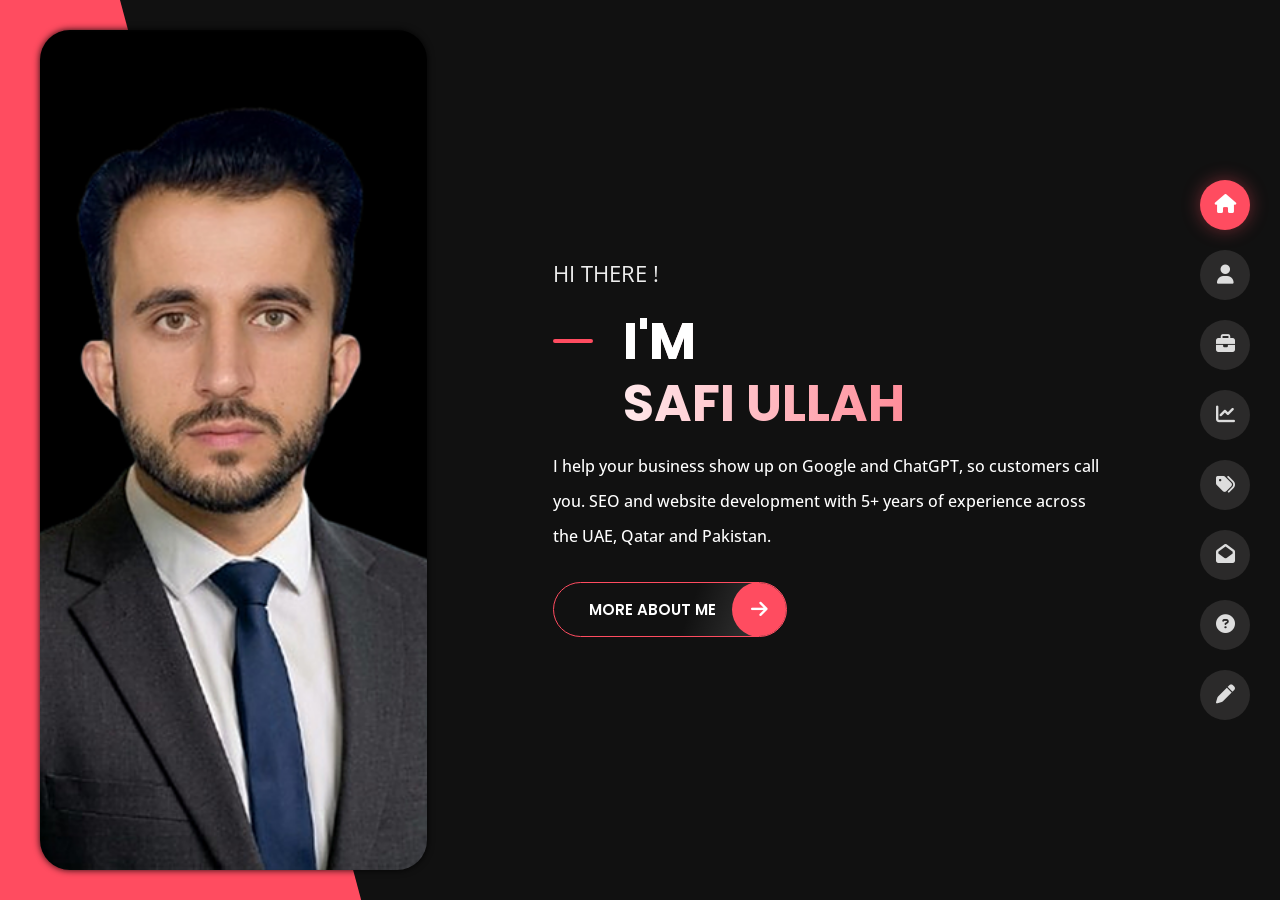
<file: index.html>
<!DOCTYPE html>
<html lang="en">
<head>
<!-- Google tag (gtag.js) -->
<script async src="https://www.googletagmanager.com/gtag/js?id=G-BWTWHZHKK1"></script>
<script>
  window.dataLayer = window.dataLayer || [];
  function gtag(){dataLayer.push(arguments);}
  gtag('js', new Date());

  gtag('config', 'G-BWTWHZHKK1');
</script>
<meta charset="utf-8">
<title>Safi Ullah - SEO, GEO & AEO Specialist | Digital Marketing & Web Developer</title>
<meta name="viewport" content="width=device-width, initial-scale=1">
<meta name="description" content="Safi Ullah - SEO, GEO & AEO specialist in Abu Dhabi, UAE. 5+ years digital marketing, PPC & web development. Rank on Google, AI Overviews, ChatGPT & Perplexity. Freelance SEO consultant Abu Dhabi.">
<meta name="keywords" content="SEO specialist Abu Dhabi, digital marketing consultant UAE, freelance SEO Abu Dhabi, Google Ads expert Abu Dhabi, web developer Abu Dhabi, technical SEO UAE, local SEO Abu Dhabi, GEO AEO specialist UAE, Shopify SEO Abu Dhabi, WordPress SEO UAE, PPC expert Abu Dhabi, answer engine optimization UAE">
<meta name="author" content="Safi Ullah">
<meta name="robots" content="index, follow, max-image-preview:large">
<meta name="geo.region" content="AE-AZ">
<meta name="geo.placename" content="Abu Dhabi">
<meta name="geo.position" content="24.4539;54.3773">
<meta name="ICBM" content="24.4539, 54.3773">
<!-- Open Graph -->
<meta property="og:type" content="website">
<meta property="og:title" content="Safi Ullah - SEO, GEO & AEO Specialist in Abu Dhabi, UAE">
<meta property="og:description" content="Freelance SEO & digital marketing consultant in Abu Dhabi. Rank on Google, AI Overviews, ChatGPT & Perplexity.">
<meta property="og:url" content="https://iamsafiullah.github.io/portfolio/">
<meta property="og:image" content="https://iamsafiullah.github.io/portfolio/assets/images/safi-profile.png">
<meta property="og:locale" content="en_AE">
<!-- Twitter Card -->
<meta name="twitter:card" content="summary_large_image">
<meta name="twitter:title" content="Safi Ullah - SEO, GEO & AEO Specialist Abu Dhabi">
<meta name="twitter:image" content="https://iamsafiullah.github.io/portfolio/assets/images/safi-profile.png">
<meta name="twitter:description" content="Freelance SEO & digital marketing consultant in Abu Dhabi, UAE.">
<!-- Canonical -->
<link rel="canonical" href="https://iamsafiullah.github.io/portfolio/">
<meta name="theme-color" content="#111111">
<link rel="icon" type="image/svg+xml" href="assets/images/favicon.svg">
<link rel="apple-touch-icon" href="assets/images/favicon.svg">
<link rel="preconnect" href="https://fonts.googleapis.com">
<link rel="preconnect" href="https://fonts.gstatic.com" crossorigin>
<link rel="preconnect" href="https://cdnjs.cloudflare.com">
<link rel="dns-prefetch" href="https://fonts.googleapis.com">
<link rel="dns-prefetch" href="https://cdnjs.cloudflare.com">
<link rel="preload" as="image" href="assets/images/safi-profile.png">
<link href="https://fonts.googleapis.com/css?family=Poppins:400,500,600,700,800,900|Open+Sans:300,400,600,700&display=swap" rel="stylesheet">
<link href="https://cdnjs.cloudflare.com/ajax/libs/font-awesome/6.5.0/css/all.min.css" rel="stylesheet">
<style>
:root{--accent:#ff4c60;--bg:#111;--card:#252525;--line:#333}
*{box-sizing:border-box}
html,body{margin:0;padding:0;height:100%;overflow:hidden}
body{font-family:'Poppins',sans-serif;font-size:15px;font-weight:500;line-height:1.6;color:#fff;background:var(--bg)}
a{color:inherit;text-decoration:none}
ul{list-style:none;margin:0;padding:0}
h1,h2,h3,h4,h5,h6,p{margin:0}
img{max-width:100%;display:block}
.os{font-family:'Open Sans',sans-serif}
.up{text-transform:uppercase}
.container{width:100%;max-width:1140px;margin:0 auto;padding:0 15px}
.row{display:flex;flex-wrap:wrap;margin:0 -15px}
.row>*{padding:0 15px}
.col-12{width:100%}.col-6{width:50%}
@media(min-width:992px){.col-lg-5{width:41.666%}.col-lg-7{width:58.333%}.col-lg-6{width:50%}.col-lg-4{width:33.333%}.col-lg-8{width:66.666%}}
@media(min-width:768px){.col-md-3{width:25%}.col-md-4{width:33.333%}.col-md-6{width:50%}}

/* Preloader */
#preloader{position:fixed;inset:0;z-index:99999;display:flex;pointer-events:none}
#preloader:before,#preloader:after{content:'';position:absolute;top:0;width:50%;height:100%;background:#222;z-index:-1}
#preloader:before{left:0}#preloader:after{right:0}
#preloader .line{margin:auto;width:3px;height:250px;border-radius:4px;background:var(--accent);animation:grow 1s ease-in-out forwards;transition:opacity .4s}
@keyframes grow{from{transform:scaleY(0)}to{transform:scaleY(1)}}
#preloader.done .line{opacity:0}
#preloader.done:before,#preloader.done:after{animation:split .5s ease-in-out .4s forwards}
@keyframes split{to{width:0}}

/* Buttons */
.btn{position:relative;display:inline-block;overflow:hidden;z-index:1;cursor:pointer;border:1px solid var(--accent);border-radius:35px;background:transparent;color:#fff;text-transform:uppercase;font:600 15px/1.4 'Poppins',sans-serif;padding:16px 70px 16px 35px;white-space:nowrap;transition:.25s}
.btn:before{content:'';position:absolute;inset:0;z-index:-1;background:var(--accent);transform:translateX(100%);transition:.3s ease-out}
.btn:hover:before{transform:none}
.btn i{position:absolute;right:-1px;top:-1px;width:55px;height:55px;display:flex;align-items:center;justify-content:center;font-size:19px;border-radius:50%;background:var(--accent)}
.btn.sm{padding:12px 55px 12px 26px;font-size:13px}
.btn.sm i{width:44px;height:44px;font-size:15px}

/* Icon menu */
.icon-menu{position:fixed;right:30px;top:50%;transform:translateY(-50%);z-index:50}
.icon-box{position:relative;width:50px;height:50px;margin:20px 0;border-radius:50%;background:#2b2a2a;cursor:pointer;transition:.3s}
.icon-box i{position:absolute;left:0;right:0;top:15px;text-align:center;color:#ddd;font-size:19px;transition:.3s}
.icon-box a{display:block;width:50px;height:50px}
.icon-box .nav-label{position:absolute;z-index:-1;top:0;right:0;opacity:0;height:50px;line-height:50px;padding:0 25px 0 30px;border-radius:30px;background:var(--accent);color:#fff;font-size:15px;font-weight:500;text-transform:uppercase;transition:.3s;white-space:nowrap;pointer-events:none}
.icon-box:hover .nav-label{opacity:1;right:27px;border-radius:30px 0 0 30px}
.icon-box.active,.icon-box:hover{background:var(--accent)}
.icon-box.active i,.icon-box:hover i{color:#fff}

/* Mobile menu */
#burger{display:none;position:fixed;top:22px;right:22px;z-index:200;width:46px;height:46px;border:0;border-radius:50%;background:#2b2a2a;color:#fff;font-size:20px;cursor:pointer}
#mmenu{display:none;position:fixed;inset:0;z-index:150;background:#252525;padding:80px 30px 0;transform:translateX(-100%);transition:transform .5s cubic-bezier(.77,.2,.05,1)}
#mmenu.open{transform:none}
#mmenu li{border-bottom:1px solid #333}
#mmenu li:last-child{border:0}
#mmenu a{display:block;position:relative;padding:14px 0 14px 50px;font-size:24px;text-transform:uppercase;font-weight:400}
#mmenu a i{position:absolute;left:0;top:20px;font-size:19px;color:var(--accent)}
#mmenu li.active a{color:var(--accent)}

/* Pages */
.page{display:none;position:fixed;inset:0;overflow-y:auto;overflow-x:hidden;background:var(--bg);z-index:2}
.page.active{display:block;animation:pageIn .55s ease}
@keyframes pageIn{from{opacity:0;transform:translateY(30px)}to{opacity:1;transform:none}}
.page .main{padding:40px 0 70px}
@media(min-width:992px){.page .main{padding-right:90px}}

/* Titles */
.title-wrap{position:relative;padding:70px 0 40px}
.title-wrap h2{position:relative;font-size:46px;font-weight:900;text-transform:uppercase;margin:0}
.title-bg{position:absolute;left:0;right:0;top:50%;transform:translateY(-50%);z-index:0;font-size:110px;letter-spacing:10px;line-height:.7;font-weight:800;text-transform:uppercase;color:rgba(255,255,255,.07);pointer-events:none;white-space:nowrap;overflow:hidden}
.title-wrap h2{z-index:1}
.ctitle{font-size:26px;font-weight:600;text-transform:uppercase;padding-bottom:22px}
hr.sep{border:0;border-top:1px solid #252525;margin:70px auto 55px;max-width:40%}

/* Home */
.home{background:var(--bg);overflow:hidden}
.home .block{position:fixed;height:200%;width:100%;transform:rotate(-15deg);left:-83%;top:-50%;background:var(--accent)}
.home .photo{position:fixed;left:40px;top:30px;width:calc(33.333vw - 40px);height:calc(100vh - 60px);z-index:5;border-radius:30px;box-shadow:0 0 7px rgba(0,0,0,.9);background:#222 url('assets/images/safi-profile.png') center top/cover no-repeat}
.home .details{position:relative;z-index:6;min-height:100vh;margin-left:33.333vw;display:flex;align-items:center;padding:0 90px 0 40px}
.home .details>div{max-width:550px;margin:0 auto}
.home h6{font-size:22px;font-weight:400;color:#eee}
.home h1{position:relative;font-size:51px;line-height:62px;font-weight:700;margin:18px 0 10px;padding-left:70px;text-transform:uppercase}
.home h1:before{content:'';position:absolute;left:0;top:29px;height:4px;width:40px;border-radius:10px;background:var(--accent)}
.home h1 span{display:block}
.home p.lead{margin:15px 0 28px;font-size:16px;line-height:35px}
.mob-photo{display:none}

/* About */
.about-list li{padding-bottom:20px}
.about-list .t{opacity:.8;text-transform:capitalize}
.about-list .v{font-weight:600}
.stat{padding:20px 30px 25px 40px;border-radius:5px;border:1px solid #252525;margin-bottom:30px}
.stat h3{position:relative;display:inline-block;font-size:50px;font-weight:700;color:var(--accent);line-height:1.2}
.stat h3:after{content:'+';position:absolute;right:-24px;top:2px;font-size:33px;font-weight:300}
.stat p{position:relative;padding-left:45px;text-transform:uppercase}
.stat p:before{content:'';position:absolute;left:0;top:13px;width:30px;height:1px;background:#777}
.skills{display:flex;flex-wrap:wrap;margin:0 -15px}
.skills>div{width:50%;padding:0 15px;margin-bottom:40px;text-align:center}
@media(min-width:768px){.skills>div{width:25%}}
.c100{position:relative;width:120px;height:120px;margin:0 auto;border-radius:50%;background:conic-gradient(var(--accent) calc(var(--p,0)*1%),#252525 0)}
.c100:after{content:'';position:absolute;inset:8px;border-radius:50%;background:var(--bg)}
.c100 span{position:absolute;inset:0;z-index:2;display:flex;align-items:center;justify-content:center;font-size:20px;font-weight:600}
.skills h6{margin-top:18px;font-size:15px;font-weight:400;text-transform:uppercase}
.tags{display:flex;flex-wrap:wrap;gap:10px}
.tags span{padding:6px 16px;border:1px solid #333;border-radius:30px;font-size:13px;background:#1a1a1a}
.tagbox{margin-bottom:30px}
.tagbox h5{font-size:16px;text-transform:uppercase;margin-bottom:12px;color:var(--accent)}

/* Resume */
.resume li{position:relative;padding:0 20px 0 60px;margin:0 0 50px}
.resume li:after{content:'';position:absolute;top:0;left:20px;bottom:0;border-left:1px solid #333}
.resume .icon{position:absolute;left:0;width:40px;height:40px;line-height:40px;text-align:center;z-index:1;border-radius:50%;background:#252525}
.resume .time{display:inline-block;margin-bottom:12px;padding:1px 10px;border-radius:20px;background:#252525;font-size:12px;font-weight:600;opacity:.8;text-transform:uppercase}
.resume h5{font-size:18px;margin:7px 0 10px;text-transform:uppercase}
.resume .place{position:relative;display:block;padding-left:26px;opacity:.8;font-size:15px;font-weight:600;text-transform:none}
.resume .place:before{content:'';position:absolute;left:7px;top:11px;width:10px;height:2px;background:#fff;opacity:.8}
.resume p,.resume li li{color:#eee;font-size:14px}
.resume ul.pts{margin-top:8px}
.resume ul.pts li{padding:0 0 6px 18px;margin:0;position:relative;font-family:'Open Sans',sans-serif;font-weight:400}
.resume ul.pts li:before{content:'';position:absolute;left:0;top:9px;width:6px;height:6px;border-radius:50%;background:var(--accent)}
.resume ul.pts li:after{display:none}

/* Portfolio */
.grid{display:flex;flex-wrap:wrap;margin:0 -15px}
.grid li{width:100%;padding:15px;cursor:pointer}
@media(min-width:576px){.grid li{width:50%}}
@media(min-width:992px){.grid li{width:33.333%}}
.grid figure{position:relative;margin:0;overflow:hidden;border-radius:5px;background:#1a1a1a;aspect-ratio:4/3}
.grid img{width:100%;height:100%;object-fit:cover;object-position:top;transition:.4s}
.grid figure:hover img{transform:scale(1.08)}
.grid figure div{position:absolute;inset:0;display:flex;align-items:center;justify-content:center;text-align:center;padding:15px;background:rgba(255,76,96,.9);opacity:0;transition:.3s}
.grid li:hover figure div{opacity:1}
.grid figure span{text-transform:uppercase;font-size:17px}

/* Lightbox */
#lb{position:fixed;inset:0;z-index:1111;background:rgba(0,0,0,.88);display:none;align-items:center;justify-content:center;padding:20px}
#lb.open{display:flex;animation:pageIn .3s}
#lb .box{width:100%;max-width:900px;max-height:100%;overflow:auto;background:#252525;border-radius:10px;padding:30px}
#lb h3{text-align:center;text-transform:uppercase;font-size:28px;padding:5px 0 18px}
#lb .meta{text-align:center;margin-bottom:18px;font-size:14px;opacity:.85}
#lb img{width:100%;border-radius:5px}
#lb a.v{color:var(--accent);text-decoration:underline}
#lb .nav{position:fixed;top:50%;transform:translateY(-50%);width:46px;height:46px;border-radius:50%;background:#2b2a2a;border:0;color:#fff;cursor:pointer;font-size:18px}
#lb .nav:hover{background:var(--accent)}
#lb .prev{left:20px}#lb .next{right:20px}
#lb .close{position:fixed;top:20px;right:20px;width:46px;height:46px;border-radius:50%;background:#2b2a2a;border:0;color:#fff;cursor:pointer;font-size:20px}
#lb .close:hover{background:var(--accent)}

/* Case studies */
.case{background:#252525;border-radius:5px;padding:28px 30px;margin-bottom:30px;height:calc(100% - 30px)}
.case .role{color:var(--accent);font-size:13px;text-transform:uppercase}
.case h3{font-size:24px;margin:4px 0 8px}
.case .metrics{display:flex;flex-wrap:wrap;gap:12px;margin:18px 0}
.case .m{flex:1 1 90px;border:1px solid #333;border-radius:5px;padding:12px;text-align:center}
.case .m b{display:block;color:var(--accent);font-size:26px;line-height:1.2}
.case .m small{font-size:12px;opacity:.85;display:block;line-height:1.3}
.case h6{font-size:14px;text-transform:uppercase;margin:14px 0 4px}
.case p{font-family:'Open Sans',sans-serif;font-weight:400;font-size:14px;color:#eee}
.quote{background:#252525;border-radius:5px;padding:28px 30px;margin-bottom:30px;position:relative;height:calc(100% - 30px)}
.quote i{color:var(--accent);font-size:28px;margin-bottom:10px}
.quote p{font-family:'Open Sans',sans-serif;font-weight:400;color:#eee;font-style:italic}
.quote h6{margin-top:16px;font-size:15px}
.quote small{opacity:.7}

/* Contact */
.cspan{position:relative;padding:5px 0 5px 50px;line-height:21px;font-weight:600;margin-bottom:14px}
.cspan i{position:absolute;left:0;top:8px;font-size:30px;color:var(--accent)}
.cspan span{display:block;text-transform:uppercase;opacity:.8;font-weight:400}
.social{display:flex;gap:12px;margin-top:20px;flex-wrap:wrap}
.social a{width:40px;height:40px;line-height:42px;text-align:center;border-radius:50%;background:#2b2a2a;transition:.3s}
.social a:hover{background:var(--accent)}
.cform input,.cform textarea{width:100%;border:1px solid #111;background:#252525;color:#fff;padding:11px 26px;margin-bottom:30px;border-radius:30px;outline:none;font:400 14px 'Open Sans',sans-serif;transition:.3s}
.cform textarea{height:160px;border-radius:30px;resize:none;margin-bottom:20px}
.cform input:focus,.cform textarea:focus{border-color:var(--accent)}
.cform ::placeholder{color:#aaa;text-transform:uppercase}

/* Responsive */
@media(max-width:1200px){.home h1{padding-left:0}.home h1:before{display:none}}
@media(max-width:991px){
 .icon-menu{display:none}
 #burger,#mmenu{display:block}
 .home .block,.home .photo{display:none}
 .home{height:auto;min-height:100vh;overflow:visible}
 .page.home{overflow-y:auto}
 .home .details{margin:0;padding:80px 25px 40px;text-align:center;height:auto;min-height:auto}
 .mob-photo{display:block;width:270px;height:270px;border-radius:50%;border:4px solid #252525;margin:0 auto 25px;object-fit:cover;object-position:top}
 .home h1{font-size:38px;line-height:48px;margin:20px 0 13px}
 .home p.lead{font-size:15px;line-height:30px;margin:10px 0 23px}
 .title-wrap{padding:60px 0 30px}
 /* Mobile polish */
 .btn{padding:14px 56px 14px 28px;font-size:14px;min-height:44px}
 .btn i{width:46px;height:46px;font-size:17px}
 .btn.sm{padding:10px 44px 10px 20px;font-size:12px}
 .btn.sm i{width:36px;height:36px;font-size:13px}
 .icon-menu{display:none}
 #burger{width:48px;height:48px;font-size:20px}
 #mmenu a{font-size:22px;padding:16px 0 16px 50px;min-height:44px}
 .cform input,.cform textarea{font-size:16px;padding:12px 20px}
 .social a{width:44px;height:44px;line-height:46px}
 .stat{padding:16px 20px}
 .stat h3{font-size:40px}
 .case,.quote{padding:22px 20px}
 .case h3{font-size:20px}
 .metrics .m b{font-size:22px}
 .title-wrap h2{font-size:32px}
 .title-bg{font-size:60px}
 .c100{transform:scale(.9)}
 .tags span{padding:6px 14px;font-size:12px}
 .resume li{padding:0 10px 0 50px;margin:0 0 30px}
 .resume .icon{width:36px;height:36px;line-height:36px;font-size:16px}
 .resume h5{font-size:16px}
}
@media(max-width:576px){
 body{font-size:14px}
 .mob-photo{width:230px;height:230px}
 .home h1{font-size:29px;line-height:39px}
 .title-bg{display:none}
 .title-wrap h2{font-size:30px}
 .c100{transform:scale(.8)}
 .stat{padding:15px 20px 20px 25px}.stat h3{font-size:40px}.stat p{padding-left:0}.stat p:before{display:none}
 #lb .box{padding:20px 16px}#lb h3{font-size:22px}
}
}
/* Article body typography */
.article-body{font-size:15px;line-height:1.8;color:#ddd}
.article-body h2{font-size:22px;font-weight:700;color:var(--accent);margin:28px 0 12px;padding-bottom:8px;border-bottom:2px solid var(--accent)}
.article-body h3{font-size:18px;font-weight:600;color:#fff;margin:22px 0 10px}
.article-body h4{font-size:16px;font-weight:600;color:var(--accent);margin:18px 0 8px}
.article-body p{margin:0 0 14px;line-height:1.8}
.article-body ul,.article-body ol{margin:0 0 14px;padding-left:24px}
.article-body li{margin-bottom:6px;line-height:1.7}
.article-body strong{color:#fff;font-weight:600}
.article-body a{color:var(--accent);text-decoration:underline}
.article-body blockquote{border-left:3px solid var(--accent);padding:10px 16px;margin:14px 0;background:#1a1a1a;border-radius:0 6px 6px 0;font-style:italic}
.article-body code{background:#1a1a1a;padding:2px 6px;border-radius:4px;font-size:13px;color:var(--accent)}
.article-body hr{border:0;border-top:1px solid #333;margin:20px 0}
.article-body .quick-answer{background:#1a1a1a;border-left:4px solid var(--accent);padding:16px 20px;margin:0 0 24px;border-radius:0 8px 8px 0}
.article-body .quick-answer h4{color:var(--accent);margin:0 0 8px;font-size:14px;text-transform:uppercase}
/* ANIM */
@keyframes floatY{0%,100%{transform:translateY(0)}50%{transform:translateY(-12px)}}
@keyframes gradientShift{0%{background-position:0% 50%}50%{background-position:100% 50%}100%{background-position:0% 50%}}
@keyframes shimmer{0%{background-position:-200% 0}100%{background-position:200% 0}}
@keyframes pulseDot{0%,100%{transform:scale(1);opacity:1}50%{transform:scale(1.6);opacity:.5}}
@keyframes fadeInUp{from{opacity:0;transform:translateY(40px)}to{opacity:1;transform:translateY(0)}}
.home h1{background:linear-gradient(90deg,#fff 0%,#ff4c60 50%,#fff 100%);background-size:200% auto;-webkit-background-clip:text;background-clip:text;-webkit-text-fill-color:transparent;animation:gradientShift 6s linear infinite}
.home h1 span{-webkit-text-fill-color:#fff;background:none}
.home .photo{animation:floatY 5s ease-in-out infinite}
.btn{background:linear-gradient(110deg,transparent 30%,rgba(255,255,255,.18) 50%,transparent 70%);background-size:200% 100%;animation:shimmer 3.5s linear infinite}
.icon-box{animation:fadeInUp .6s ease backwards}
.case,.quote,.stat{transition:transform .3s ease,box-shadow .3s ease}
.case:hover,.quote:hover{transform:translateY(-6px);box-shadow:0 12px 30px rgba(255,76,96,.18)}
.stat:hover{transform:translateY(-4px);box-shadow:0 8px 20px rgba(255,76,96,.15)}
.grid figure{transition:transform .3s ease}
.grid figure:hover{transform:translateY(-4px)}
.skills>div{opacity:0;animation:fadeInUp .6s ease forwards}
.tags span{transition:transform .2s ease,background .2s ease,color .2s ease}
.tags span:hover{transform:translateY(-2px);background:var(--accent);color:#fff}
.cspan i{animation:pulseDot 2.4s ease-in-out infinite}
.title-wrap h2{background:linear-gradient(90deg,#fff 0%,var(--accent) 50%,#fff 100%);background-size:200% auto;-webkit-background-clip:text;background-clip:text;-webkit-text-fill-color:transparent;animation:gradientShift 5s linear infinite}
.icon-box.active{box-shadow:0 0 18px rgba(255,76,96,.4)}
.mob-photo{box-shadow:0 0 0 4px var(--accent),0 0 30px rgba(255,76,96,.35)}
body::before,body::after{content:'';position:fixed;border-radius:50%;filter:blur(80px);opacity:.18;pointer-events:none;z-index:0}
body::before{width:420px;height:420px;background:var(--accent);top:-120px;left:-120px;animation:floatY 12s ease-in-out infinite}
body::after{width:360px;height:360px;background:#7c3aed;bottom:-100px;right:-100px;animation:floatY 15s ease-in-out infinite reverse}
#preloader{position:fixed;z-index:99999}
#burger,#mmenu,#lb{z-index:200}
.icon-menu{z-index:50}
.page{z-index:2}
@media(max-width:991px){body::before,body::after{display:none}}
</style>
<!-- Structured Data: FAQPage (AEO) -->
<script type="application/ld+json">
{
  "@context": "https://schema.org",
  "@type": "FAQPage",
  "mainEntity": [
    {
      "@type": "Question",
      "name": "What is GEO (Generative Engine Optimization)?",
      "acceptedAnswer": {
        "@type": "Answer",
        "text": "GEO (Generative Engine Optimization) is the practice of optimizing content so it appears in AI-generated search results like Google AI Overviews, ChatGPT, Perplexity, and Claude. It focuses on entity optimization, structured data, authoritative content, and clear answer formatting."
      }
    },
    {
      "@type": "Question",
      "name": "What is AEO (Answer Engine Optimization)?",
      "acceptedAnswer": {
        "@type": "Answer",
        "text": "AEO (Answer Engine Optimization) optimizes content to be selected as direct answers by search engines and voice assistants. It targets featured snippets, People Also Ask boxes, and voice search results through concise, structured, and authoritative answers."
      }
    },
    {
      "@type": "Question",
      "name": "How much does SEO cost in Abu Dhabi, UAE?",
      "acceptedAnswer": {
        "@type": "Answer",
        "text": "SEO services in Abu Dhabi typically range from AED 1,500 to AED 10,000+ per month depending on scope, competition, and goals. Safi Ullah offers flexible freelance SEO consulting tailored to UAE businesses of all sizes."
      }
    },
    {
      "@type": "Question",
      "name": "How long does SEO take to show results?",
      "acceptedAnswer": {
        "@type": "Answer",
        "text": "SEO typically takes 3-6 months to show meaningful results. Low-competition long-tail keywords can rank within weeks, while competitive keywords may take 6-12 months. Technical SEO fixes can improve rankings faster."
      }
    },
    {
      "@type": "Question",
      "name": "Do you offer Google Ads management in Abu Dhabi?",
      "acceptedAnswer": {
        "@type": "Answer",
        "text": "Yes, Safi Ullah provides Google Ads and Meta Ads management for businesses in Abu Dhabi and across the UAE. Services include campaign setup, audience targeting, ad copy testing, budget optimization, and conversion tracking."
      }
    },
    {
      "@type": "Question",
      "name": "What industries do you serve in the UAE?",
      "acceptedAnswer": {
        "@type": "Answer",
        "text": "Safi Ullah serves businesses across uniforms and workwear, wellness and supplements, business setup and PRO services, real estate, hospitality, e-commerce, healthcare, and education sectors in the UAE and Qatar."
      }
    }
  ]
}
</script>
<!-- Structured Data: Service -->
<script type="application/ld+json">
{
  "@context": "https://schema.org",
  "@type": "Service",
  "serviceType": "SEO, GEO & AEO Services",
  "provider": {
    "@type": "Person",
    "name": "Safi Ullah"
  },
  "areaServed": {
    "@type": "City",
    "name": "Abu Dhabi"
  },
  "description": "Comprehensive SEO, Generative Engine Optimization, Answer Engine Optimization, Google Ads, Meta Ads, and web development services for businesses in Abu Dhabi and the UAE.",
  "offers": {
    "@type": "Offer",
    "priceRange": "$$"
  }
}
</script>
<!-- Structured Data: Person + LocalBusiness + ProfessionalService -->
<script type="application/ld+json">
{
  "@context": "https://schema.org",
  "@type": ["Person","LocalBusiness","ProfessionalService"],
  "name": "Safi Ullah",
  "jobTitle": "SEO, GEO & AEO Specialist",
  "description": "Freelance SEO, GEO and AEO specialist in Abu Dhabi, UAE. Digital marketing, PPC and web development services.",
  "url": "https://iamsafiullah.github.io/portfolio/",
  "image": "https://iamsafiullah.github.io/portfolio/assets/images/safi-profile.png",
  "email": "mailto:safiorakzai007@gmail.com",
  "telephone": "+971562221544",
  "address": {
    "@type": "PostalAddress",
    "addressLocality": "Abu Dhabi",
    "addressRegion": "Abu Dhabi",
    "addressCountry": "AE"
  },
  "areaServed": ["Abu Dhabi","Dubai","Sharjah","UAE","Qatar"],
  "priceRange": "$$",
  "knowsAbout": ["SEO","Generative Engine Optimization","Answer Engine Optimization","Google Ads","Meta Ads","Technical SEO","WordPress","Shopify","Web Development","Digital Marketing","Local SEO","Voice Search Optimization"],
  "sameAs": [
    "https://linkedin.com/in/safi-ullah-wpdeveloper",
    "https://wa.me/971562221544",
    "https://linktr.ee/safiullah555"
  ],
  "hasOfferCatalog": {
    "@type": "OfferCatalog",
    "name": "Digital Marketing Services",
    "itemListElement": [
      {"@type":"Offer","itemOffered":{"@type":"Service","name":"SEO Services Abu Dhabi"}},
      {"@type":"Offer","itemOffered":{"@type":"Service","name":"GEO - Generative Engine Optimization"}},
      {"@type":"Offer","itemOffered":{"@type":"Service","name":"AEO - Answer Engine Optimization"}},
      {"@type":"Offer","itemOffered":{"@type":"Service","name":"Google Ads Management"}},
      {"@type":"Offer","itemOffered":{"@type":"Service","name":"Meta Ads Management"}},
      {"@type":"Offer","itemOffered":{"@type":"Service","name":"Web Development Abu Dhabi"}},
      {"@type":"Offer","itemOffered":{"@type":"Service","name":"Technical SEO Audit UAE"}}
    ]
  }
}
</script>
</head>
<body>

<div id="preloader"><div class="line"></div></div>

<!-- Desktop icon menu -->
<ul class="icon-menu" id="iconMenu">
  <li class="icon-box active"><i class="fa fa-home"></i><a href="#home"><span class="nav-label">Home</span></a></li>
  <li class="icon-box"><i class="fa fa-user"></i><a href="#about"><span class="nav-label">About</span></a></li>
  <li class="icon-box"><i class="fa fa-briefcase"></i><a href="#portfolio"><span class="nav-label">Portfolio</span></a></li>
  <li class="icon-box"><i class="fa fa-chart-line"></i><a href="#results"><span class="nav-label">Results</span></a></li>
  <li class="icon-box"><i class="fa fa-tags"></i><a href="#packages"><span class="nav-label">Packages</span></a></li>
  <li class="icon-box"><i class="fa fa-envelope-open"></i><a href="#contact"><span class="nav-label">Contact</span></a></li>
  <li class="icon-box"><i class="fa fa-question-circle"></i><a href="#faq"><span class="nav-label">FAQ</span></a></li>
  <li class="icon-box"><i class="fa fa-pen"></i><a href="#blog"><span class="nav-label">Blog</span></a></li>
</ul>

<!-- Mobile menu -->
<button id="burger" aria-label="Menu"><i class="fa fa-bars"></i></button>
<ul id="mmenu">
  <li class="active"><a href="#home"><i class="fa fa-home"></i>Home</a></li>
  <li><a href="#about"><i class="fa fa-user"></i>About</a></li>
  <li><a href="#portfolio"><i class="fa fa-folder-open"></i>Portfolio</a></li>
  <li><a href="#results"><i class="fa fa-chart-line"></i>Results</a></li>
  <li><a href="#packages"><i class="fa fa-tags"></i>Packages</a></li>
  <li><a href="#contact"><i class="fa fa-envelope-open"></i>Contact</a></li>
  <li><a href="#faq"><i class="fa fa-question-circle"></i>FAQ</a></li>
  <li><a href="#blog"><i class="fa fa-pen"></i>Blog</a></li>
</ul>

<!-- HOME -->
<section id="home" class="page home active">
  <div class="block"></div>
  <div class="photo"></div>
  <div class="details">
    <div>
      <img class="mob-photo" src="assets/images/safi-profile.png" alt="Safi Ullah - SEO, GEO and AEO specialist in Abu Dhabi UAE" loading="lazy" decoding="async">
      <h6 class="os up">hi there !</h6>
      <h1><span>I'm</span> Safi Ullah</h1>
      <p class="lead os">I help your business show up on Google and ChatGPT, so customers call you. SEO and website development with 5+ years of experience across the UAE, Qatar and Pakistan.</p>
      <a href="#about" class="btn">more about me <i class="fa fa-arrow-right"></i></a>
    </div>
  </div>
</section>

<!-- ABOUT -->
<section id="about" class="page">
  <div class="main"><div class="container">
    <div class="title-wrap"><div class="title-bg">Resume</div><h2>About Me</h2></div>
    <div class="row">
      <div class="col-12 col-lg-5">
        <h3 class="ctitle">personal infos</h3>
        <div class="row">
          <div class="col-6"><ul class="about-list os">
            <li><span class="t">first name : </span><span class="v">Safi</span></li>
            <li><span class="t">last name : </span><span class="v">Ullah</span></li>
            <li><span class="t">Age : </span><span class="v">29 Years</span></li>
            <li><span class="t">Nationality : </span><span class="v">Pakistani</span></li>
            <li><span class="t">Freelance : </span><span class="v">Available</span></li>
          </ul></div>
          <div class="col-6"><ul class="about-list os">
            <li><span class="t">Address : </span><span class="v">Abu Dhabi, UAE</span></li>
            <li><span class="t">phone : </span><span class="v">+971 56 222 1544</span></li>
            <li><span class="t">Email : </span><span class="v" style="word-break:break-all">safiorakzai007@gmail.com</span></li>
            <li><span class="t">Visa : </span><span class="v">Valid UAE Residence</span></li>
            <li><span class="t">langages : </span><span class="v">English, Urdu, Hindi</span></li>
          </ul></div>
        </div>
        <a href="assets/reports/cv.pdf" target="_blank" class="btn" style="margin-top:10px">Download CV <i class="fa fa-download"></i></a>
      </div>
      <div class="col-12 col-lg-7" style="margin-top:40px">
        <div class="row">
          <div class="col-6"><div class="stat"><h3>5</h3><p class="os">years of <br>experience</p></div></div>
          <div class="col-6"><div class="stat"><h3>13</h3><p class="os">websites built <br>&amp; managed</p></div></div>
          <div class="col-6"><div class="stat"><h3>40</h3><p class="os">organic <br>growth %</p></div></div>
          <div class="col-6"><div class="stat"><h3>50</h3><p class="os">CPA <br>reduced %</p></div></div>
        </div>
      </div>
    </div>

    <hr class="sep">
    <h3 class="ctitle" style="text-align:center;padding-bottom:40px">My Skills</h3>
    <div class="tags os" style="justify-content:center;gap:12px">
      <span>SEO</span><span>Google Ads</span><span>Meta Ads</span><span>Analytics</span><span>Technical SEO</span><span>WordPress</span><span>HTML / CSS / JS</span><span>PPC</span><span>AI Search</span>
    </div>

    <div class="row" style="margin-top:20px">
      <div class="col-12 col-md-6">
        <div class="tagbox"><h5>SEO &amp; AI Search</h5><div class="tags os"><span>On-Page &amp; Technical SEO</span><span>Generative Engine Optimization (GEO)</span><span>Answer Engine Optimization (AEO)</span><span>AI Overviews Optimization</span><span>Entity &amp; Semantic SEO</span><span>Schema / Structured Data</span><span>llms.txt &amp; AI Crawlers</span><span>E-E-A-T &amp; Helpful Content</span><span>Voice Search Optimization</span><span>Keyword Research</span><span>Content Strategy</span><span>Link Building</span></div></div>
        <div class="tagbox"><h5>Paid Advertising</h5><div class="tags os"><span>Google Ads</span><span>Meta Ads</span><span>Bing Ads</span><span>Ad Copy &amp; A/B Testing</span><span>Audience Targeting</span><span>Budget Optimization</span></div></div>
        <div class="tagbox"><h5>Web Development</h5><div class="tags os"><span>WordPress</span><span>Shopify</span><span>HTML / CSS / JS</span><span>Next.js / React</span><span>PHP / MySQL</span><span>Optimization</span></div></div>
      </div>
      <div class="col-12 col-md-6">
        <div class="tagbox"><h5>Analytics &amp; Tools</h5><div class="tags os"><span>GA4</span><span>Google Tag Manager</span><span>Looker Studio</span><span>Clarity / Hotjar</span><span>Screaming Frog</span><span>SEO Audits &amp; Reporting</span></div></div>
        <div class="tagbox"><h5>Digital Strategy</h5><div class="tags os"><span>E-Commerce SEO &amp; Ads</span><span>Local SEO (GMB)</span><span>CRO</span><span>Competitor Analysis</span><span>Marketing Funnels</span><span>Split Testing</span></div></div>
<div class="tagbox"><h5>Abu Dhabi &amp; UAE Focus</h5><div class="tags os"><span>SEO Specialist Abu Dhabi</span><span>Freelance SEO Consultant UAE</span><span>Google Ads Expert Abu Dhabi</span><span>Web Developer Abu Dhabi</span><span>Technical SEO UAE</span><span>Shopify SEO Abu Dhabi</span><span>WordPress SEO UAE</span><span>Local SEO Abu Dhabi</span><span>PPC Expert UAE</span><span>Digital Marketing Consultant Abu Dhabi</span></div></div>
        <div class="tagbox"><h5>AI &amp; Search Algorithms (2026)</h5><div class="tags os"><span>Google Core &amp; Spam Updates</span><span>AI Overviews (SGE)</span><span>ChatGPT / Perplexity Optimization</span><span>Claude &amp; Gemini Visibility</span><span>Zero-Click Search Strategy</span><span>Core Web Vitals (INP)</span><span>Mobile-First Indexing</span><span>Featured Snippets &amp; PAA</span></div></div>
<div class="tagbox"><h5>Industries Served (UAE &amp; Qatar)</h5><div class="tags os"><span>Uniforms &amp; Workwear</span><span>Wellness &amp; Supplements</span><span>Business Setup &amp; PRO Services</span><span>Real Estate UAE</span><span>Hospitality &amp; Tourism</span><span>E-Commerce UAE</span><span>Healthcare &amp; Clinics</span><span>Education &amp; Training</span></div></div>
      </div>
    </div>

    <hr class="sep" style="margin-top:30px">
    <h3 class="ctitle" style="text-align:center;padding-bottom:40px">Experience <span style="color:var(--accent)">&amp;</span> Education</h3>
    <div class="row">
      <div class="col-12 col-lg-6">
        <ul class="resume">
          <li><div class="icon"><i class="fa fa-briefcase"></i></div><span class="time os">Apr 2026 - Present</span>
            <h5>Digital Marketing Specialist <span class="place os">247 Uniforms · Abu Dhabi</span></h5>
            <ul class="pts"><li>Lead SEO strategy for 247uniforms.ae targeting high-intent B2B keywords across Dubai and Abu Dhabi.</li><li>Oversee Google Ads and Meta campaigns, cutting cost-per-lead by 25%.</li><li>Technical SEO on WordPress: structured data, Core Web Vitals, site speed.</li><li>Monthly GA4 and Search Console reports presented to stakeholders.</li></ul></li>
          <li><div class="icon"><i class="fa fa-briefcase"></i></div><span class="time os">Jan 2026 - Apr 2026</span>
            <h5>Digital Marketing &amp; Store Dev <span class="place os">Holly Holistic · Dubai (Remote)</span></h5>
            <ul class="pts"><li>Revamped Shopify storefront UX and page speed for better conversions.</li><li>On-page and technical SEO for wellness and crystal jewelry keywords.</li><li>Meta Ads and Google Shopping campaigns targeting UAE wellness consumers.</li><li>Directed product launches, collection pages and landing pages.</li></ul></li>
          <li><div class="icon"><i class="fa fa-briefcase"></i></div><span class="time os">Jan 2025 - Present</span>
            <h5>Freelance SEO Consultant <span class="place os">Various Clients · Remote</span></h5>
            <ul class="pts"><li>Scaled organic traffic from 5,000 to 7,000+ monthly visitors in 6 months.</li><li>Ranked 20+ competitive keywords on Google Page 1.</li><li>Technical audits lifted performance scores by 35%; Google Ads CPA cut by 30%.</li></ul></li>
          <li><div class="icon"><i class="fa fa-briefcase"></i></div><span class="time os">May 2024 - Dec 2024</span>
            <h5>SEO &amp; Social Media Specialist <span class="place os">Alfa Adventures · Doha (Remote)</span></h5>
            <ul class="pts"><li>Grew organic traffic by 20% in 8 months.</li><li>Lifted social engagement by 15% with platform-specific A/B testing.</li><li>Launched paid campaigns with positive ROI in month one.</li></ul></li>
          <li><div class="icon"><i class="fa fa-briefcase"></i></div><span class="time os">Feb 2023 - Dec 2023</span>
            <h5>SEO Specialist <span class="place os">Baramdat Solutions · Rawalpindi</span></h5>
            <ul class="pts"><li>Attracted 1,000+ new monthly organic visitors in 6 months.</li><li>Improved target keyword rankings by 15% and earned high-authority backlinks.</li></ul></li>
          <li><div class="icon"><i class="fa fa-briefcase"></i></div><span class="time os">Feb 2021 - Dec 2022</span>
            <h5>SEO Intern → SEO Analyst <span class="place os">Logics Buffer · Rawalpindi</span></h5>
            <ul class="pts"><li>Mapped 500+ keywords and optimized 50+ pages for on-page SEO.</li><li>Maintained 10+ WordPress sites and supported technical audits.</li><li>Tracked rankings weekly and supported link-building for three client sites.</li></ul></li>
        </ul>
      </div>
      <div class="col-12 col-lg-6">
        <ul class="resume">
          <li><div class="icon"><i class="fa fa-graduation-cap"></i></div><span class="time os">2016 - 2020</span>
            <h5>BSc Computer Science <span class="place os">University of Agriculture, Peshawar</span></h5>
            <p class="os">Focused on software development, algorithms and web technologies.</p></li>
          <li><div class="icon"><i class="fa fa-graduation-cap"></i></div><span class="time os">2023</span>
            <h5>SEO Specialist Certification <span class="place os">Baramdat Solutions</span></h5>
            <p class="os">Advanced On-Page, Technical SEO &amp; Link Building.</p></li>
          <li><div class="icon"><i class="fa fa-graduation-cap"></i></div><span class="time os">2022</span>
            <h5>SEO Specialist Certification <span class="place os">Logics Buffer</span></h5>
            <p class="os">Keyword Research, Content Strategy &amp; Analytics.</p></li>
          <li><div class="icon"><i class="fa fa-language"></i></div><span class="time os">Languages</span>
            <h5>English · Urdu · Hindi <span class="place os">Professional / Native / Proficient</span></h5></li>
        </ul>
      </div>
    </div>
  </div></div>
</section>

<!-- PORTFOLIO -->
<section id="portfolio" class="page">
  <div class="main"><div class="container">
    <div class="title-wrap"><div class="title-bg">works</div><h2>my portfolio</h2></div>
    <ul class="grid" id="grid"></ul>

    <h3 class="ctitle" style="margin-top:40px;padding-bottom:16px">Live websites I've built</h3>
    <p class="os" style="margin-bottom:20px;opacity:.8">Real sites I built and now manage SEO for. Before/after improvements shown. Click to open the live version.</p>
    <div class="row">
      <div class="col-12 col-lg-4">
        <div class="case" style="height:auto">
          <h3 style="font-size:18px">247 Uniforms</h3>
          <p>Corporate uniform supplier — WordPress rebuild, faster pages, SEO-ready.</p>
          <div style="display:flex;gap:8px;margin:12px 0">
            <img src="assets/images/desktop-speed.png" alt="Before" style="width:50%;border-radius:5px">
            <img src="assets/images/mobile-speed.png" alt="After" style="width:50%;border-radius:5px">
          </div>
          <a class="btn sm" target="_blank" href="https://247uniforms.ae">View live site <i class="fa fa-arrow-up-right-from-square"></i></a>
        </div>
      </div>
      <div class="col-12 col-lg-4">
        <div class="case" style="height:auto">
          <h3 style="font-size:18px">Tasreea Business Center</h3>
          <p>Business setup &amp; virtual office — technical SEO, schema, Core Web Vitals.</p>
          <div style="display:flex;gap:8px;margin:12px 0">
            <img src="assets/reports/tasreea/tasreea-desktop-speed.png" alt="Before" style="width:50%;border-radius:5px">
            <img src="assets/reports/tasreea/tasreea-mobile-speed.png" alt="After" style="width:50%;border-radius:5px">
          </div>
          <a class="btn sm" target="_blank" href="#">View live site <i class="fa fa-arrow-up-right-from-square"></i></a>
        </div>
      </div>
      <div class="col-12 col-lg-4">
        <div class="case" style="height:auto">
          <h3 style="font-size:18px">Holly Holistic</h3>
          <p>Wellness Shopify store — UX, page speed, GA4 tracking.</p>
          <div style="display:flex;gap:8px;margin:12px 0">
            <img src="assets/images/google-analytics-report.png" alt="Before" style="width:50%;border-radius:5px">
            <img src="assets/images/GSC-report.png" alt="After" style="width:50%;border-radius:5px">
          </div>
          <a class="btn sm" target="_blank" href="#">View live site <i class="fa fa-arrow-up-right-from-square"></i></a>
        </div>
      </div>
    </div>

    <h3 class="ctitle" style="margin-top:40px;padding-bottom:16px">Websites I've built &amp; manage (SEO)</h3>
    <p class="os" style="margin-bottom:20px;opacity:.8">I designed and developed these websites, and I handle their SEO and digital marketing. Click any site to open it.</p>
    <div class="row">
      <div class="col-12 col-md-6 col-lg-3"><a class="btn sm" style="width:100%;text-align:center;padding:10px 14px;margin-bottom:10px" target="_blank" href="https://hollyholistic.com">Holly Holistic <i class="fa fa-arrow-up-right-from-square"></i></a></div>
      <div class="col-12 col-md-6 col-lg-3"><a class="btn sm" style="width:100%;text-align:center;padding:10px 14px;margin-bottom:10px" target="_blank" href="https://247uniforms.ae">247 Uniforms <i class="fa fa-arrow-up-right-from-square"></i></a></div>
      <div class="col-12 col-md-6 col-lg-3"><a class="btn sm" style="width:100%;text-align:center;padding:10px 14px;margin-bottom:10px" target="_blank" href="https://scenictoursdubai.com/">Scenic Tours Dubai <i class="fa fa-arrow-up-right-from-square"></i></a></div>
      <div class="col-12 col-md-6 col-lg-3"><a class="btn sm" style="width:100%;text-align:center;padding:10px 14px;margin-bottom:10px" target="_blank" href="https://alfa-adventures.com/">Alfa Adventures <i class="fa fa-arrow-up-right-from-square"></i></a></div>
      <div class="col-12 col-md-6 col-lg-3"><a class="btn sm" style="width:100%;text-align:center;padding:10px 14px;margin-bottom:10px" target="_blank" href="https://yourdoctors.online/">Your Doctors Online <i class="fa fa-arrow-up-right-from-square"></i></a></div>
      <div class="col-12 col-md-6 col-lg-3"><a class="btn sm" style="width:100%;text-align:center;padding:10px 14px;margin-bottom:10px" target="_blank" href="https://sardarandco.com/">Sardar &amp; Co <i class="fa fa-arrow-up-right-from-square"></i></a></div>
      <div class="col-12 col-md-6 col-lg-3"><a class="btn sm" style="width:100%;text-align:center;padding:10px 14px;margin-bottom:10px" target="_blank" href="https://buggytours.ae/">Buggy Tours <i class="fa fa-arrow-up-right-from-square"></i></a></div>
      <div class="col-12 col-md-6 col-lg-3"><a class="btn sm" style="width:100%;text-align:center;padding:10px 14px;margin-bottom:10px" target="_blank" href="https://themetafuture.com/">The Meta Future <i class="fa fa-arrow-up-right-from-square"></i></a></div>
      <div class="col-12 col-md-6 col-lg-3"><a class="btn sm" style="width:100%;text-align:center;padding:10px 14px;margin-bottom:10px" target="_blank" href="https://www.baramdatsol.com/">Baramdat Solutions <i class="fa fa-arrow-up-right-from-square"></i></a></div>
      <div class="col-12 col-md-6 col-lg-3"><a class="btn sm" style="width:100%;text-align:center;padding:10px 14px;margin-bottom:10px" target="_blank" href="https://sionconsulting.de/">Sion Consulting <i class="fa fa-arrow-up-right-from-square"></i></a></div>
      <div class="col-12 col-md-6 col-lg-3"><a class="btn sm" style="width:100%;text-align:center;padding:10px 14px;margin-bottom:10px" target="_blank" href="https://beautiesboutique.org/">Beauties Boutique <i class="fa fa-arrow-up-right-from-square"></i></a></div>
      <div class="col-12 col-md-6 col-lg-3"><a class="btn sm" style="width:100%;text-align:center;padding:10px 14px;margin-bottom:10px" target="_blank" href="https://studiosmyftari.com/">Studio Smyftari <i class="fa fa-arrow-up-right-from-square"></i></a></div>
      <div class="col-12 col-md-6 col-lg-3"><a class="btn sm" style="width:100%;text-align:center;padding:10px 14px;margin-bottom:10px" target="_blank" href="https://bondior.com/">Bondior <i class="fa fa-arrow-up-right-from-square"></i></a></div>
      <div class="col-12 col-md-6 col-lg-3"><a class="btn sm" style="width:100%;text-align:center;padding:10px 14px;margin-bottom:10px" target="_blank" href="https://manchutransport.com/">Manchu Transport <i class="fa fa-arrow-up-right-from-square"></i></a></div>
      <div class="col-12 col-md-6 col-lg-3"><a class="btn sm" style="width:100%;text-align:center;padding:10px 14px;margin-bottom:10px" target="_blank" href="https://zamokusha.com/">Zamokusha <i class="fa fa-arrow-up-right-from-square"></i></a></div>
      <div class="col-12 col-md-6 col-lg-3"><a class="btn sm" style="width:100%;text-align:center;padding:10px 14px;margin-bottom:10px" target="_blank" href="http://safiullah.wuaze.com/">Safiullah (Wuaze) <i class="fa fa-arrow-up-right-from-square"></i></a></div>
    </div>
    <p class="os" style="margin-top:15px;opacity:.7;font-size:13px">Full list also on <a href="https://linktr.ee/safiullah555" target="_blank" style="color:var(--accent)">Linktree</a>.</p>

    <div style="margin-top:30px;display:flex;gap:15px;flex-wrap:wrap">
      <a class="btn sm" target="_blank" href="assets/reports/tasreea/tasreea-seo-report.pdf">Tasreea Business Center PDF <i class="fa fa-file-pdf"></i></a>
      <a class="btn sm" target="_blank" href="assets/reports/247uniforms-seo-report.pdf">247 Uniforms PDF <i class="fa fa-file-pdf"></i></a>
      <a class="btn sm" target="_blank" href="https://safi-digital.netlify.app/proof-of-work/Holly_Holistic_Report%20%281%29.pdf">Holly Holistic PDF <i class="fa fa-file-pdf"></i></a>
    </div>
  </div></div>
</section>

<!-- RESULTS -->
<section id="results" class="page">
  <div class="main"><div class="container">
    <div class="title-wrap"><div class="title-bg">case studies</div><h2>results</h2></div>
    <div class="row">
      <div class="col-12 col-lg-6">
        <div class="case">
          <div class="role os">SEO Progress Report · Oct 2026</div>
          <h3>Tasreea Business Center</h3>
          <p>Driving organic visibility and AI-search presence for a UAE business center offering virtual office &amp; business setup services.</p>
          <div class="metrics os"><div class="m"><b>437</b><small>clicks</small></div><div class="m"><b>37.7K</b><small>impressions</small></div><div class="m"><b>13.7</b><small>avg position</small></div><div class="m"><b>18</b><small>keywords (page 1)</small></div><div class="m"><b>38→112</b><small>monthly visitors (3 mo)</small></div><div class="m"><b>666</b><small>backlinks (+73)</small></div></div>
          <h6>Problem</h6>
          <p>The business center had low organic visibility and almost no traffic from Google or AI search for high-intent business setup keywords in the UAE.</p>
          <h6>Approach</h6>
          <p>Full technical SEO audit, on-page optimization, structured data (schema), Core Web Vitals (desktop 99, mobile 80), Ahrefs health 100/100, content strategy targeting high-intent B2B keywords, AI-search optimization, and link building. Monthly GA4 &amp; Search Console reporting.</p>
          <h6>Results</h6>
          <p>Monthly visitors grew from 38 to 112 in 3 months. 437 clicks, 37.7K impressions, 13.7 avg position, 18 keywords on Page 1, 6.37K AI search impressions, 666 backlinks (+73 this month).</p>
          <a class="btn sm" style="margin-top:20px" target="_blank" href="assets/reports/tasreea/tasreea-seo-report.pdf">View report <i class="fa fa-arrow-right"></i></a>
        </div>
      </div>
      <div class="col-12 col-lg-6">
        <div class="case">
          <div class="role os">Digital Marketing Manager</div>
          <h3>247 Uniforms</h3>
          <p>Scaling a UAE-based corporate uniform supplier's digital presence.</p>
          <div class="metrics os"><div class="m"><b>40%</b><small>organic traffic (1st month)</small></div><div class="m"><b>25%</b><small>ROAS improvement</small></div><div class="m"><b>15%</b><small>Core Web Vitals gain</small></div></div>
          <h6>Problem</h6>
          <p>The site had weak product pages and low organic visibility for corporate uniform keywords in Dubai and Abu Dhabi, with no clear tracking of paid campaigns.</p>
          <h6>Approach</h6>
          <p>Full site audit, restructured product pages, optimized meta data and schema. Improved content for AI search and voice queries, entity optimization, and structured data. Launched Google Shopping and Meta campaigns with refined audiences and built weekly performance dashboards.</p>
          <h6>Results</h6>
          <p>Organic traffic rose 40% in the first month, with measurable gains in ROAS and site health.</p>
          <a class="btn sm" style="margin-top:20px" target="_blank" href="assets/reports/247uniforms-seo-report.pdf">View report <i class="fa fa-arrow-right"></i></a>
        </div>
      </div>
      <div class="col-12 col-lg-6">
        <div class="case">
          <div class="role os">Digital Marketing Specialist</div>
          <h3>Holly Holistic</h3>
          <p>Driving down CPA and growing organic traffic for a supplement brand.</p>
          <div class="metrics os"><div class="m"><b>50%</b><small>lower CPA on Meta Ads</small></div><div class="m"><b>30%</b><small>organic traffic growth</small></div><div class="m"><b>95%</b><small>data accuracy (GA4)</small></div></div>
          <h6>Problem</h6>
          <p>Meta ad costs were high with poor tracking, and the Shopify store had weak organic traffic for wellness and crystal jewelry keywords.</p>
          <h6>Approach</h6>
          <p>Redesigned the ad funnel with better audience segmentation and creative testing, built a content strategy, optimized product pages and set up GA4 with full conversion tracking.</p>
          <h6>Results</h6>
          <p>CPA dropped 50% on paid campaigns while organic traffic grew 30%, backed by accurate analytics.</p>
          <a class="btn sm" style="margin-top:20px" target="_blank" href="https://safi-digital.netlify.app/proof-of-work/holly-1.jpeg">View report <i class="fa fa-arrow-right"></i></a>
        </div>
      </div>
    </div>
    <!-- Client testimonials removed until each one is confirmed real and approved by the client. Restore from git history (branch main) when verified. -->
  </div></div>
</section>

<!-- PACKAGES -->
<section id="packages" class="page">
  <div class="main"><div class="container">
    <div class="title-wrap"><div class="title-bg">packages</div><h2>packages</h2></div>
    <p class="os" style="margin-bottom:30px;opacity:.85;text-align:center">Simple, transparent pricing in AED. Pick a package or ask for a custom quote.</p>
    <div class="row">
      <div class="col-12 col-lg-4">
        <div class="case" style="height:auto;text-align:center">
          <div class="role os">Starter</div>
          <h3 style="font-size:22px">Basic SEO</h3>
          <p style="font-size:28px;color:var(--accent);font-weight:700;margin:10px 0">AED 1,500<span style="font-size:14px;opacity:.7">/mo</span></p>
          <ul class="pts os" style="text-align:left;margin-top:16px">
            <li>Technical SEO audit</li>
            <li>On-page optimization (up to 10 pages)</li>
            <li>Google Business Profile setup</li>
            <li>Monthly ranking report</li>
          </ul>
          <a class="btn sm" style="margin-top:20px" href="#contact">Get started <i class="fa fa-arrow-right"></i></a>
        </div>
      </div>
      <div class="col-12 col-lg-4">
        <div class="case" style="height:auto;text-align:center;border-color:var(--accent)">
          <div class="role os" style="color:#fff">Most popular</div>
          <h3 style="font-size:22px">Growth</h3>
          <p style="font-size:28px;color:var(--accent);font-weight:700;margin:10px 0">AED 3,500<span style="font-size:14px;opacity:.7">/mo</span></p>
          <ul class="pts os" style="text-align:left;margin-top:16px">
            <li>Everything in Basic</li>
            <li>Content strategy &amp; 4 articles/mo</li>
            <li>Local + AI search optimization</li>
            <li>Google Ads management</li>
            <li>Bi-weekly reports</li>
          </ul>
          <a class="btn sm" style="margin-top:20px" href="#contact">Get started <i class="fa fa-arrow-right"></i></a>
        </div>
      </div>
      <div class="col-12 col-lg-4">
        <div class="case" style="height:auto;text-align:center">
          <div class="role os">Premium</div>
          <h3 style="font-size:22px">Full Service</h3>
          <p style="font-size:28px;color:var(--accent);font-weight:700;margin:10px 0">AED 7,500<span style="font-size:14px;opacity:.7">/mo</span></p>
          <ul class="pts os" style="text-align:left;margin-top:16px">
            <li>Everything in Growth</li>
            <li>Meta Ads management</li>
            <li>Website development / redesign</li>
            <li>Conversion rate optimization</li>
            <li>Weekly reports &amp; strategy calls</li>
          </ul>
          <a class="btn sm" style="margin-top:20px" href="#contact">Get started <i class="fa fa-arrow-right"></i></a>
        </div>
      </div>
    </div>
    <h3 class="ctitle" style="margin-top:40px">Service details</h3>
    <ul class="os" style="line-height:2.2;font-weight:400">
      <li><a style="color:var(--accent)" href="services/seo-abu-dhabi.html">SEO Services in Abu Dhabi</a></li>
      <li><a style="color:var(--accent)" href="services/google-ads-uae.html">Google Ads Management UAE</a></li>
      <li><a style="color:var(--accent)" href="services/web-developer-abu-dhabi.html">Web Developer in Abu Dhabi</a></li>
      <li><a style="color:var(--accent)" href="services/technical-seo-audit-uae.html">Technical SEO Audit UAE</a></li>
      <li><a style="color:var(--accent)" href="services/geo-aeo-ai-search-uae.html">GEO and AEO (AI Search) UAE</a></li>
    </ul>
  </div></div>
</section>

<!-- FAQ -->
<section id="faq" class="page">
  <div class="main"><div class="container">
    <div class="title-wrap"><div class="title-bg">faq</div><h2>frequently asked</h2></div>
    <div style="max-width:800px;margin:0 auto">
      <details style="background:#252525;border-radius:8px;padding:20px;margin-bottom:12px;cursor:pointer">
        <summary style="font-weight:600;font-size:16px;color:var(--accent)">How do I get my business found on Google and ChatGPT?</summary>
        <p class="os" style="margin-top:12px;line-height:1.7;color:#eee">I optimize your website so it shows up in Google search and in AI answers from ChatGPT, Perplexity and Google's AI Overviews. That means clear content, fast pages, correct business details, and trusted information — so customers can find and call you.</p>
      </details>
      <details style="background:#252525;border-radius:8px;padding:20px;margin-bottom:12px;cursor:pointer">
        <summary style="font-weight:600;font-size:16px;color:var(--accent)">How do I get found by voice search and quick answers?</summary>
        <p class="os" style="margin-top:12px;line-height:1.7;color:#eee">I structure your content so search engines can pick it as a direct answer — for featured snippets, "People Also Ask" boxes, and voice assistants like Siri and Alexa. Short, clear answers to real customer questions.</p>
      </details>
      <details style="background:#252525;border-radius:8px;padding:20px;margin-bottom:12px;cursor:pointer">
        <summary style="font-weight:600;font-size:16px;color:var(--accent)">How much does SEO cost in Abu Dhabi, UAE?</summary>
        <p class="os" style="margin-top:12px;line-height:1.7;color:#eee">SEO services in Abu Dhabi typically range from AED 1,500 to AED 10,000+ per month depending on scope, competition, and goals. Safi Ullah offers flexible freelance SEO consulting tailored to UAE businesses of all sizes.</p>
      </details>
      <details style="background:#252525;border-radius:8px;padding:20px;margin-bottom:12px;cursor:pointer">
        <summary style="font-weight:600;font-size:16px;color:var(--accent)">How long does SEO take to show results?</summary>
        <p class="os" style="margin-top:12px;line-height:1.7;color:#eee">SEO typically takes 3-6 months to show meaningful results. Low-competition long-tail keywords can rank within weeks, while competitive keywords may take 6-12 months. Technical SEO fixes can improve rankings faster.</p>
      </details>
      <details style="background:#252525;border-radius:8px;padding:20px;margin-bottom:12px;cursor:pointer">
        <summary style="font-weight:600;font-size:16px;color:var(--accent)">Do you offer Google Ads management in Abu Dhabi?</summary>
        <p class="os" style="margin-top:12px;line-height:1.7;color:#eee">Yes, Safi Ullah provides Google Ads and Meta Ads management for businesses in Abu Dhabi and across the UAE. Services include campaign setup, audience targeting, ad copy testing, budget optimization, and conversion tracking.</p>
      </details>
      <details style="background:#252525;border-radius:8px;padding:20px;margin-bottom:12px;cursor:pointer">
        <summary style="font-weight:600;font-size:16px;color:var(--accent)">What industries do you serve in the UAE?</summary>
        <p class="os" style="margin-top:12px;line-height:1.7;color:#eee">Safi Ullah serves businesses across uniforms and workwear, wellness and supplements, business setup and PRO services, real estate, hospitality, e-commerce, healthcare, and education sectors in the UAE and Qatar.</p>
      </details>
    </div>
  </div></div>
</section>

<!-- CONTACT -->
<section id="contact" class="page">
  <div class="main"><div class="container">
    <div class="title-wrap"><div class="title-bg">contact</div><h2>get in touch</h2></div>
    <div class="row">
      <div class="col-12 col-lg-4">
        <h3 class="ctitle">don't be shy !</h3>
        <p class="os" style="margin-bottom:20px;font-weight:400">Have a project in mind? Let's talk about how I can help grow your business through SEO &amp; paid ads.</p>
        <div class="cspan os"><i class="fa fa-envelope-open"></i><span>mail me</span>safiorakzai007@gmail.com</div>
        <div class="cspan os"><i class="fa fa-phone-square"></i><span>call me</span>+971 56 222 1544</div>
        <div class="cspan os"><i class="fa fa-location-dot"></i><span>location</span>Abu Dhabi, UAE</div>
        <a class="btn sm" style="margin:10px 0 20px" target="_blank" rel="noopener" href="https://wa.me/971562221544?text=Hi%20Safi%2C%20I%20found%20your%20portfolio%20and%20need%20help%20with%20SEO.">Chat on WhatsApp <i class="fa-brands fa-whatsapp"></i></a>
        <div class="social">
          <a title="LinkedIn" target="_blank" href="https://linkedin.com/in/safi-ullah-wpdeveloper"><i class="fa-brands fa-linkedin-in"></i></a>
          <a title="WhatsApp" target="_blank" href="https://wa.me/971562221544"><i class="fa-brands fa-whatsapp"></i></a>
          <a title="Linktree" target="_blank" href="https://linktr.ee/safiullah555"><i class="fa fa-link"></i></a>
        </div>
      </div>
      <div class="col-12 col-lg-8" style="margin-top:10px">
        <form class="cform" id="cform">
          <div class="row">
            <div class="col-12 col-md-4"><input type="text" name="name" placeholder="YOUR NAME" required></div>
            <div class="col-12 col-md-4"><input type="email" name="email" placeholder="YOUR EMAIL" required></div>
            <div class="col-12 col-md-4"><input type="text" name="subject" placeholder="YOUR SUBJECT" required></div>
            <div class="col-12"><textarea name="message" placeholder="YOUR MESSAGE" required></textarea>
              <button type="submit" class="btn">Send Message <i class="fa fa-paper-plane"></i></button></div>
          </div>
        </form>
      </div>
    </div>
    <p class="os" style="margin-top:50px;text-align:center;opacity:.6;font-size:13px">© 2026 Safi Ullah. SEO, GEO & AEO Specialist · Abu Dhabi, UAE · safiorakzai007@gmail.com · +971 56 222 1544</p>
  </div></div>
</section>

<!-- BLOG -->
<section id="blog" class="page">
  <div class="main"><div class="container">
    <div class="title-wrap"><div class="title-bg">blog</div><h2>my blog</h2></div>
    <p class="os" style="margin-bottom:30px;opacity:.85">SEO, GEO &amp; AEO articles. Insights on ranking on Google, AI Overviews, ChatGPT, Perplexity and voice search.</p>

    <div class="row">
      <div class="col-12 col-lg-4"><a class="case" style="display:block;height:auto" href="blog/restaurant-seo-abu-dhabi-google-maps.html"><div class="role os">Article</div><h3 style="font-size:18px;margin-bottom:10px">Restaurant SEO in Abu Dhabi: How to Get More Customers from Google Maps and Search</h3><p class="os" style="font-weight:400;opacity:.85">Google Business Profile, menu pages, photos, reviews and AI search for Abu Dhabi restaurants and cafes.</p></a></div>
      <div class="col-12 col-lg-4"><a class="case" style="display:block;height:auto" href="blog/seo-aeo-geo-abu-dhabi.html"><div class="role os">Article</div><h3 style="font-size:18px;margin-bottom:10px">SEO, AEO and GEO in Abu Dhabi: A Practical Guide</h3><p class="os" style="font-weight:400;opacity:.85">What each one means, how they fit together, and what Abu Dhabi businesses should do first.</p></a></div>
      <div class="col-12 col-lg-4"><a class="case" style="display:block;height:auto" href="blog/google-business-profile-abu-dhabi.html"><div class="role os">Article</div><h3 style="font-size:18px;margin-bottom:10px">Google Business Profile for Abu Dhabi Businesses: Local SEO Checklist</h3><p class="os" style="font-weight:400;opacity:.85">Set up and improve your Google Business Profile to get found on Google Maps.</p></a></div>
      <div class="col-12 col-lg-4"><a class="case" style="display:block;height:auto" href="blog/google-ads-vs-seo-small-business-uae.html"><div class="role os">Article</div><h3 style="font-size:18px;margin-bottom:10px">Google Ads vs SEO: Which Should a UAE Small Business Choose?</h3><p class="os" style="font-weight:400;opacity:.85">Paid ads are fast. SEO compounds. How to pick, or combine both.</p></a></div>
    </div>
    <p class="os" style="margin-top:24px"><a class="btn sm" href="blog.html">All articles <i class="fa fa-arrow-right"></i></a></p>
  </div></div>
</section>

<!-- Lightbox -->
<div id="lb">
  <button class="close" aria-label="Close"><i class="fa fa-xmark"></i></button>
  <button class="nav prev" aria-label="Previous"><i class="fa fa-chevron-left"></i></button>
  <button class="nav next" aria-label="Next"><i class="fa fa-chevron-right"></i></button>
  <div class="box"><h3 id="lbT"></h3><div class="meta os" id="lbM"></div><img id="lbI" alt=""></div>
</div>

<script>
(function(){
  var works=[
    {t:'Tasreea - Search Console',c:'Tasreea Business Center',p:'SEO Report',s:'SEO, Google Search Console',i:'assets/reports/tasreea/Tasreea-GSC.png'},
    {t:'Tasreea - AI Search',c:'Tasreea Business Center',p:'AI Search (SGE)',s:'GEO, AI Overviews',i:'assets/reports/tasreea/Tasreea-GSC-generate-ai.png'},
    {t:'Tasreea - Search Queries',c:'Tasreea Business Center',p:'Keyword Research',s:'SEO, Search Console',i:'assets/reports/tasreea/tasreea-gsc-inquery.png'},
    {t:'Tasreea - Ahrefs Backlinks',c:'Tasreea Business Center',p:'Link Profile',s:'SEO, Ahrefs',i:'assets/reports/tasreea/Tasreea-ahref.png'},
    {t:'Tasreea - Desktop Speed',c:'Tasreea Business Center',p:'Core Web Vitals',s:'Technical SEO, PageSpeed',i:'assets/reports/tasreea/tasreea-desktop-speed.png'},
    {t:'Tasreea - Mobile Speed',c:'Tasreea Business Center',p:'Core Web Vitals',s:'Technical SEO, PageSpeed',i:'assets/reports/tasreea/tasreea-mobile-speed.png'},
    {t:'247 Uniforms - Search Console',c:'247 Uniforms',p:'SEO Report',s:'SEO, Google Search Console',i:'assets/images/GSC-report.png'},
    {t:'247 Uniforms - Search Queries',c:'247 Uniforms',p:'Keyword Research',s:'SEO, Search Console',i:'assets/images/GSC-inquery.png'},
    {t:'247 Uniforms - Analytics',c:'247 Uniforms',p:'Analytics',s:'GA4, Analytics',i:'assets/images/google-analytics-report.png'},
    {t:'247 Uniforms - Desktop Speed',c:'247 Uniforms',p:'Core Web Vitals',s:'Technical SEO, PageSpeed',i:'assets/images/desktop-speed.png'},
    {t:'247 Uniforms - Mobile Speed',c:'247 Uniforms',p:'Core Web Vitals',s:'Technical SEO, PageSpeed',i:'assets/images/mobile-speed.png'},
    {t:'Holly Holistic - Dashboard',c:'Holly Holistic',p:'Analytics Report',s:'GA4, Analytics',i:'https://safi-digital.netlify.app/proof-of-work/holly-1.jpeg'},
    {t:'Holly Holistic - Ad 1',c:'Holly Holistic',p:'Meta Ads',s:'Meta Ads, Creative Testing',i:'https://safi-digital.netlify.app/proof-of-work/holly-ad-1.jpeg'},
    {t:'Holly Holistic - Ad 2',c:'Holly Holistic',p:'Meta Ads',s:'Meta Ads, Audience Targeting',i:'https://safi-digital.netlify.app/proof-of-work/holly-ad-2.jpeg'},
    {t:'Holly Holistic - Console',c:'Holly Holistic',p:'Search Console',s:'SEO, Google Search Console',i:'https://safi-digital.netlify.app/proof-of-work/holly-console-1.jpeg'}
  ];
  var grid=document.getElementById('grid');
  works.forEach(function(w,n){
    var li=document.createElement('li');
    li.innerHTML='<figure><img loading="lazy" src="'+w.i+'" alt="'+w.t+'"><div><span>'+w.t+'</span></div></figure>';
    li.onclick=function(){openLb(n)};
    grid.appendChild(li);
  });

  // Preloader
  window.addEventListener('load',function(){
    setTimeout(function(){document.getElementById('preloader').classList.add('done')},900);
    setTimeout(function(){var p=document.getElementById('preloader');if(p)p.remove()},2000);
  });

  // Skill circles
  var circles=[].slice.call(document.querySelectorAll('.c100'));
  function fillCircles(){
    circles.forEach(function(c){c.style.setProperty('--p',0)});
    var start=null;
    function step(ts){
      if(!start)start=ts;
      var k=Math.min((ts-start)/1100,1);
      circles.forEach(function(c){c.style.setProperty('--p',(+c.dataset.p*k).toFixed(1))});
      if(k<1)requestAnimationFrame(step);
    }
    requestAnimationFrame(step);
  }

  // Navigation
  var pages=[].slice.call(document.querySelectorAll('.page'));
  var mm=document.getElementById('mmenu'),burger=document.getElementById('burger');
  function show(id){
    if(!document.getElementById(id))id='home';
    pages.forEach(function(p){
      p.classList.toggle('active',p.id===id);
      if(p.id===id){p.classList.remove('anim');void p.offsetWidth;p.classList.add('anim')}
    });
    document.getElementById(id).scrollTop=0;
    
    [].forEach.call(document.querySelectorAll('#iconMenu .icon-box'),function(li){
      li.classList.toggle('active',li.querySelector('a').getAttribute('href')==='#'+id)});
    [].forEach.call(mm.querySelectorAll('li'),function(li){
      li.classList.toggle('active',li.querySelector('a').getAttribute('href')==='#'+id)});
    mm.classList.remove('open');burger.innerHTML='<i class="fa fa-bars"></i>';
    if(id==='about')fillCircles();
  }
  document.addEventListener('click',function(e){
    var a=e.target.closest('a[href^="#"]');
    if(a&&a.getAttribute('href').length>1){
      e.preventDefault();var id=a.getAttribute('href').slice(1);
      history.replaceState(null,'','#'+id);show(id);return;
    }
    var box=e.target.closest('.icon-box');
    if(box&&box.querySelector('a'))box.querySelector('a').click();
  });
  burger.onclick=function(){
    var o=mm.classList.toggle('open');
    burger.innerHTML=o?'<i class="fa fa-xmark"></i>':'<i class="fa fa-bars"></i>';
  };
  show((location.hash||'#home').slice(1));

  // Lightbox
  var lb=document.getElementById('lb'),cur=0;
  function openLb(n){
    cur=(n+works.length)%works.length;var w=works[cur];
    document.getElementById('lbT').textContent=w.t;
    document.getElementById('lbM').textContent='Client: '+w.c+'  |  Project: '+w.p+'  |  Skills: '+w.s;
    document.getElementById('lbI').src=w.i;
    lb.classList.add('open');
  }
  lb.querySelector('.next').onclick=function(){openLb(cur+1)};
  lb.querySelector('.prev').onclick=function(){openLb(cur-1)};
  lb.querySelector('.close').onclick=function(){lb.classList.remove('open')};
  lb.addEventListener('click',function(e){if(e.target===lb)lb.classList.remove('open')});
  document.addEventListener('keydown',function(e){
    if(!lb.classList.contains('open'))return;
    if(e.key==='Escape')lb.classList.remove('open');
    if(e.key==='ArrowRight')openLb(cur+1);
    if(e.key==='ArrowLeft')openLb(cur-1);
  });

  // Contact form -> opens email app with the message filled in
  document.getElementById('cform').addEventListener('submit',function(e){
    e.preventDefault();
    var f=e.target;
    var body='Name: '+f.name.value+'\nEmail: '+f.email.value+'\n\n'+f.message.value;
    location.href='mailto:safiorakzai007@gmail.com?subject='+encodeURIComponent(f.subject.value)+'&body='+encodeURIComponent(body);
  });

})();
</script>
</body>
</html>
</file>
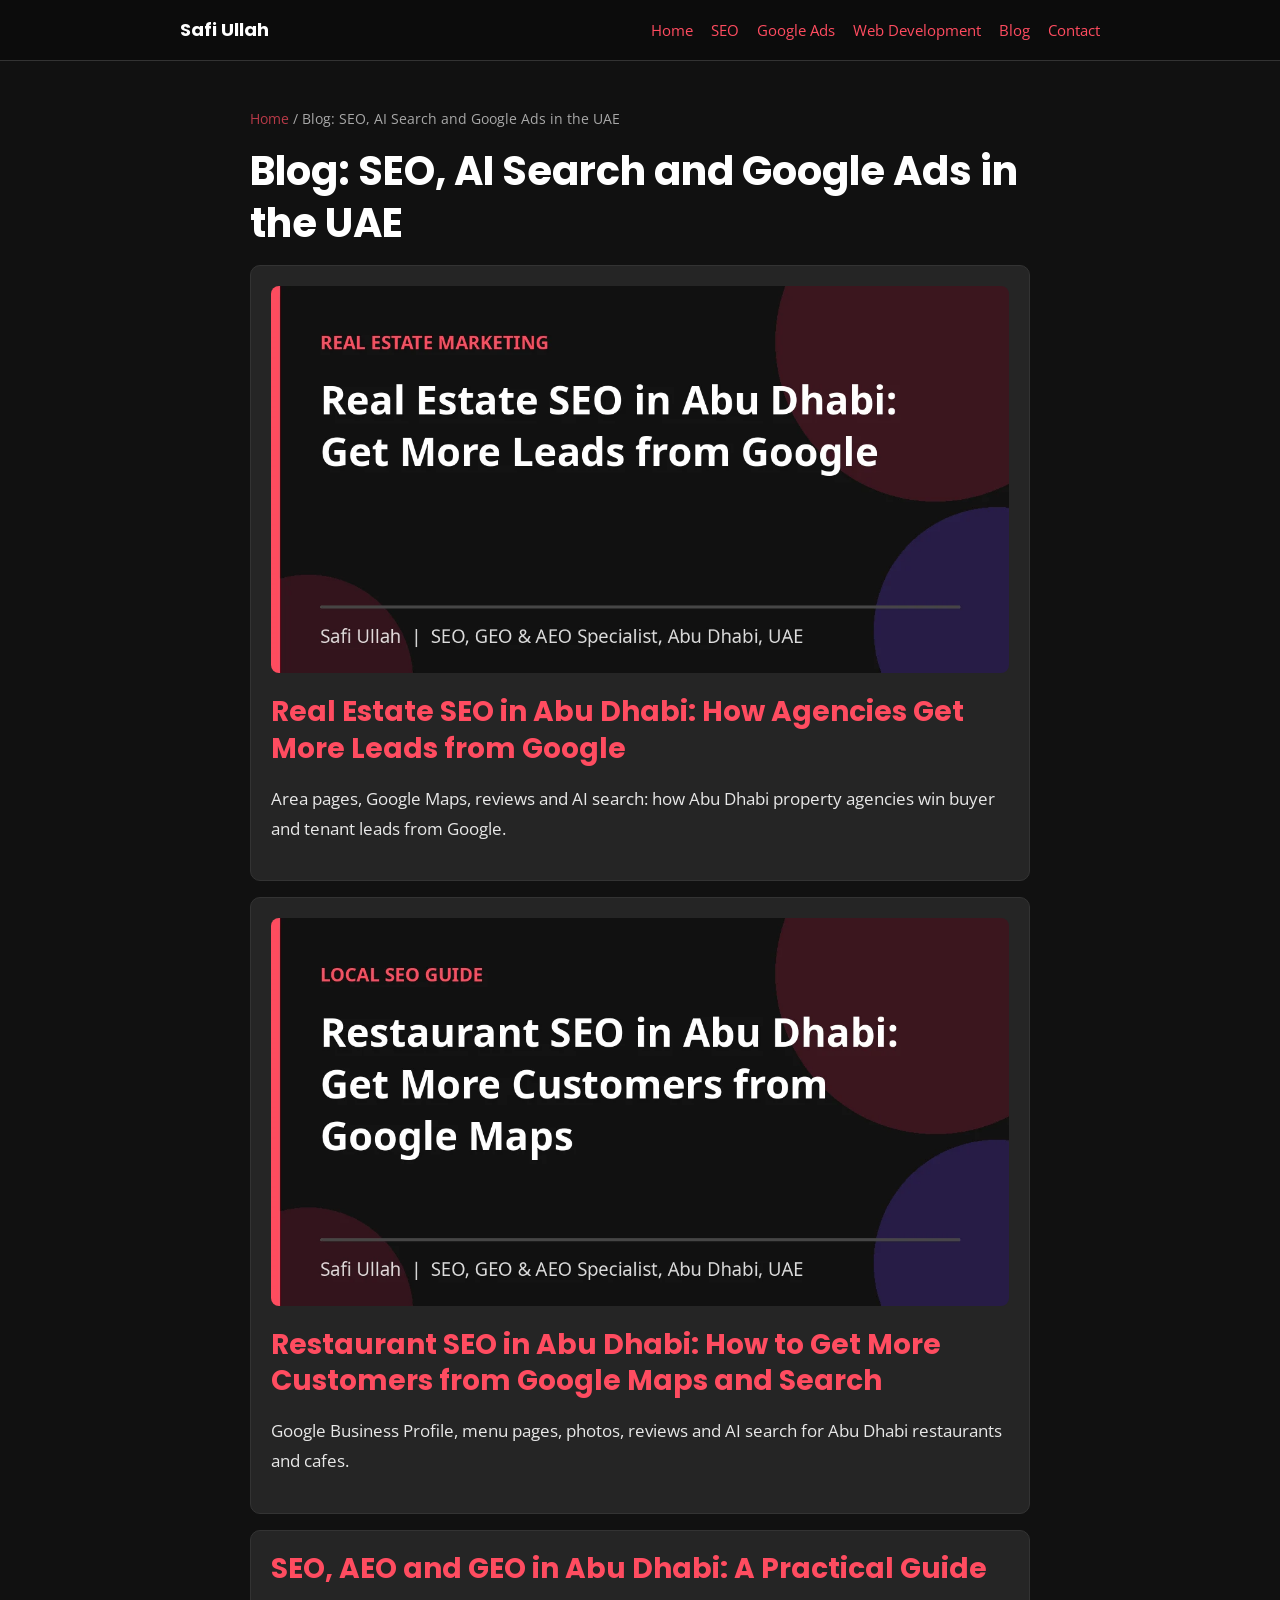
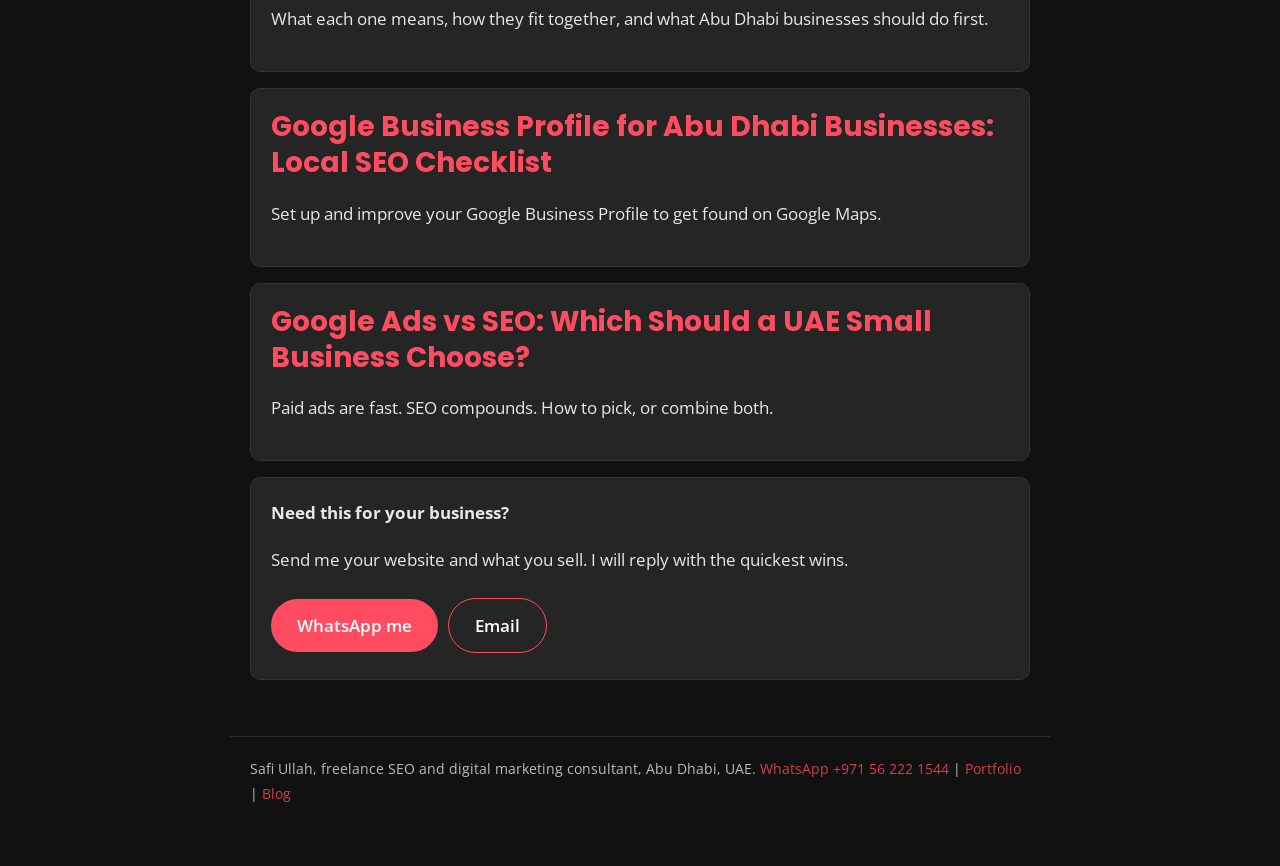
<file: blog.html>
<!DOCTYPE html>
<html lang="en">
<head>
<meta charset="utf-8">
<meta name="viewport" content="width=device-width, initial-scale=1">
<title>Blog: SEO, AEO, GEO and Google Ads in Abu Dhabi | Safi Ullah</title>
<meta name="description" content="Practical articles on SEO, AI search, local SEO and Google Ads for UAE businesses by Safi Ullah.">
<meta name="robots" content="index, follow, max-image-preview:large">
<link rel="canonical" href="https://iamsafiullah.github.io/portfolio/blog.html">
<meta property="og:type" content="article">
<meta property="og:title" content="Blog: SEO, AI Search and Google Ads in the UAE">
<meta property="og:description" content="Practical articles on SEO, AI search, local SEO and Google Ads for UAE businesses by Safi Ullah.">
<meta property="og:url" content="https://iamsafiullah.github.io/portfolio/blog.html">
<meta property="og:image" content="https://iamsafiullah.github.io/portfolio/assets/images/safi-profile.png">
<meta property="og:locale" content="en_AE">
<meta name="twitter:card" content="summary_large_image">
<meta name="theme-color" content="#111111">
<link rel="icon" type="image/svg+xml" href="assets/images/favicon.svg">
<link rel="preconnect" href="https://fonts.googleapis.com"><link rel="preconnect" href="https://fonts.gstatic.com" crossorigin>
<link href="https://fonts.googleapis.com/css?family=Poppins:600,700|Open+Sans:400,600&display=swap" rel="stylesheet">
<link rel="stylesheet" href="assets/site.css">
<script type="application/ld+json">{"@context": "https://schema.org", "@type": "BreadcrumbList", "itemListElement": [{"@type": "ListItem", "position": 1, "name": "Home", "item": "https://iamsafiullah.github.io/portfolio/"}, {"@type": "ListItem", "position": 2, "name": "Blog: SEO, AI Search and Google Ads in the UAE", "item": "https://iamsafiullah.github.io/portfolio/blog.html"}]}</script>
<script async src="https://www.googletagmanager.com/gtag/js?id=G-BWTWHZHKK1"></script>
<script>window.dataLayer=window.dataLayer||[];function gtag(){dataLayer.push(arguments)}gtag('js',new Date());gtag('config','G-BWTWHZHKK1');</script>
</head>
<body>
<header class="top"><div class="in"><a class="brand" href="https://iamsafiullah.github.io/portfolio/">Safi Ullah</a>
<nav aria-label="Main"><a href="https://iamsafiullah.github.io/portfolio/">Home</a><a href="https://iamsafiullah.github.io/portfolio/services/seo-abu-dhabi.html">SEO</a><a href="https://iamsafiullah.github.io/portfolio/services/google-ads-uae.html">Google Ads</a><a href="https://iamsafiullah.github.io/portfolio/services/web-developer-abu-dhabi.html">Web Development</a><a href="https://iamsafiullah.github.io/portfolio/blog.html">Blog</a><a href="https://iamsafiullah.github.io/portfolio/#contact">Contact</a></nav></div></header>
<main>
<p class="crumbs"><a href="https://iamsafiullah.github.io/portfolio/">Home</a> / Blog: SEO, AI Search and Google Ads in the UAE</p>
<article>
<h1>Blog: SEO, AI Search and Google Ads in the UAE</h1>

<div class="card"><a href="blog/real-estate-seo-abu-dhabi.html"><img src="assets/images/blog/real-estate-seo-abu-dhabi.webp" width="1200" height="630" alt="Real Estate SEO in Abu Dhabi guide by Safi Ullah" loading="lazy" style="margin-bottom:12px"></a><h2 style="margin:0 0 6px"><a href="blog/real-estate-seo-abu-dhabi.html">Real Estate SEO in Abu Dhabi: How Agencies Get More Leads from Google</a></h2><p>Area pages, Google Maps, reviews and AI search: how Abu Dhabi property agencies win buyer and tenant leads from Google.</p></div>
<div class="card"><a href="blog/restaurant-seo-abu-dhabi-google-maps.html"><img src="assets/images/blog/restaurant-seo-abu-dhabi-google-maps.webp" width="1200" height="630" alt="Restaurant SEO in Abu Dhabi: Google Maps and search guide by Safi Ullah" loading="lazy" style="margin-bottom:12px"></a><h2 style="margin:0 0 6px"><a href="blog/restaurant-seo-abu-dhabi-google-maps.html">Restaurant SEO in Abu Dhabi: How to Get More Customers from Google Maps and Search</a></h2><p>Google Business Profile, menu pages, photos, reviews and AI search for Abu Dhabi restaurants and cafes.</p></div>
<div class="card"><h2 style="margin:0 0 6px"><a href="blog/seo-aeo-geo-abu-dhabi.html">SEO, AEO and GEO in Abu Dhabi: A Practical Guide</a></h2><p>What each one means, how they fit together, and what Abu Dhabi businesses should do first.</p></div>
<div class="card"><h2 style="margin:0 0 6px"><a href="blog/google-business-profile-abu-dhabi.html">Google Business Profile for Abu Dhabi Businesses: Local SEO Checklist</a></h2><p>Set up and improve your Google Business Profile to get found on Google Maps.</p></div>
<div class="card"><h2 style="margin:0 0 6px"><a href="blog/google-ads-vs-seo-small-business-uae.html">Google Ads vs SEO: Which Should a UAE Small Business Choose?</a></h2><p>Paid ads are fast. SEO compounds. How to pick, or combine both.</p></div>


</article>
<div class="card"><strong>Need this for your business?</strong><p>Send me your website and what you sell. I will reply with the quickest wins.</p>
<a class="cta" href="https://wa.me/971562221544?text=Hi%20Safi%2C%20I%20need%20help%20with%20Blog:%20SEO,%20AI%20Search%20and%20Google%20Ads%20in%20the%20UAE" rel="noopener">WhatsApp me</a><a class="cta alt" href="mailto:safiorakzai007@gmail.com">Email</a></div>
</main>
<footer>Safi Ullah, freelance SEO and digital marketing consultant, Abu Dhabi, UAE. <a href="https://wa.me/971562221544">WhatsApp +971 56 222 1544</a> | <a href="https://iamsafiullah.github.io/portfolio/">Portfolio</a> | <a href="https://iamsafiullah.github.io/portfolio/blog.html">Blog</a></footer>
</body>
</html>
</file>
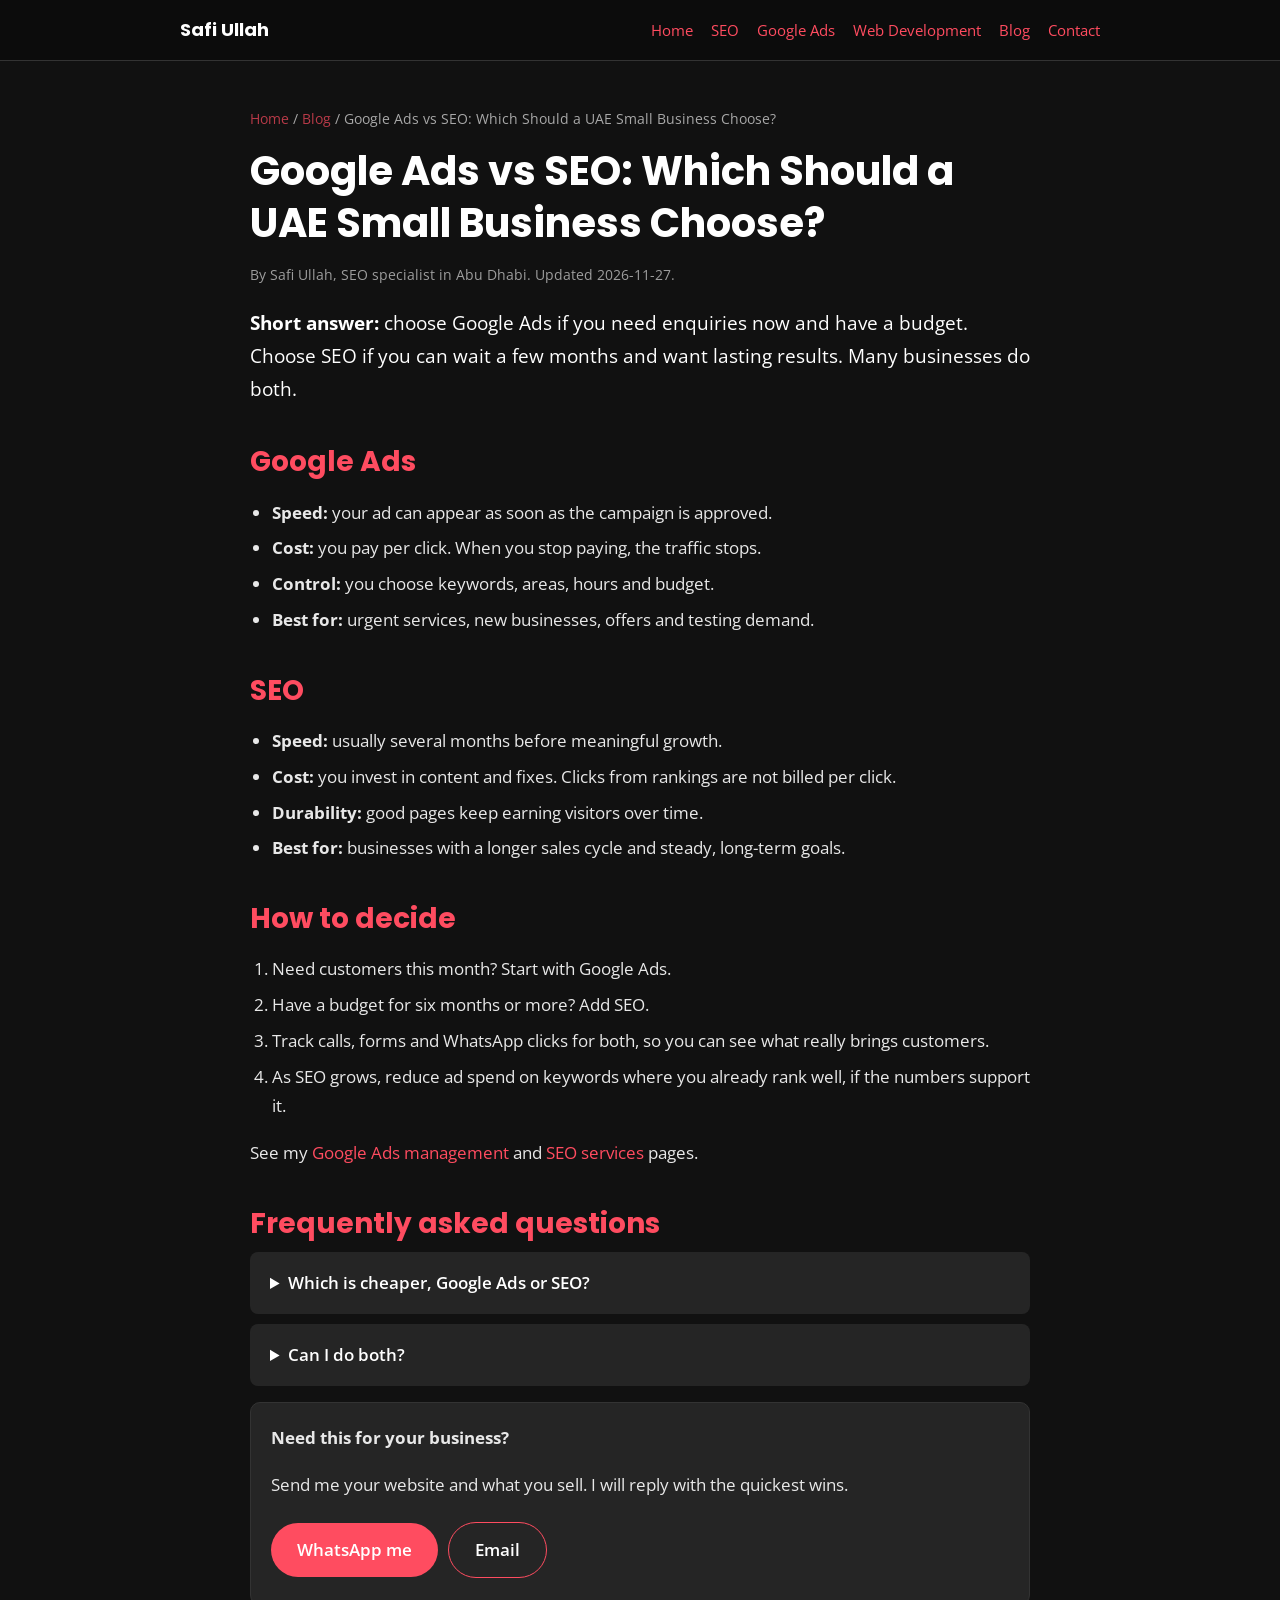
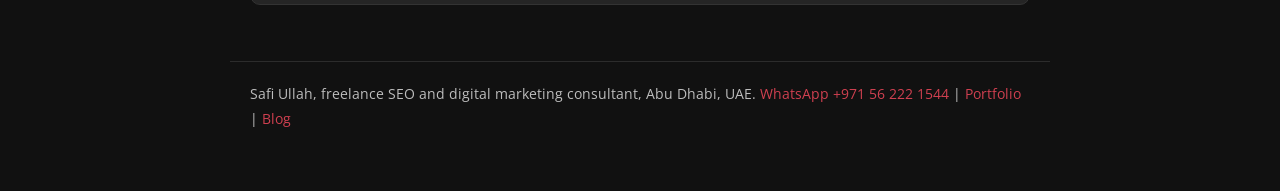
<file: blog/google-ads-vs-seo-small-business-uae.html>
<!DOCTYPE html>
<html lang="en">
<head>
<meta charset="utf-8">
<meta name="viewport" content="width=device-width, initial-scale=1">
<title>Google Ads vs SEO: Which Should a UAE Small Business Choose? | Safi Ullah</title>
<meta name="description" content="Paid ads give fast enquiries. SEO builds lasting traffic. Learn the difference and how a UAE small business can choose or combine both.">
<meta name="robots" content="index, follow, max-image-preview:large">
<link rel="canonical" href="https://iamsafiullah.github.io/portfolio/blog/google-ads-vs-seo-small-business-uae.html">
<meta property="og:type" content="article">
<meta property="og:title" content="Google Ads vs SEO: Which Should a UAE Small Business Choose?">
<meta property="og:description" content="Paid ads give fast enquiries. SEO builds lasting traffic. Learn the difference and how a UAE small business can choose or combine both.">
<meta property="og:url" content="https://iamsafiullah.github.io/portfolio/blog/google-ads-vs-seo-small-business-uae.html">
<meta property="og:image" content="https://iamsafiullah.github.io/portfolio/assets/images/safi-profile.png">
<meta property="og:locale" content="en_AE">
<meta name="twitter:card" content="summary_large_image">
<meta name="theme-color" content="#111111">
<link rel="icon" type="image/svg+xml" href="../assets/images/favicon.svg">
<link rel="preconnect" href="https://fonts.googleapis.com"><link rel="preconnect" href="https://fonts.gstatic.com" crossorigin>
<link href="https://fonts.googleapis.com/css?family=Poppins:600,700|Open+Sans:400,600&display=swap" rel="stylesheet">
<link rel="stylesheet" href="../assets/site.css">
<script type="application/ld+json">{"@context": "https://schema.org", "@type": "Article", "headline": "Google Ads vs SEO: Which Should a UAE Small Business Choose?", "description": "Paid ads give fast enquiries. SEO builds lasting traffic. Learn the difference and how a UAE small business can choose or combine both.", "mainEntityOfPage": "https://iamsafiullah.github.io/portfolio/blog/google-ads-vs-seo-small-business-uae.html", "datePublished": "2026-11-27", "dateModified": "2026-11-27", "author": {"@type": "Person", "name": "Safi Ullah", "url": "https://iamsafiullah.github.io/portfolio/"}, "image": "https://iamsafiullah.github.io/portfolio/assets/images/safi-profile.png"}</script>
<script type="application/ld+json">{"@context": "https://schema.org", "@type": "BreadcrumbList", "itemListElement": [{"@type": "ListItem", "position": 1, "name": "Home", "item": "https://iamsafiullah.github.io/portfolio/"}, {"@type": "ListItem", "position": 2, "name": "Blog", "item": "https://iamsafiullah.github.io/portfolio/blog.html"}, {"@type": "ListItem", "position": 3, "name": "Google Ads vs SEO: Which Should a UAE Small Business Choose?", "item": "https://iamsafiullah.github.io/portfolio/blog/google-ads-vs-seo-small-business-uae.html"}]}</script>
<script type="application/ld+json">{"@context": "https://schema.org", "@type": "FAQPage", "mainEntity": [{"@type": "Question", "name": "Which is cheaper, Google Ads or SEO?", "acceptedAnswer": {"@type": "Answer", "text": "It depends on your industry and competition. Ads cost money per click. SEO costs work up front and pays back over time."}}, {"@type": "Question", "name": "Can I do both?", "acceptedAnswer": {"@type": "Answer", "text": "Yes. Ads can bring leads while SEO is still building."}}]}</script>
<script async src="https://www.googletagmanager.com/gtag/js?id=G-BWTWHZHKK1"></script>
<script>window.dataLayer=window.dataLayer||[];function gtag(){dataLayer.push(arguments)}gtag('js',new Date());gtag('config','G-BWTWHZHKK1');</script>
</head>
<body>
<header class="top"><div class="in"><a class="brand" href="https://iamsafiullah.github.io/portfolio/">Safi Ullah</a>
<nav aria-label="Main"><a href="https://iamsafiullah.github.io/portfolio/">Home</a><a href="https://iamsafiullah.github.io/portfolio/services/seo-abu-dhabi.html">SEO</a><a href="https://iamsafiullah.github.io/portfolio/services/google-ads-uae.html">Google Ads</a><a href="https://iamsafiullah.github.io/portfolio/services/web-developer-abu-dhabi.html">Web Development</a><a href="https://iamsafiullah.github.io/portfolio/blog.html">Blog</a><a href="https://iamsafiullah.github.io/portfolio/#contact">Contact</a></nav></div></header>
<main>
<p class="crumbs"><a href="https://iamsafiullah.github.io/portfolio/">Home</a> / <a href="https://iamsafiullah.github.io/portfolio/blog.html">Blog</a> / Google Ads vs SEO: Which Should a UAE Small Business Choose?</p>
<article>
<h1>Google Ads vs SEO: Which Should a UAE Small Business Choose?</h1>
<p class="meta">By Safi Ullah, SEO specialist in Abu Dhabi. Updated 2026-11-27.</p>
<p class="lead"><strong>Short answer:</strong> choose Google Ads if you need enquiries now and have a budget. Choose SEO if you can wait a few months and want lasting results. Many businesses do both.</p>
<h2>Google Ads</h2>
<ul>
<li><strong>Speed:</strong> your ad can appear as soon as the campaign is approved.</li>
<li><strong>Cost:</strong> you pay per click. When you stop paying, the traffic stops.</li>
<li><strong>Control:</strong> you choose keywords, areas, hours and budget.</li>
<li><strong>Best for:</strong> urgent services, new businesses, offers and testing demand.</li>
</ul>
<h2>SEO</h2>
<ul>
<li><strong>Speed:</strong> usually several months before meaningful growth.</li>
<li><strong>Cost:</strong> you invest in content and fixes. Clicks from rankings are not billed per click.</li>
<li><strong>Durability:</strong> good pages keep earning visitors over time.</li>
<li><strong>Best for:</strong> businesses with a longer sales cycle and steady, long-term goals.</li>
</ul>
<h2>How to decide</h2>
<ol>
<li>Need customers this month? Start with Google Ads.</li>
<li>Have a budget for six months or more? Add SEO.</li>
<li>Track calls, forms and WhatsApp clicks for both, so you can see what really brings customers.</li>
<li>As SEO grows, reduce ad spend on keywords where you already rank well, if the numbers support it.</li>
</ol>
<p>See my <a href="../services/google-ads-uae.html">Google Ads management</a> and <a href="../services/seo-abu-dhabi.html">SEO services</a> pages.</p>
<h2>Frequently asked questions</h2>
<details><summary>Which is cheaper, Google Ads or SEO?</summary><p>It depends on your industry and competition. Ads cost money per click. SEO costs work up front and pays back over time.</p></details>
<details><summary>Can I do both?</summary><p>Yes. Ads can bring leads while SEO is still building.</p></details>

</article>
<div class="card"><strong>Need this for your business?</strong><p>Send me your website and what you sell. I will reply with the quickest wins.</p>
<a class="cta" href="https://wa.me/971562221544?text=Hi%20Safi%2C%20I%20need%20help%20with%20Google%20Ads%20vs%20SEO:%20Which%20Should%20a%20UAE%20Small%20Business%20Choose?" rel="noopener">WhatsApp me</a><a class="cta alt" href="mailto:safiorakzai007@gmail.com">Email</a></div>
</main>
<footer>Safi Ullah, freelance SEO and digital marketing consultant, Abu Dhabi, UAE. <a href="https://wa.me/971562221544">WhatsApp +971 56 222 1544</a> | <a href="https://iamsafiullah.github.io/portfolio/">Portfolio</a> | <a href="https://iamsafiullah.github.io/portfolio/blog.html">Blog</a></footer>
</body>
</html>
</file>
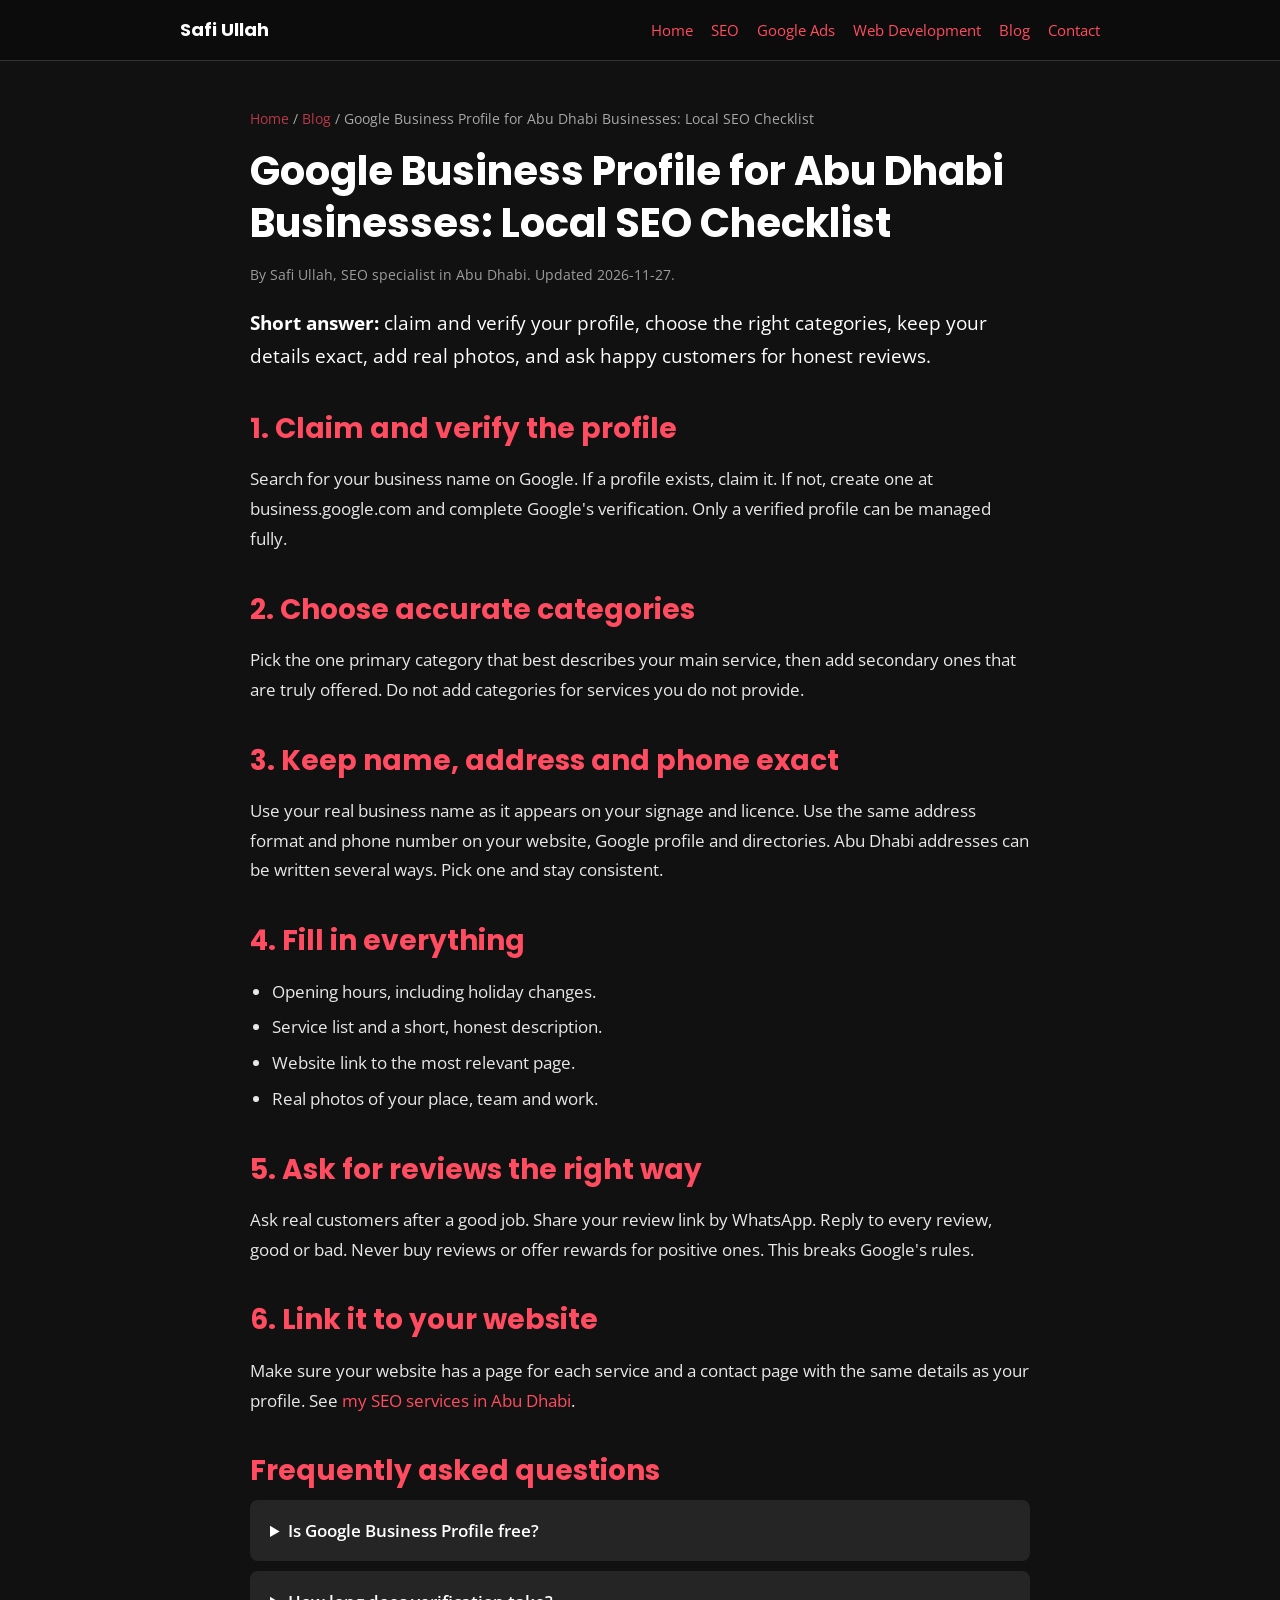
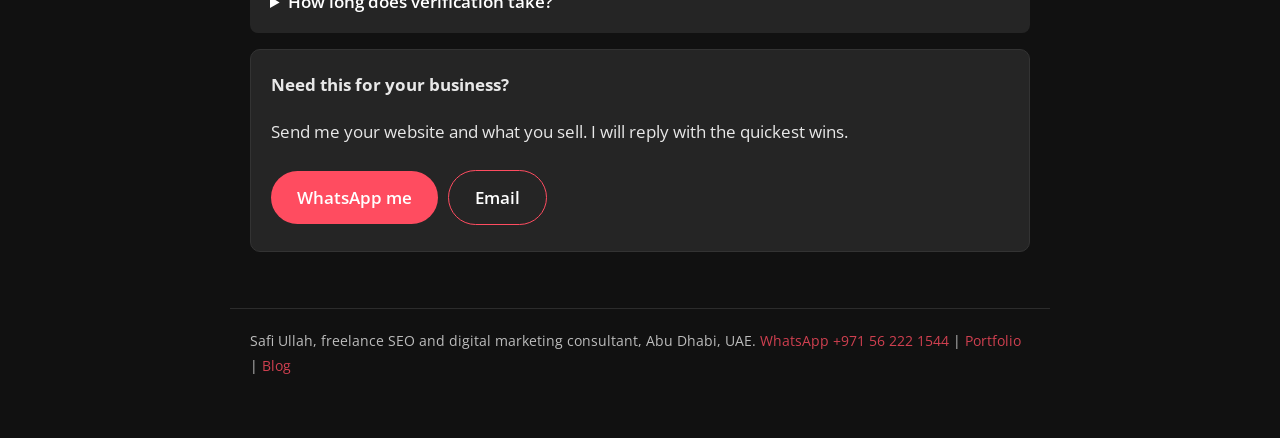
<file: blog/google-business-profile-abu-dhabi.html>
<!DOCTYPE html>
<html lang="en">
<head>
<meta charset="utf-8">
<meta name="viewport" content="width=device-width, initial-scale=1">
<title>Google Business Profile for Abu Dhabi Businesses: Local SEO Checklist | Safi Ullah</title>
<meta name="description" content="A practical checklist to set up and improve your Google Business Profile so customers in Abu Dhabi can find you on Google Search and Maps.">
<meta name="robots" content="index, follow, max-image-preview:large">
<link rel="canonical" href="https://iamsafiullah.github.io/portfolio/blog/google-business-profile-abu-dhabi.html">
<meta property="og:type" content="article">
<meta property="og:title" content="Google Business Profile for Abu Dhabi Businesses: Local SEO Checklist">
<meta property="og:description" content="A practical checklist to set up and improve your Google Business Profile so customers in Abu Dhabi can find you on Google Search and Maps.">
<meta property="og:url" content="https://iamsafiullah.github.io/portfolio/blog/google-business-profile-abu-dhabi.html">
<meta property="og:image" content="https://iamsafiullah.github.io/portfolio/assets/images/safi-profile.png">
<meta property="og:locale" content="en_AE">
<meta name="twitter:card" content="summary_large_image">
<meta name="theme-color" content="#111111">
<link rel="icon" type="image/svg+xml" href="../assets/images/favicon.svg">
<link rel="preconnect" href="https://fonts.googleapis.com"><link rel="preconnect" href="https://fonts.gstatic.com" crossorigin>
<link href="https://fonts.googleapis.com/css?family=Poppins:600,700|Open+Sans:400,600&display=swap" rel="stylesheet">
<link rel="stylesheet" href="../assets/site.css">
<script type="application/ld+json">{"@context": "https://schema.org", "@type": "Article", "headline": "Google Business Profile for Abu Dhabi Businesses: Local SEO Checklist", "description": "A practical checklist to set up and improve your Google Business Profile so customers in Abu Dhabi can find you on Google Search and Maps.", "mainEntityOfPage": "https://iamsafiullah.github.io/portfolio/blog/google-business-profile-abu-dhabi.html", "datePublished": "2026-11-27", "dateModified": "2026-11-27", "author": {"@type": "Person", "name": "Safi Ullah", "url": "https://iamsafiullah.github.io/portfolio/"}, "image": "https://iamsafiullah.github.io/portfolio/assets/images/safi-profile.png"}</script>
<script type="application/ld+json">{"@context": "https://schema.org", "@type": "BreadcrumbList", "itemListElement": [{"@type": "ListItem", "position": 1, "name": "Home", "item": "https://iamsafiullah.github.io/portfolio/"}, {"@type": "ListItem", "position": 2, "name": "Blog", "item": "https://iamsafiullah.github.io/portfolio/blog.html"}, {"@type": "ListItem", "position": 3, "name": "Google Business Profile for Abu Dhabi Businesses: Local SEO Checklist", "item": "https://iamsafiullah.github.io/portfolio/blog/google-business-profile-abu-dhabi.html"}]}</script>
<script type="application/ld+json">{"@context": "https://schema.org", "@type": "FAQPage", "mainEntity": [{"@type": "Question", "name": "Is Google Business Profile free?", "acceptedAnswer": {"@type": "Answer", "text": "Yes. Creating and managing a profile is free."}}, {"@type": "Question", "name": "How long does verification take?", "acceptedAnswer": {"@type": "Answer", "text": "It varies by method. Follow the steps Google shows for your profile."}}]}</script>
<script async src="https://www.googletagmanager.com/gtag/js?id=G-BWTWHZHKK1"></script>
<script>window.dataLayer=window.dataLayer||[];function gtag(){dataLayer.push(arguments)}gtag('js',new Date());gtag('config','G-BWTWHZHKK1');</script>
</head>
<body>
<header class="top"><div class="in"><a class="brand" href="https://iamsafiullah.github.io/portfolio/">Safi Ullah</a>
<nav aria-label="Main"><a href="https://iamsafiullah.github.io/portfolio/">Home</a><a href="https://iamsafiullah.github.io/portfolio/services/seo-abu-dhabi.html">SEO</a><a href="https://iamsafiullah.github.io/portfolio/services/google-ads-uae.html">Google Ads</a><a href="https://iamsafiullah.github.io/portfolio/services/web-developer-abu-dhabi.html">Web Development</a><a href="https://iamsafiullah.github.io/portfolio/blog.html">Blog</a><a href="https://iamsafiullah.github.io/portfolio/#contact">Contact</a></nav></div></header>
<main>
<p class="crumbs"><a href="https://iamsafiullah.github.io/portfolio/">Home</a> / <a href="https://iamsafiullah.github.io/portfolio/blog.html">Blog</a> / Google Business Profile for Abu Dhabi Businesses: Local SEO Checklist</p>
<article>
<h1>Google Business Profile for Abu Dhabi Businesses: Local SEO Checklist</h1>
<p class="meta">By Safi Ullah, SEO specialist in Abu Dhabi. Updated 2026-11-27.</p>
<p class="lead"><strong>Short answer:</strong> claim and verify your profile, choose the right categories, keep your details exact, add real photos, and ask happy customers for honest reviews.</p>
<h2>1. Claim and verify the profile</h2>
<p>Search for your business name on Google. If a profile exists, claim it. If not, create one at business.google.com and complete Google's verification. Only a verified profile can be managed fully.</p>
<h2>2. Choose accurate categories</h2>
<p>Pick the one primary category that best describes your main service, then add secondary ones that are truly offered. Do not add categories for services you do not provide.</p>
<h2>3. Keep name, address and phone exact</h2>
<p>Use your real business name as it appears on your signage and licence. Use the same address format and phone number on your website, Google profile and directories. Abu Dhabi addresses can be written several ways. Pick one and stay consistent.</p>
<h2>4. Fill in everything</h2>
<ul>
<li>Opening hours, including holiday changes.</li>
<li>Service list and a short, honest description.</li>
<li>Website link to the most relevant page.</li>
<li>Real photos of your place, team and work.</li>
</ul>
<h2>5. Ask for reviews the right way</h2>
<p>Ask real customers after a good job. Share your review link by WhatsApp. Reply to every review, good or bad. Never buy reviews or offer rewards for positive ones. This breaks Google's rules.</p>
<h2>6. Link it to your website</h2>
<p>Make sure your website has a page for each service and a contact page with the same details as your profile. See <a href="../services/seo-abu-dhabi.html">my SEO services in Abu Dhabi</a>.</p>
<h2>Frequently asked questions</h2>
<details><summary>Is Google Business Profile free?</summary><p>Yes. Creating and managing a profile is free.</p></details>
<details><summary>How long does verification take?</summary><p>It varies by method. Follow the steps Google shows for your profile.</p></details>

</article>
<div class="card"><strong>Need this for your business?</strong><p>Send me your website and what you sell. I will reply with the quickest wins.</p>
<a class="cta" href="https://wa.me/971562221544?text=Hi%20Safi%2C%20I%20need%20help%20with%20Google%20Business%20Profile%20for%20Abu%20Dhabi%20Businesses:%20Local%20SEO%20Checklist" rel="noopener">WhatsApp me</a><a class="cta alt" href="mailto:safiorakzai007@gmail.com">Email</a></div>
</main>
<footer>Safi Ullah, freelance SEO and digital marketing consultant, Abu Dhabi, UAE. <a href="https://wa.me/971562221544">WhatsApp +971 56 222 1544</a> | <a href="https://iamsafiullah.github.io/portfolio/">Portfolio</a> | <a href="https://iamsafiullah.github.io/portfolio/blog.html">Blog</a></footer>
</body>
</html>
</file>
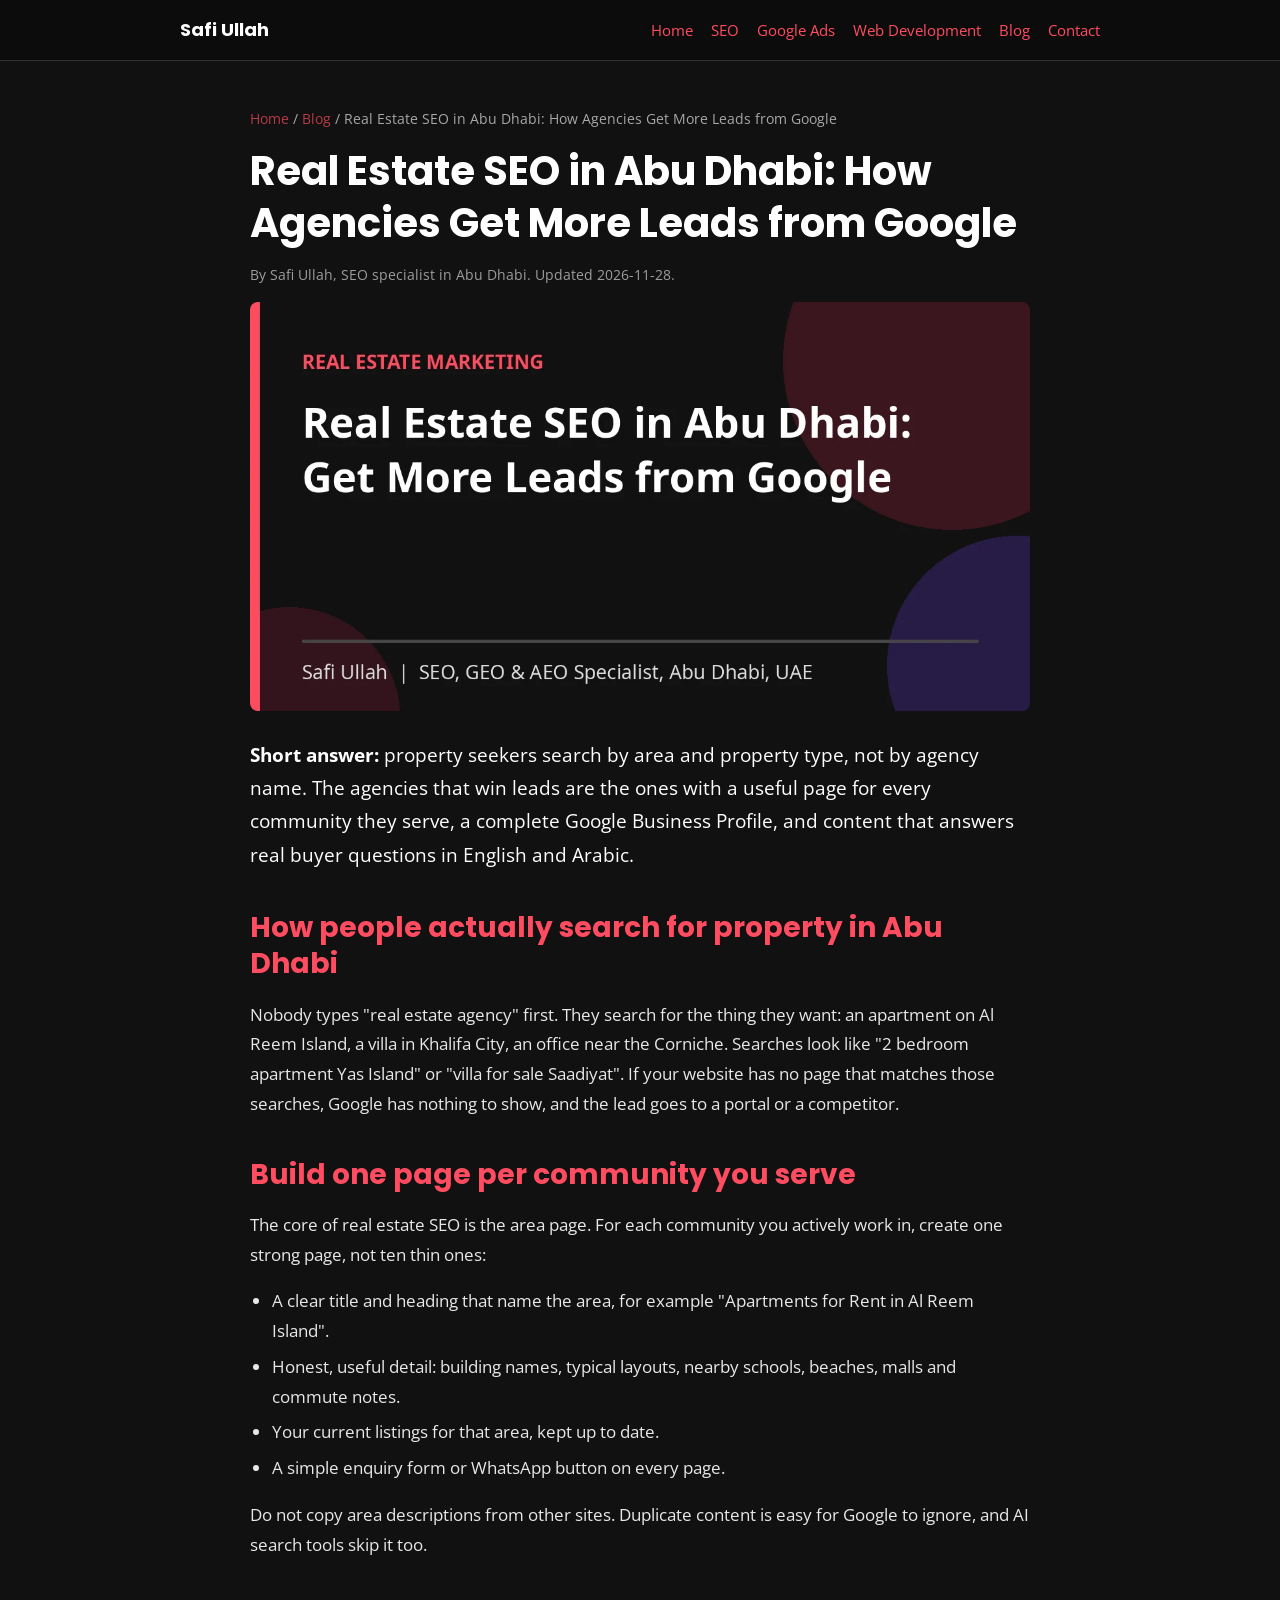
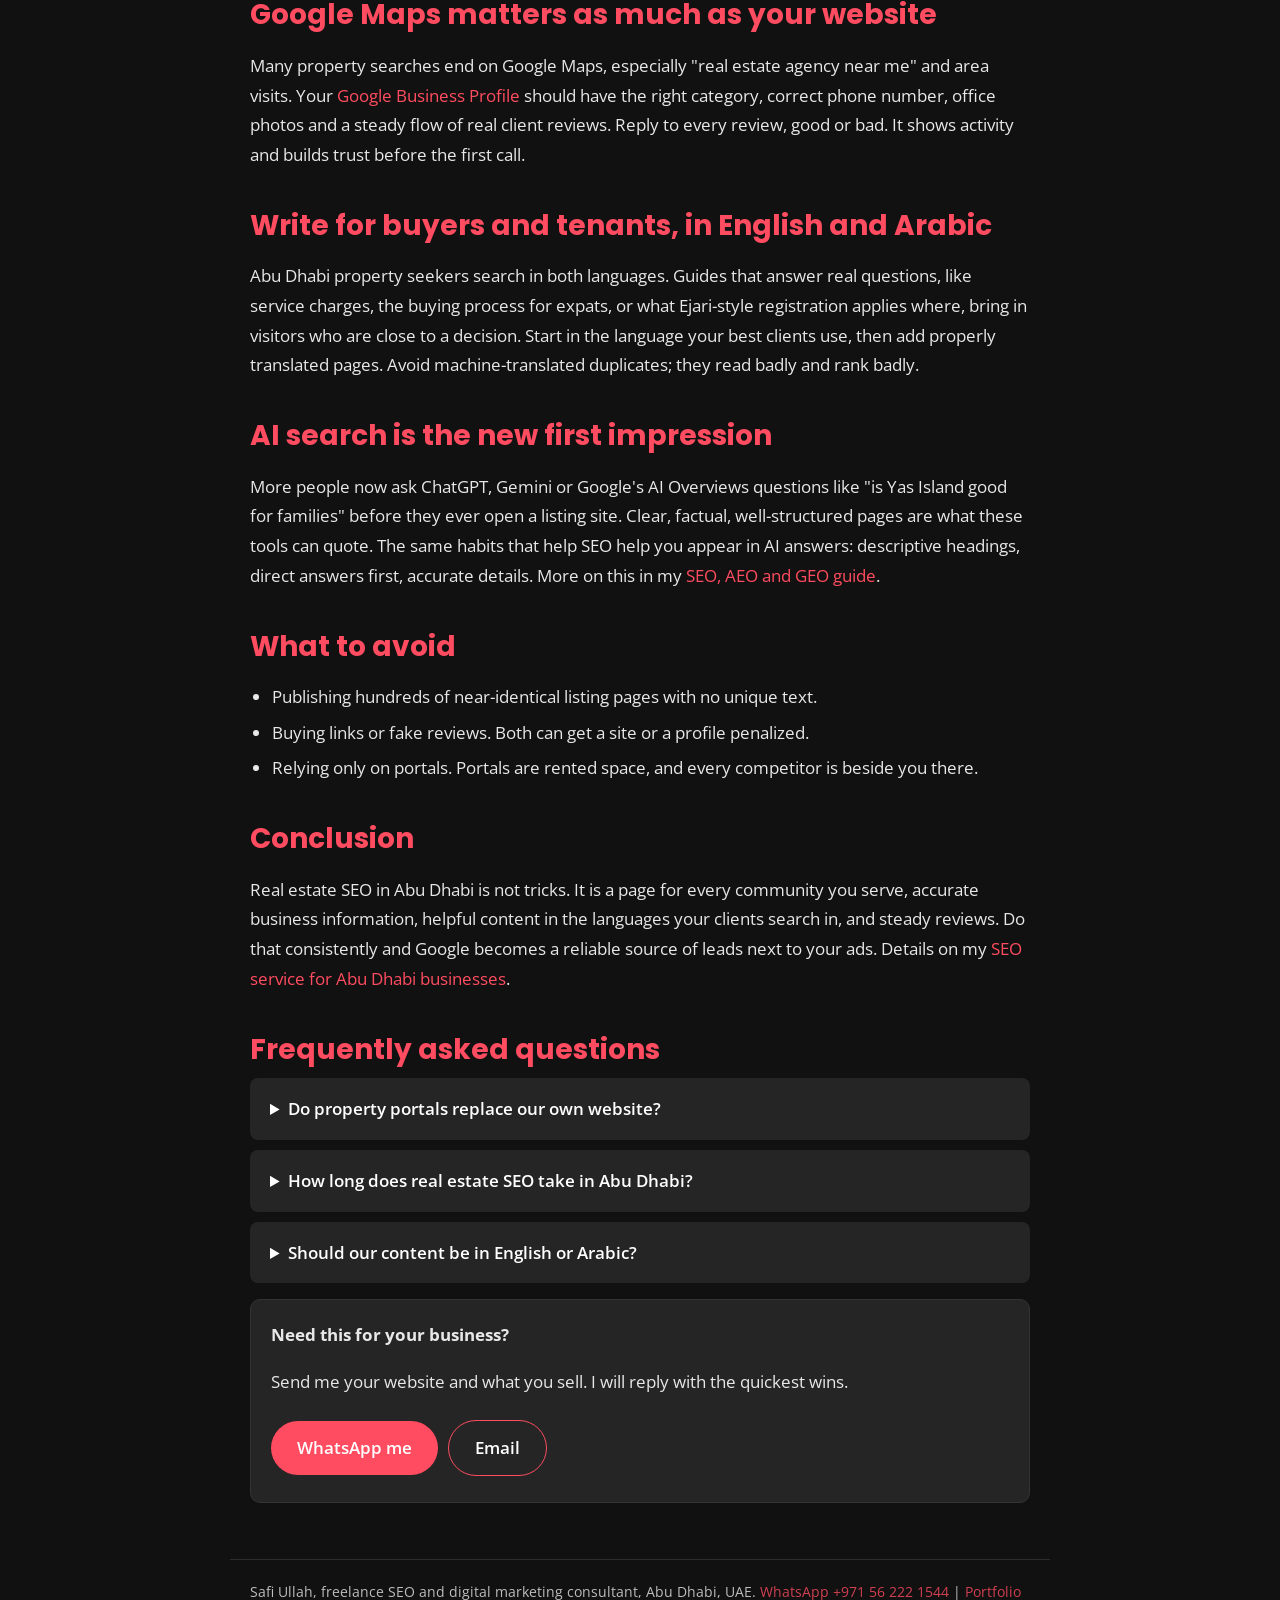
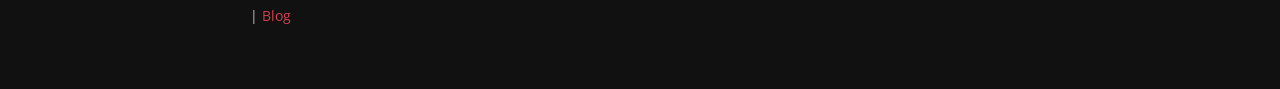
<file: blog/real-estate-seo-abu-dhabi.html>
<!DOCTYPE html>
<html lang="en">
<head>
<meta charset="utf-8">
<meta name="viewport" content="width=device-width, initial-scale=1">
<title>Real Estate SEO in Abu Dhabi: How Agencies Get More Leads from Google | Safi Ullah</title>
<meta name="description" content="How real estate agencies in Abu Dhabi can win more buyer and tenant leads from Google Search, Google Maps and AI search with the right pages, content and local SEO.">
<meta name="robots" content="index, follow, max-image-preview:large">
<link rel="canonical" href="https://iamsafiullah.github.io/portfolio/blog/real-estate-seo-abu-dhabi.html">
<meta property="og:type" content="article">
<meta property="og:title" content="Real Estate SEO in Abu Dhabi: How Agencies Get More Leads from Google">
<meta property="og:description" content="How real estate agencies in Abu Dhabi can win more buyer and tenant leads from Google Search, Google Maps and AI search with the right pages, content and local SEO.">
<meta property="og:url" content="https://iamsafiullah.github.io/portfolio/blog/real-estate-seo-abu-dhabi.html">
<meta property="og:image" content="https://iamsafiullah.github.io/portfolio/assets/images/blog/real-estate-seo-abu-dhabi.webp">
<meta property="og:locale" content="en_AE">
<meta name="twitter:card" content="summary_large_image">
<meta name="twitter:image" content="https://iamsafiullah.github.io/portfolio/assets/images/blog/real-estate-seo-abu-dhabi.webp">
<meta name="theme-color" content="#111111">
<link rel="icon" type="image/svg+xml" href="../assets/images/favicon.svg">
<link rel="preconnect" href="https://fonts.googleapis.com"><link rel="preconnect" href="https://fonts.gstatic.com" crossorigin>
<link href="https://fonts.googleapis.com/css?family=Poppins:600,700|Open+Sans:400,600&display=swap" rel="stylesheet">
<link rel="stylesheet" href="../assets/site.css">
<script type="application/ld+json">{"@context": "https://schema.org", "@type": "Article", "headline": "Real Estate SEO in Abu Dhabi: How Agencies Get More Leads from Google", "description": "How real estate agencies in Abu Dhabi can win more buyer and tenant leads from Google Search, Google Maps and AI search with the right pages, content and local SEO.", "mainEntityOfPage": "https://iamsafiullah.github.io/portfolio/blog/real-estate-seo-abu-dhabi.html", "datePublished": "2026-11-28", "dateModified": "2026-11-28", "author": {"@type": "Person", "name": "Safi Ullah", "url": "https://iamsafiullah.github.io/portfolio/"}, "image": "https://iamsafiullah.github.io/portfolio/assets/images/blog/real-estate-seo-abu-dhabi.webp"}</script>
<script type="application/ld+json">{"@context": "https://schema.org", "@type": "BreadcrumbList", "itemListElement": [{"@type": "ListItem", "position": 1, "name": "Home", "item": "https://iamsafiullah.github.io/portfolio/"}, {"@type": "ListItem", "position": 2, "name": "Blog", "item": "https://iamsafiullah.github.io/portfolio/blog.html"}, {"@type": "ListItem", "position": 3, "name": "Real Estate SEO in Abu Dhabi: How Agencies Get More Leads from Google", "item": "https://iamsafiullah.github.io/portfolio/blog/real-estate-seo-abu-dhabi.html"}]}</script>
<script type="application/ld+json">{"@context": "https://schema.org", "@type": "FAQPage", "mainEntity": [{"@type": "Question", "name": "Do property portals replace our own website?", "acceptedAnswer": {"@type": "Answer", "text": "No. Portals are rented space with every competitor beside you. Your own website builds an asset you control and can rank for area and property-type searches that portals do not target for your brand."}}, {"@type": "Question", "name": "How long does real estate SEO take in Abu Dhabi?", "acceptedAnswer": {"@type": "Answer", "text": "It depends on your starting point and competition. No honest specialist can promise a date. Consistent area pages, a complete Google Business Profile and steady reviews are what move rankings over time."}}, {"@type": "Question", "name": "Should our content be in English or Arabic?", "acceptedAnswer": {"@type": "Answer", "text": "Ideally both. Buyers and tenants in Abu Dhabi search in both languages. Start with the language your best clients use, then add the other as properly translated pages, not machine-translated duplicates."}}]}</script>
<script async src="https://www.googletagmanager.com/gtag/js?id=G-BWTWHZHKK1"></script>
<script>window.dataLayer=window.dataLayer||[];function gtag(){dataLayer.push(arguments)}gtag('js',new Date());gtag('config','G-BWTWHZHKK1');</script>
</head>
<body>
<header class="top"><div class="in"><a class="brand" href="https://iamsafiullah.github.io/portfolio/">Safi Ullah</a>
<nav aria-label="Main"><a href="https://iamsafiullah.github.io/portfolio/">Home</a><a href="https://iamsafiullah.github.io/portfolio/services/seo-abu-dhabi.html">SEO</a><a href="https://iamsafiullah.github.io/portfolio/services/google-ads-uae.html">Google Ads</a><a href="https://iamsafiullah.github.io/portfolio/services/web-developer-abu-dhabi.html">Web Development</a><a href="https://iamsafiullah.github.io/portfolio/blog.html">Blog</a><a href="https://iamsafiullah.github.io/portfolio/#contact">Contact</a></nav></div></header>
<main>
<p class="crumbs"><a href="https://iamsafiullah.github.io/portfolio/">Home</a> / <a href="https://iamsafiullah.github.io/portfolio/blog.html">Blog</a> / Real Estate SEO in Abu Dhabi: How Agencies Get More Leads from Google</p>
<article>
<h1>Real Estate SEO in Abu Dhabi: How Agencies Get More Leads from Google</h1>
<p class="meta">By Safi Ullah, SEO specialist in Abu Dhabi. Updated 2026-11-28.</p>
<img class="cover" src="../assets/images/blog/real-estate-seo-abu-dhabi.webp" width="1200" height="630" alt="Real Estate SEO in Abu Dhabi guide by Safi Ullah">
<p class="lead"><strong>Short answer:</strong> property seekers search by area and property type, not by agency name. The agencies that win leads are the ones with a useful page for every community they serve, a complete Google Business Profile, and content that answers real buyer questions in English and Arabic.</p>
<h2>How people actually search for property in Abu Dhabi</h2>
<p>Nobody types "real estate agency" first. They search for the thing they want: an apartment on Al Reem Island, a villa in Khalifa City, an office near the Corniche. Searches look like "2 bedroom apartment Yas Island" or "villa for sale Saadiyat". If your website has no page that matches those searches, Google has nothing to show, and the lead goes to a portal or a competitor.</p>
<h2>Build one page per community you serve</h2>
<p>The core of real estate SEO is the area page. For each community you actively work in, create one strong page, not ten thin ones:</p>
<ul>
<li>A clear title and heading that name the area, for example "Apartments for Rent in Al Reem Island".</li>
<li>Honest, useful detail: building names, typical layouts, nearby schools, beaches, malls and commute notes.</li>
<li>Your current listings for that area, kept up to date.</li>
<li>A simple enquiry form or WhatsApp button on every page.</li>
</ul>
<p>Do not copy area descriptions from other sites. Duplicate content is easy for Google to ignore, and AI search tools skip it too.</p>
<h2>Google Maps matters as much as your website</h2>
<p>Many property searches end on Google Maps, especially "real estate agency near me" and area visits. Your <a href="google-business-profile-abu-dhabi.html">Google Business Profile</a> should have the right category, correct phone number, office photos and a steady flow of real client reviews. Reply to every review, good or bad. It shows activity and builds trust before the first call.</p>
<h2>Write for buyers and tenants, in English and Arabic</h2>
<p>Abu Dhabi property seekers search in both languages. Guides that answer real questions, like service charges, the buying process for expats, or what Ejari-style registration applies where, bring in visitors who are close to a decision. Start in the language your best clients use, then add properly translated pages. Avoid machine-translated duplicates; they read badly and rank badly.</p>
<h2>AI search is the new first impression</h2>
<p>More people now ask ChatGPT, Gemini or Google's AI Overviews questions like "is Yas Island good for families" before they ever open a listing site. Clear, factual, well-structured pages are what these tools can quote. The same habits that help SEO help you appear in AI answers: descriptive headings, direct answers first, accurate details. More on this in my <a href="seo-aeo-geo-abu-dhabi.html">SEO, AEO and GEO guide</a>.</p>
<h2>What to avoid</h2>
<ul>
<li>Publishing hundreds of near-identical listing pages with no unique text.</li>
<li>Buying links or fake reviews. Both can get a site or a profile penalized.</li>
<li>Relying only on portals. Portals are rented space, and every competitor is beside you there.</li>
</ul>
<h2>Conclusion</h2>
<p>Real estate SEO in Abu Dhabi is not tricks. It is a page for every community you serve, accurate business information, helpful content in the languages your clients search in, and steady reviews. Do that consistently and Google becomes a reliable source of leads next to your ads. Details on my <a href="../services/seo-abu-dhabi.html">SEO service for Abu Dhabi businesses</a>.</p>
<h2>Frequently asked questions</h2>
<details><summary>Do property portals replace our own website?</summary><p>No. Portals are rented space with every competitor beside you. Your own website builds an asset you control and can rank for area and property-type searches that portals do not target for your brand.</p></details>
<details><summary>How long does real estate SEO take in Abu Dhabi?</summary><p>It depends on your starting point and competition. No honest specialist can promise a date. Consistent area pages, a complete Google Business Profile and steady reviews are what move rankings over time.</p></details>
<details><summary>Should our content be in English or Arabic?</summary><p>Ideally both. Buyers and tenants in Abu Dhabi search in both languages. Start with the language your best clients use, then add the other as properly translated pages, not machine-translated duplicates.</p></details>

</article>
<div class="card"><strong>Need this for your business?</strong><p>Send me your website and what you sell. I will reply with the quickest wins.</p>
<a class="cta" href="https://wa.me/971562221544?text=Hi%20Safi%2C%20I%20need%20help%20with%20Real%20Estate%20SEO%20in%20Abu%20Dhabi:%20How%20Agencies%20Get%20More%20Leads%20from%20Google" rel="noopener">WhatsApp me</a><a class="cta alt" href="mailto:safiorakzai007@gmail.com">Email</a></div>
</main>
<footer>Safi Ullah, freelance SEO and digital marketing consultant, Abu Dhabi, UAE. <a href="https://wa.me/971562221544">WhatsApp +971 56 222 1544</a> | <a href="https://iamsafiullah.github.io/portfolio/">Portfolio</a> | <a href="https://iamsafiullah.github.io/portfolio/blog.html">Blog</a></footer>
</body>
</html>
</file>
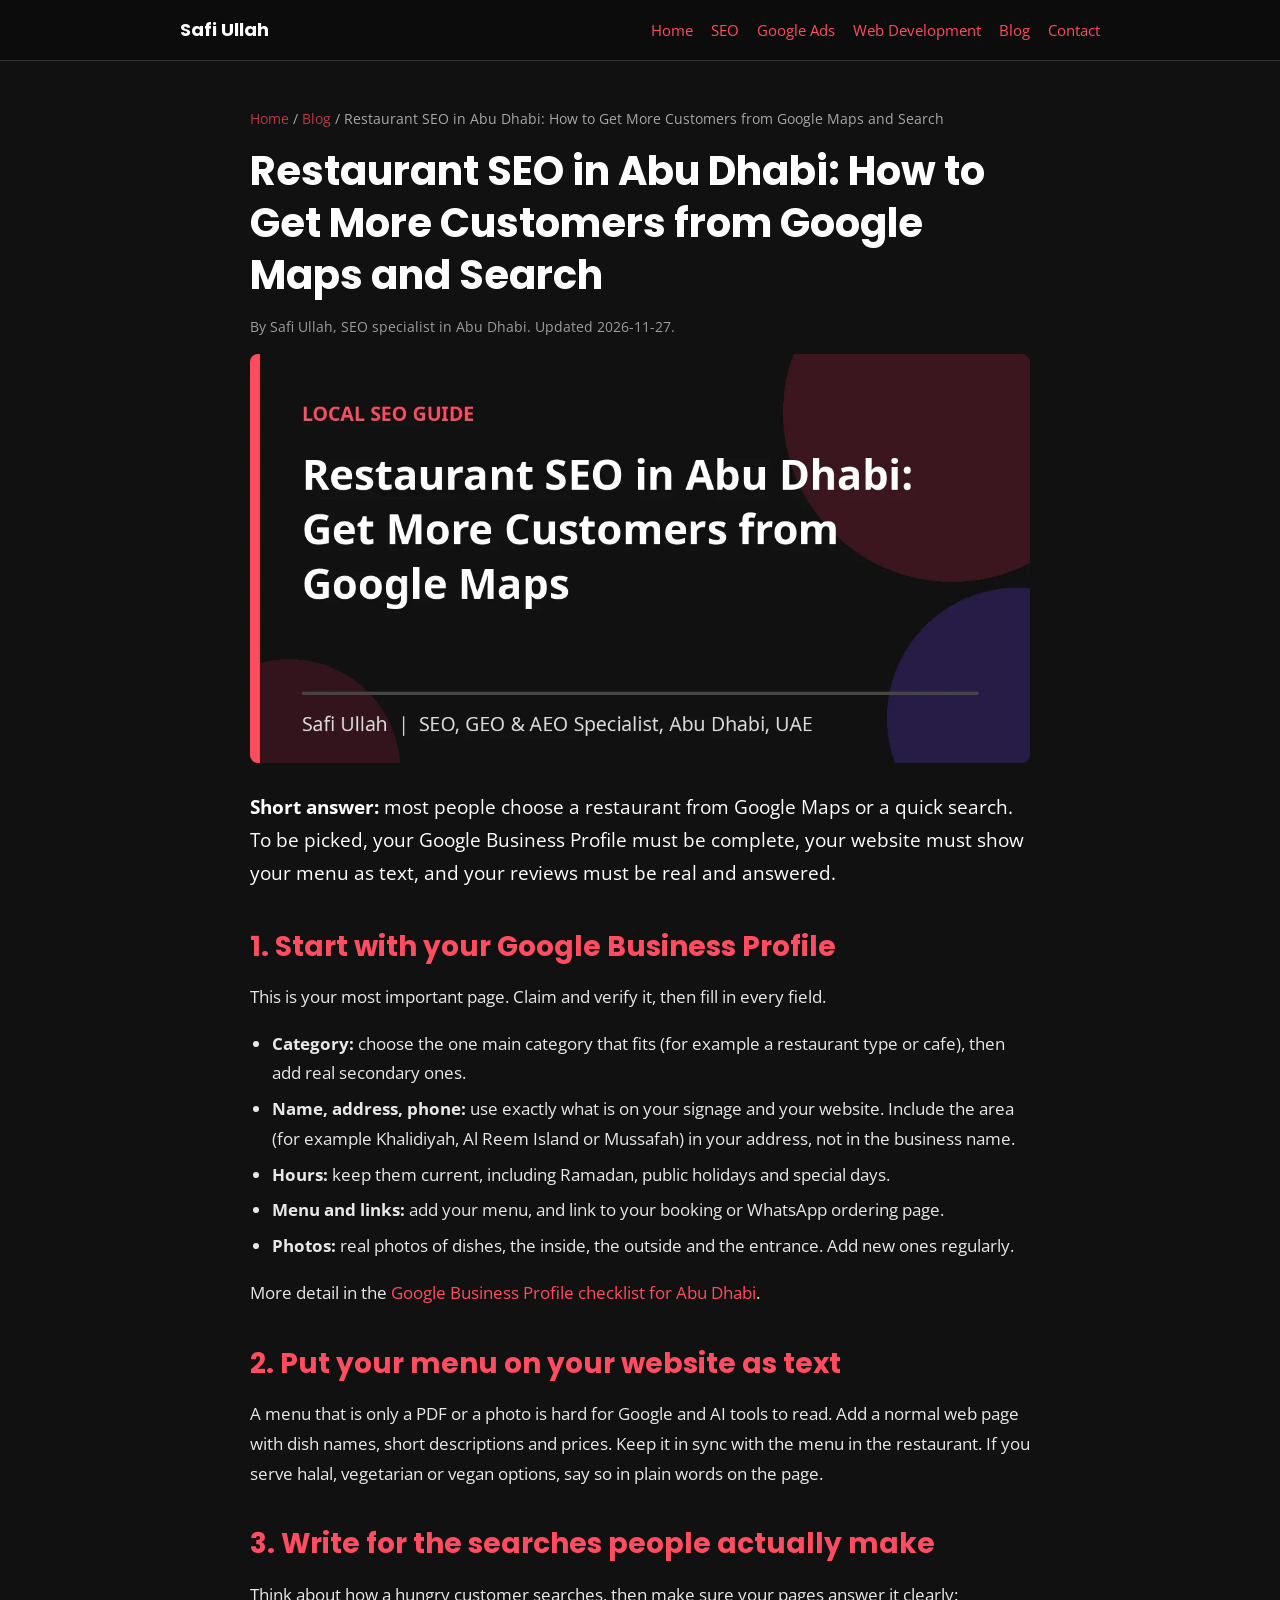
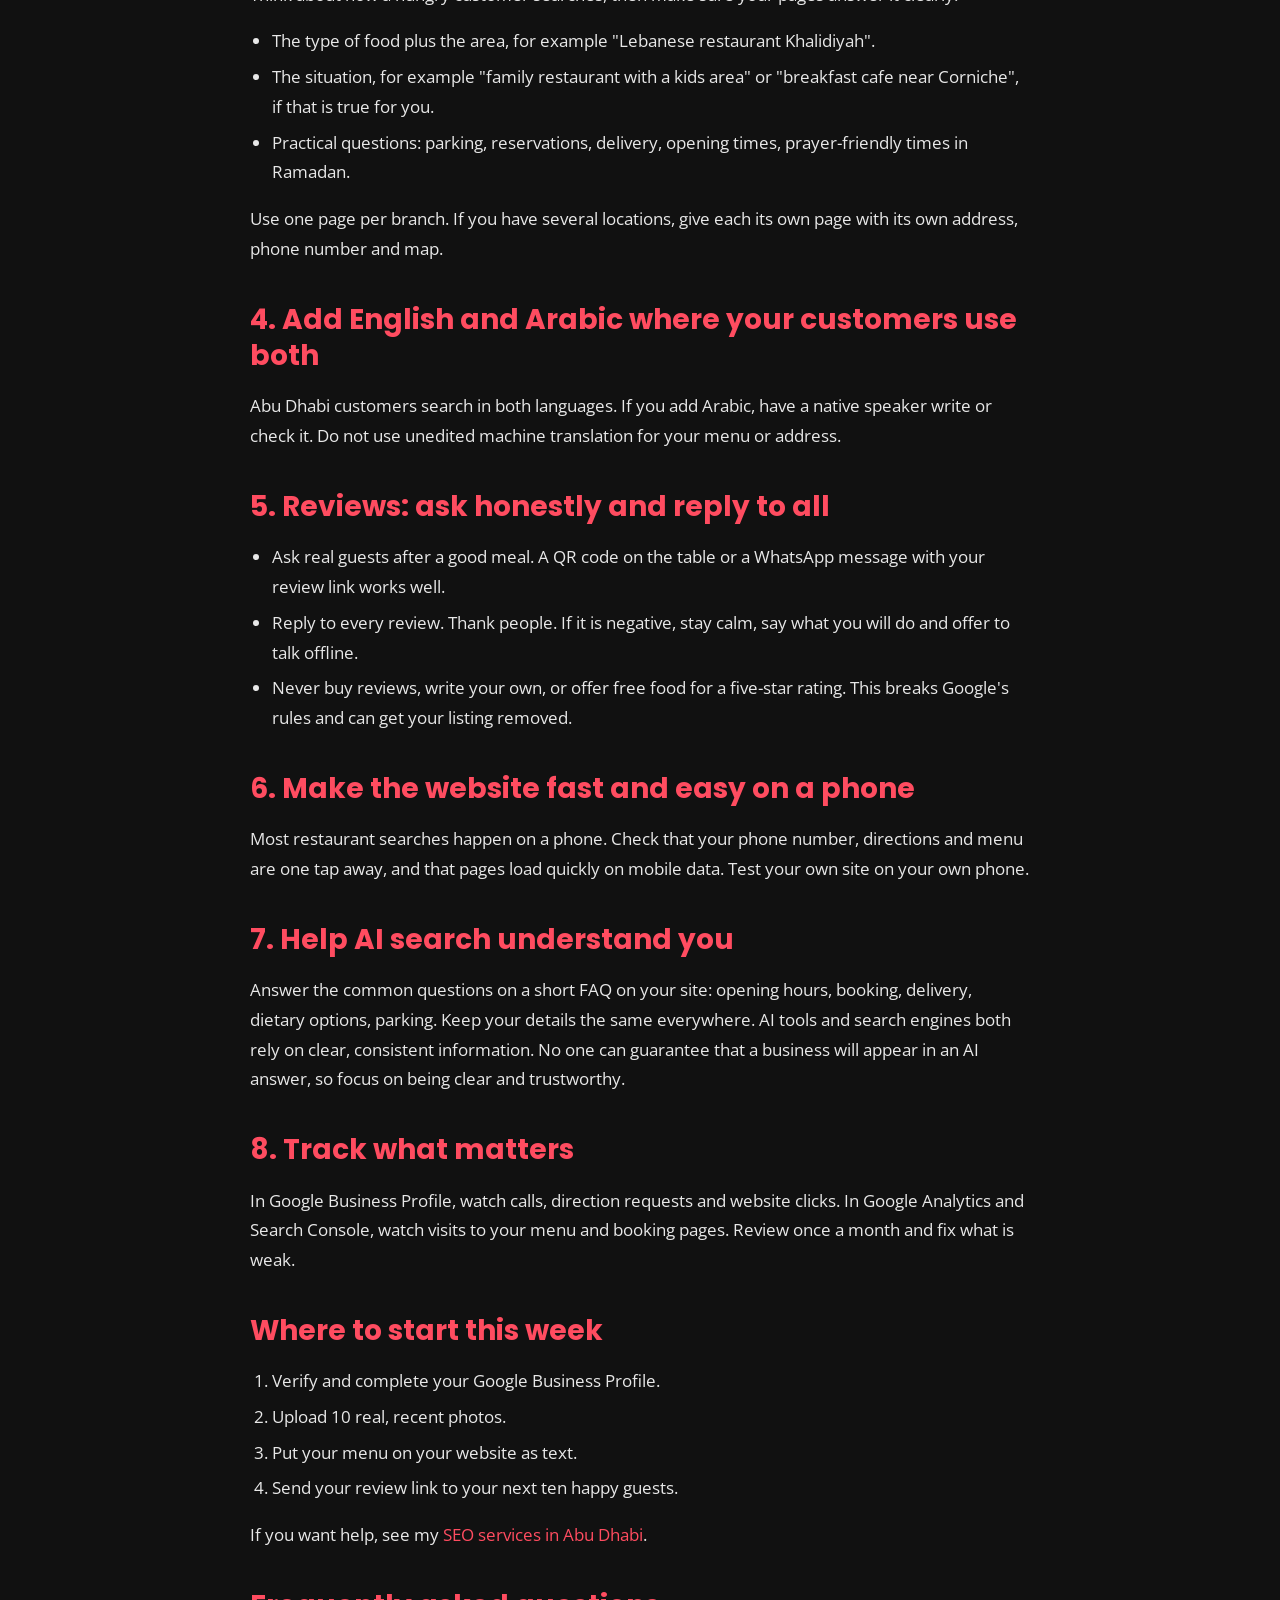
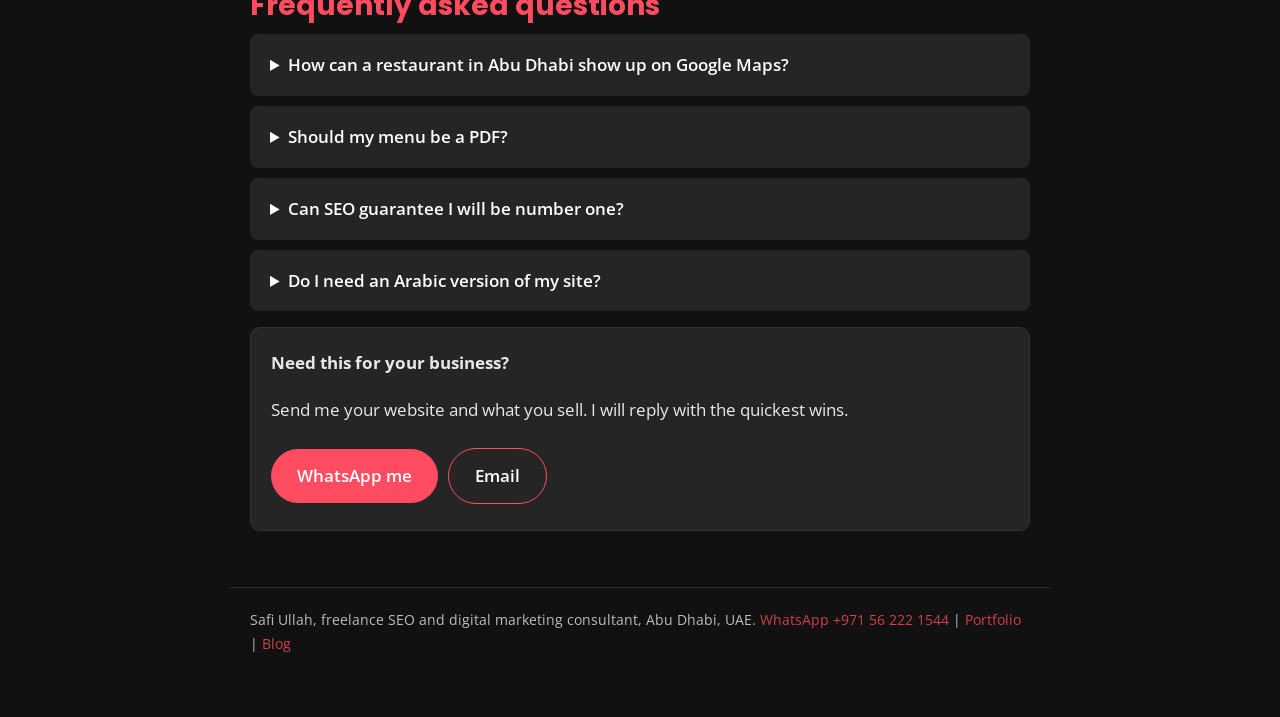
<file: blog/restaurant-seo-abu-dhabi-google-maps.html>
<!DOCTYPE html>
<html lang="en">
<head>
<meta charset="utf-8">
<meta name="viewport" content="width=device-width, initial-scale=1">
<title>Restaurant SEO in Abu Dhabi: Get Found on Google Maps | Safi Ullah</title>
<meta name="description" content="A practical local SEO guide for Abu Dhabi restaurants and cafes: Google Business Profile, menu pages, photos, reviews and AI search. No tricks, no guarantees.">
<meta name="robots" content="index, follow, max-image-preview:large">
<link rel="canonical" href="https://iamsafiullah.github.io/portfolio/blog/restaurant-seo-abu-dhabi-google-maps.html">
<meta property="og:type" content="article">
<meta property="og:title" content="Restaurant SEO in Abu Dhabi: How to Get More Customers from Google Maps and Search">
<meta property="og:description" content="A practical local SEO guide for Abu Dhabi restaurants and cafes: Google Business Profile, menu pages, photos, reviews and AI search. No tricks, no guarantees.">
<meta property="og:url" content="https://iamsafiullah.github.io/portfolio/blog/restaurant-seo-abu-dhabi-google-maps.html">
<meta property="og:image" content="https://iamsafiullah.github.io/portfolio/assets/images/blog/restaurant-seo-abu-dhabi-google-maps.webp">
<meta property="og:locale" content="en_AE">
<meta name="twitter:card" content="summary_large_image">
<meta name="twitter:image" content="https://iamsafiullah.github.io/portfolio/assets/images/blog/restaurant-seo-abu-dhabi-google-maps.webp">
<meta name="theme-color" content="#111111">
<link rel="icon" type="image/svg+xml" href="../assets/images/favicon.svg">
<link rel="preconnect" href="https://fonts.googleapis.com"><link rel="preconnect" href="https://fonts.gstatic.com" crossorigin>
<link href="https://fonts.googleapis.com/css?family=Poppins:600,700|Open+Sans:400,600&display=swap" rel="stylesheet">
<link rel="stylesheet" href="../assets/site.css">
<script type="application/ld+json">{"@context": "https://schema.org", "@type": "Article", "headline": "Restaurant SEO in Abu Dhabi: How to Get More Customers from Google Maps and Search", "description": "A practical local SEO guide for Abu Dhabi restaurants and cafes: Google Business Profile, menu pages, photos, reviews and AI search. No tricks, no guarantees.", "mainEntityOfPage": "https://iamsafiullah.github.io/portfolio/blog/restaurant-seo-abu-dhabi-google-maps.html", "datePublished": "2026-11-27", "dateModified": "2026-11-27", "author": {"@type": "Person", "name": "Safi Ullah", "url": "https://iamsafiullah.github.io/portfolio/"}, "image": "https://iamsafiullah.github.io/portfolio/assets/images/blog/restaurant-seo-abu-dhabi-google-maps.webp"}</script>
<script type="application/ld+json">{"@context": "https://schema.org", "@type": "BreadcrumbList", "itemListElement": [{"@type": "ListItem", "position": 1, "name": "Home", "item": "https://iamsafiullah.github.io/portfolio/"}, {"@type": "ListItem", "position": 2, "name": "Blog", "item": "https://iamsafiullah.github.io/portfolio/blog.html"}, {"@type": "ListItem", "position": 3, "name": "Restaurant SEO in Abu Dhabi: How to Get More Customers from Google Maps and Search", "item": "https://iamsafiullah.github.io/portfolio/blog/restaurant-seo-abu-dhabi-google-maps.html"}]}</script>
<script type="application/ld+json">{"@context": "https://schema.org", "@type": "FAQPage", "mainEntity": [{"@type": "Question", "name": "How can a restaurant in Abu Dhabi show up on Google Maps?", "acceptedAnswer": {"@type": "Answer", "text": "Claim and verify your Google Business Profile, choose accurate categories, keep your name, address, phone and hours exact, add real photos and collect honest reviews."}}, {"@type": "Question", "name": "Should my menu be a PDF?", "acceptedAnswer": {"@type": "Answer", "text": "Put it on a normal web page as text. A PDF or photo alone is harder for search engines and AI tools to read."}}, {"@type": "Question", "name": "Can SEO guarantee I will be number one?", "acceptedAnswer": {"@type": "Answer", "text": "No. Nobody can guarantee a ranking. Good SEO improves your chances by making your business clear, complete and trustworthy."}}, {"@type": "Question", "name": "Do I need an Arabic version of my site?", "acceptedAnswer": {"@type": "Answer", "text": "If many of your customers search in Arabic, yes. Have a native speaker write or check it."}}]}</script>
<script async src="https://www.googletagmanager.com/gtag/js?id=G-BWTWHZHKK1"></script>
<script>window.dataLayer=window.dataLayer||[];function gtag(){dataLayer.push(arguments)}gtag('js',new Date());gtag('config','G-BWTWHZHKK1');</script>
</head>
<body>
<header class="top"><div class="in"><a class="brand" href="https://iamsafiullah.github.io/portfolio/">Safi Ullah</a>
<nav aria-label="Main"><a href="https://iamsafiullah.github.io/portfolio/">Home</a><a href="https://iamsafiullah.github.io/portfolio/services/seo-abu-dhabi.html">SEO</a><a href="https://iamsafiullah.github.io/portfolio/services/google-ads-uae.html">Google Ads</a><a href="https://iamsafiullah.github.io/portfolio/services/web-developer-abu-dhabi.html">Web Development</a><a href="https://iamsafiullah.github.io/portfolio/blog.html">Blog</a><a href="https://iamsafiullah.github.io/portfolio/#contact">Contact</a></nav></div></header>
<main>
<p class="crumbs"><a href="https://iamsafiullah.github.io/portfolio/">Home</a> / <a href="https://iamsafiullah.github.io/portfolio/blog.html">Blog</a> / Restaurant SEO in Abu Dhabi: How to Get More Customers from Google Maps and Search</p>
<article>
<h1>Restaurant SEO in Abu Dhabi: How to Get More Customers from Google Maps and Search</h1>
<p class="meta">By Safi Ullah, SEO specialist in Abu Dhabi. Updated 2026-11-27.</p>
<img class="cover" src="../assets/images/blog/restaurant-seo-abu-dhabi-google-maps.webp" width="1200" height="630" alt="Restaurant SEO in Abu Dhabi: Google Maps and search guide by Safi Ullah">
<p class="lead"><strong>Short answer:</strong> most people choose a restaurant from Google Maps or a quick search. To be picked, your Google Business Profile must be complete, your website must show your menu as text, and your reviews must be real and answered.</p>
<h2>1. Start with your Google Business Profile</h2>
<p>This is your most important page. Claim and verify it, then fill in every field.</p>
<ul>
<li><strong>Category:</strong> choose the one main category that fits (for example a restaurant type or cafe), then add real secondary ones.</li>
<li><strong>Name, address, phone:</strong> use exactly what is on your signage and your website. Include the area (for example Khalidiyah, Al Reem Island or Mussafah) in your address, not in the business name.</li>
<li><strong>Hours:</strong> keep them current, including Ramadan, public holidays and special days.</li>
<li><strong>Menu and links:</strong> add your menu, and link to your booking or WhatsApp ordering page.</li>
<li><strong>Photos:</strong> real photos of dishes, the inside, the outside and the entrance. Add new ones regularly.</li>
</ul>
<p>More detail in the <a href="google-business-profile-abu-dhabi.html">Google Business Profile checklist for Abu Dhabi</a>.</p>
<h2>2. Put your menu on your website as text</h2>
<p>A menu that is only a PDF or a photo is hard for Google and AI tools to read. Add a normal web page with dish names, short descriptions and prices. Keep it in sync with the menu in the restaurant. If you serve halal, vegetarian or vegan options, say so in plain words on the page.</p>
<h2>3. Write for the searches people actually make</h2>
<p>Think about how a hungry customer searches, then make sure your pages answer it clearly:</p>
<ul>
<li>The type of food plus the area, for example "Lebanese restaurant Khalidiyah".</li>
<li>The situation, for example "family restaurant with a kids area" or "breakfast cafe near Corniche", if that is true for you.</li>
<li>Practical questions: parking, reservations, delivery, opening times, prayer-friendly times in Ramadan.</li>
</ul>
<p>Use one page per branch. If you have several locations, give each its own page with its own address, phone number and map.</p>
<h2>4. Add English and Arabic where your customers use both</h2>
<p>Abu Dhabi customers search in both languages. If you add Arabic, have a native speaker write or check it. Do not use unedited machine translation for your menu or address.</p>
<h2>5. Reviews: ask honestly and reply to all</h2>
<ul>
<li>Ask real guests after a good meal. A QR code on the table or a WhatsApp message with your review link works well.</li>
<li>Reply to every review. Thank people. If it is negative, stay calm, say what you will do and offer to talk offline.</li>
<li>Never buy reviews, write your own, or offer free food for a five-star rating. This breaks Google's rules and can get your listing removed.</li>
</ul>
<h2>6. Make the website fast and easy on a phone</h2>
<p>Most restaurant searches happen on a phone. Check that your phone number, directions and menu are one tap away, and that pages load quickly on mobile data. Test your own site on your own phone.</p>
<h2>7. Help AI search understand you</h2>
<p>Answer the common questions on a short FAQ on your site: opening hours, booking, delivery, dietary options, parking. Keep your details the same everywhere. AI tools and search engines both rely on clear, consistent information. No one can guarantee that a business will appear in an AI answer, so focus on being clear and trustworthy.</p>
<h2>8. Track what matters</h2>
<p>In Google Business Profile, watch calls, direction requests and website clicks. In Google Analytics and Search Console, watch visits to your menu and booking pages. Review once a month and fix what is weak.</p>
<h2>Where to start this week</h2>
<ol>
<li>Verify and complete your Google Business Profile.</li>
<li>Upload 10 real, recent photos.</li>
<li>Put your menu on your website as text.</li>
<li>Send your review link to your next ten happy guests.</li>
</ol>
<p>If you want help, see my <a href="../services/seo-abu-dhabi.html">SEO services in Abu Dhabi</a>.</p>
<h2>Frequently asked questions</h2>
<details><summary>How can a restaurant in Abu Dhabi show up on Google Maps?</summary><p>Claim and verify your Google Business Profile, choose accurate categories, keep your name, address, phone and hours exact, add real photos and collect honest reviews.</p></details>
<details><summary>Should my menu be a PDF?</summary><p>Put it on a normal web page as text. A PDF or photo alone is harder for search engines and AI tools to read.</p></details>
<details><summary>Can SEO guarantee I will be number one?</summary><p>No. Nobody can guarantee a ranking. Good SEO improves your chances by making your business clear, complete and trustworthy.</p></details>
<details><summary>Do I need an Arabic version of my site?</summary><p>If many of your customers search in Arabic, yes. Have a native speaker write or check it.</p></details>

</article>
<div class="card"><strong>Need this for your business?</strong><p>Send me your website and what you sell. I will reply with the quickest wins.</p>
<a class="cta" href="https://wa.me/971562221544?text=Hi%20Safi%2C%20I%20need%20help%20with%20Restaurant%20SEO%20in%20Abu%20Dhabi:%20How%20to%20Get%20More%20Customers%20from%20Google%20Maps%20and%20Search" rel="noopener">WhatsApp me</a><a class="cta alt" href="mailto:safiorakzai007@gmail.com">Email</a></div>
</main>
<footer>Safi Ullah, freelance SEO and digital marketing consultant, Abu Dhabi, UAE. <a href="https://wa.me/971562221544">WhatsApp +971 56 222 1544</a> | <a href="https://iamsafiullah.github.io/portfolio/">Portfolio</a> | <a href="https://iamsafiullah.github.io/portfolio/blog.html">Blog</a></footer>
</body>
</html>
</file>
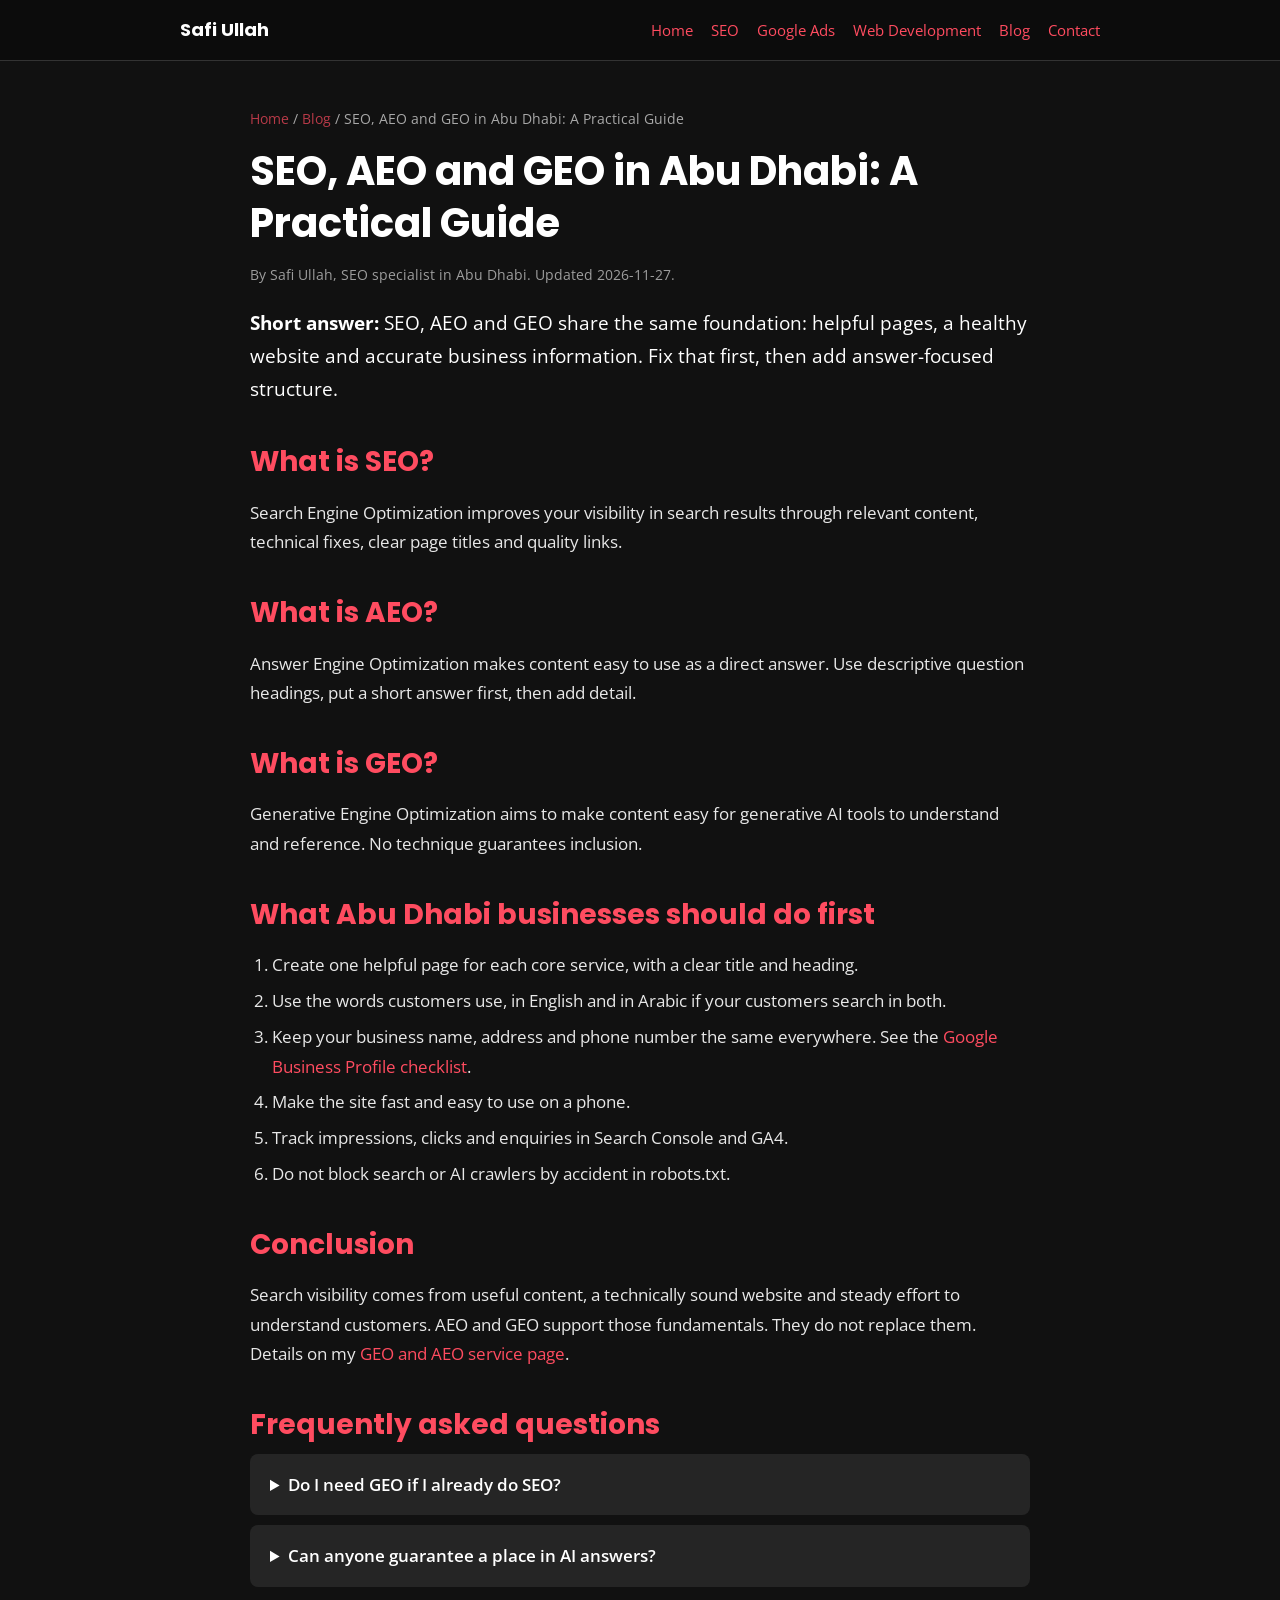
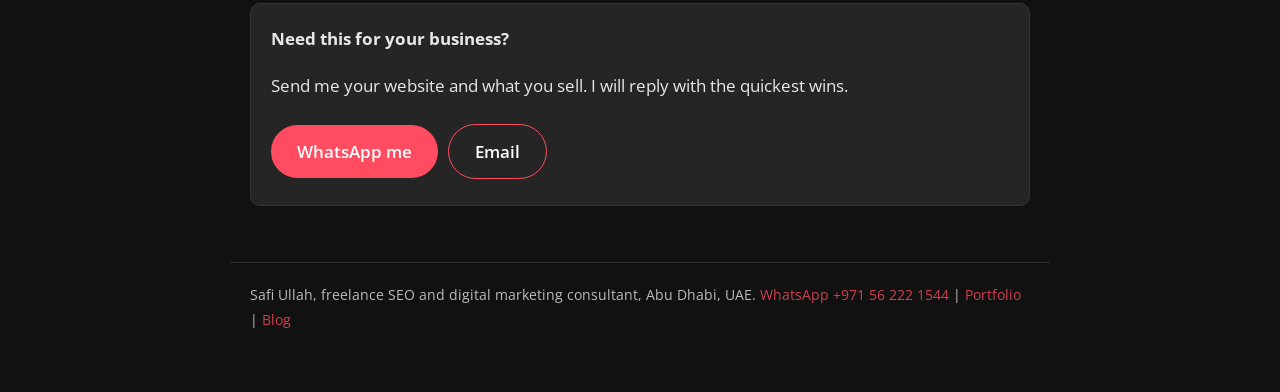
<file: blog/seo-aeo-geo-abu-dhabi.html>
<!DOCTYPE html>
<html lang="en">
<head>
<meta charset="utf-8">
<meta name="viewport" content="width=device-width, initial-scale=1">
<title>SEO, AEO and GEO in Abu Dhabi: A Practical Guide | Safi Ullah</title>
<meta name="description" content="What SEO, Answer Engine Optimization and Generative Engine Optimization mean, and what Abu Dhabi businesses should do first to be found online.">
<meta name="robots" content="index, follow, max-image-preview:large">
<link rel="canonical" href="https://iamsafiullah.github.io/portfolio/blog/seo-aeo-geo-abu-dhabi.html">
<meta property="og:type" content="article">
<meta property="og:title" content="SEO, AEO and GEO in Abu Dhabi: A Practical Guide">
<meta property="og:description" content="What SEO, Answer Engine Optimization and Generative Engine Optimization mean, and what Abu Dhabi businesses should do first to be found online.">
<meta property="og:url" content="https://iamsafiullah.github.io/portfolio/blog/seo-aeo-geo-abu-dhabi.html">
<meta property="og:image" content="https://iamsafiullah.github.io/portfolio/assets/images/abu-dhabi-seo-guide.webp">
<meta property="og:locale" content="en_AE">
<meta name="twitter:card" content="summary_large_image">
<meta name="theme-color" content="#111111">
<link rel="icon" type="image/svg+xml" href="../assets/images/favicon.svg">
<link rel="preconnect" href="https://fonts.googleapis.com"><link rel="preconnect" href="https://fonts.gstatic.com" crossorigin>
<link href="https://fonts.googleapis.com/css?family=Poppins:600,700|Open+Sans:400,600&display=swap" rel="stylesheet">
<link rel="stylesheet" href="../assets/site.css">
<script type="application/ld+json">{"@context": "https://schema.org", "@type": "Article", "headline": "SEO, AEO and GEO in Abu Dhabi: A Practical Guide", "description": "What SEO, Answer Engine Optimization and Generative Engine Optimization mean, and what Abu Dhabi businesses should do first to be found online.", "mainEntityOfPage": "https://iamsafiullah.github.io/portfolio/blog/seo-aeo-geo-abu-dhabi.html", "datePublished": "2026-11-13", "dateModified": "2026-11-27", "author": {"@type": "Person", "name": "Safi Ullah", "url": "https://iamsafiullah.github.io/portfolio/"}, "image": "https://iamsafiullah.github.io/portfolio/assets/images/abu-dhabi-seo-guide.webp"}</script>
<script type="application/ld+json">{"@context": "https://schema.org", "@type": "BreadcrumbList", "itemListElement": [{"@type": "ListItem", "position": 1, "name": "Home", "item": "https://iamsafiullah.github.io/portfolio/"}, {"@type": "ListItem", "position": 2, "name": "Blog", "item": "https://iamsafiullah.github.io/portfolio/blog.html"}, {"@type": "ListItem", "position": 3, "name": "SEO, AEO and GEO in Abu Dhabi: A Practical Guide", "item": "https://iamsafiullah.github.io/portfolio/blog/seo-aeo-geo-abu-dhabi.html"}]}</script>
<script type="application/ld+json">{"@context": "https://schema.org", "@type": "FAQPage", "mainEntity": [{"@type": "Question", "name": "Do I need GEO if I already do SEO?", "acceptedAnswer": {"@type": "Answer", "text": "GEO builds on SEO. If your SEO basics are weak, fix them first."}}, {"@type": "Question", "name": "Can anyone guarantee a place in AI answers?", "acceptedAnswer": {"@type": "Answer", "text": "No. Be wary of anyone who promises it."}}]}</script>
<script async src="https://www.googletagmanager.com/gtag/js?id=G-BWTWHZHKK1"></script>
<script>window.dataLayer=window.dataLayer||[];function gtag(){dataLayer.push(arguments)}gtag('js',new Date());gtag('config','G-BWTWHZHKK1');</script>
</head>
<body>
<header class="top"><div class="in"><a class="brand" href="https://iamsafiullah.github.io/portfolio/">Safi Ullah</a>
<nav aria-label="Main"><a href="https://iamsafiullah.github.io/portfolio/">Home</a><a href="https://iamsafiullah.github.io/portfolio/services/seo-abu-dhabi.html">SEO</a><a href="https://iamsafiullah.github.io/portfolio/services/google-ads-uae.html">Google Ads</a><a href="https://iamsafiullah.github.io/portfolio/services/web-developer-abu-dhabi.html">Web Development</a><a href="https://iamsafiullah.github.io/portfolio/blog.html">Blog</a><a href="https://iamsafiullah.github.io/portfolio/#contact">Contact</a></nav></div></header>
<main>
<p class="crumbs"><a href="https://iamsafiullah.github.io/portfolio/">Home</a> / <a href="https://iamsafiullah.github.io/portfolio/blog.html">Blog</a> / SEO, AEO and GEO in Abu Dhabi: A Practical Guide</p>
<article>
<h1>SEO, AEO and GEO in Abu Dhabi: A Practical Guide</h1>
<p class="meta">By Safi Ullah, SEO specialist in Abu Dhabi. Updated 2026-11-27.</p>
<p class="lead"><strong>Short answer:</strong> SEO, AEO and GEO share the same foundation: helpful pages, a healthy website and accurate business information. Fix that first, then add answer-focused structure.</p>
<h2>What is SEO?</h2>
<p>Search Engine Optimization improves your visibility in search results through relevant content, technical fixes, clear page titles and quality links.</p>
<h2>What is AEO?</h2>
<p>Answer Engine Optimization makes content easy to use as a direct answer. Use descriptive question headings, put a short answer first, then add detail.</p>
<h2>What is GEO?</h2>
<p>Generative Engine Optimization aims to make content easy for generative AI tools to understand and reference. No technique guarantees inclusion.</p>
<h2>What Abu Dhabi businesses should do first</h2>
<ol>
<li>Create one helpful page for each core service, with a clear title and heading.</li>
<li>Use the words customers use, in English and in Arabic if your customers search in both.</li>
<li>Keep your business name, address and phone number the same everywhere. See the <a href="google-business-profile-abu-dhabi.html">Google Business Profile checklist</a>.</li>
<li>Make the site fast and easy to use on a phone.</li>
<li>Track impressions, clicks and enquiries in Search Console and GA4.</li>
<li>Do not block search or AI crawlers by accident in robots.txt.</li>
</ol>
<h2>Conclusion</h2>
<p>Search visibility comes from useful content, a technically sound website and steady effort to understand customers. AEO and GEO support those fundamentals. They do not replace them. Details on my <a href="../services/geo-aeo-ai-search-uae.html">GEO and AEO service page</a>.</p>
<h2>Frequently asked questions</h2>
<details><summary>Do I need GEO if I already do SEO?</summary><p>GEO builds on SEO. If your SEO basics are weak, fix them first.</p></details>
<details><summary>Can anyone guarantee a place in AI answers?</summary><p>No. Be wary of anyone who promises it.</p></details>

</article>
<div class="card"><strong>Need this for your business?</strong><p>Send me your website and what you sell. I will reply with the quickest wins.</p>
<a class="cta" href="https://wa.me/971562221544?text=Hi%20Safi%2C%20I%20need%20help%20with%20SEO,%20AEO%20and%20GEO%20in%20Abu%20Dhabi:%20A%20Practical%20Guide" rel="noopener">WhatsApp me</a><a class="cta alt" href="mailto:safiorakzai007@gmail.com">Email</a></div>
</main>
<footer>Safi Ullah, freelance SEO and digital marketing consultant, Abu Dhabi, UAE. <a href="https://wa.me/971562221544">WhatsApp +971 56 222 1544</a> | <a href="https://iamsafiullah.github.io/portfolio/">Portfolio</a> | <a href="https://iamsafiullah.github.io/portfolio/blog.html">Blog</a></footer>
</body>
</html>
</file>
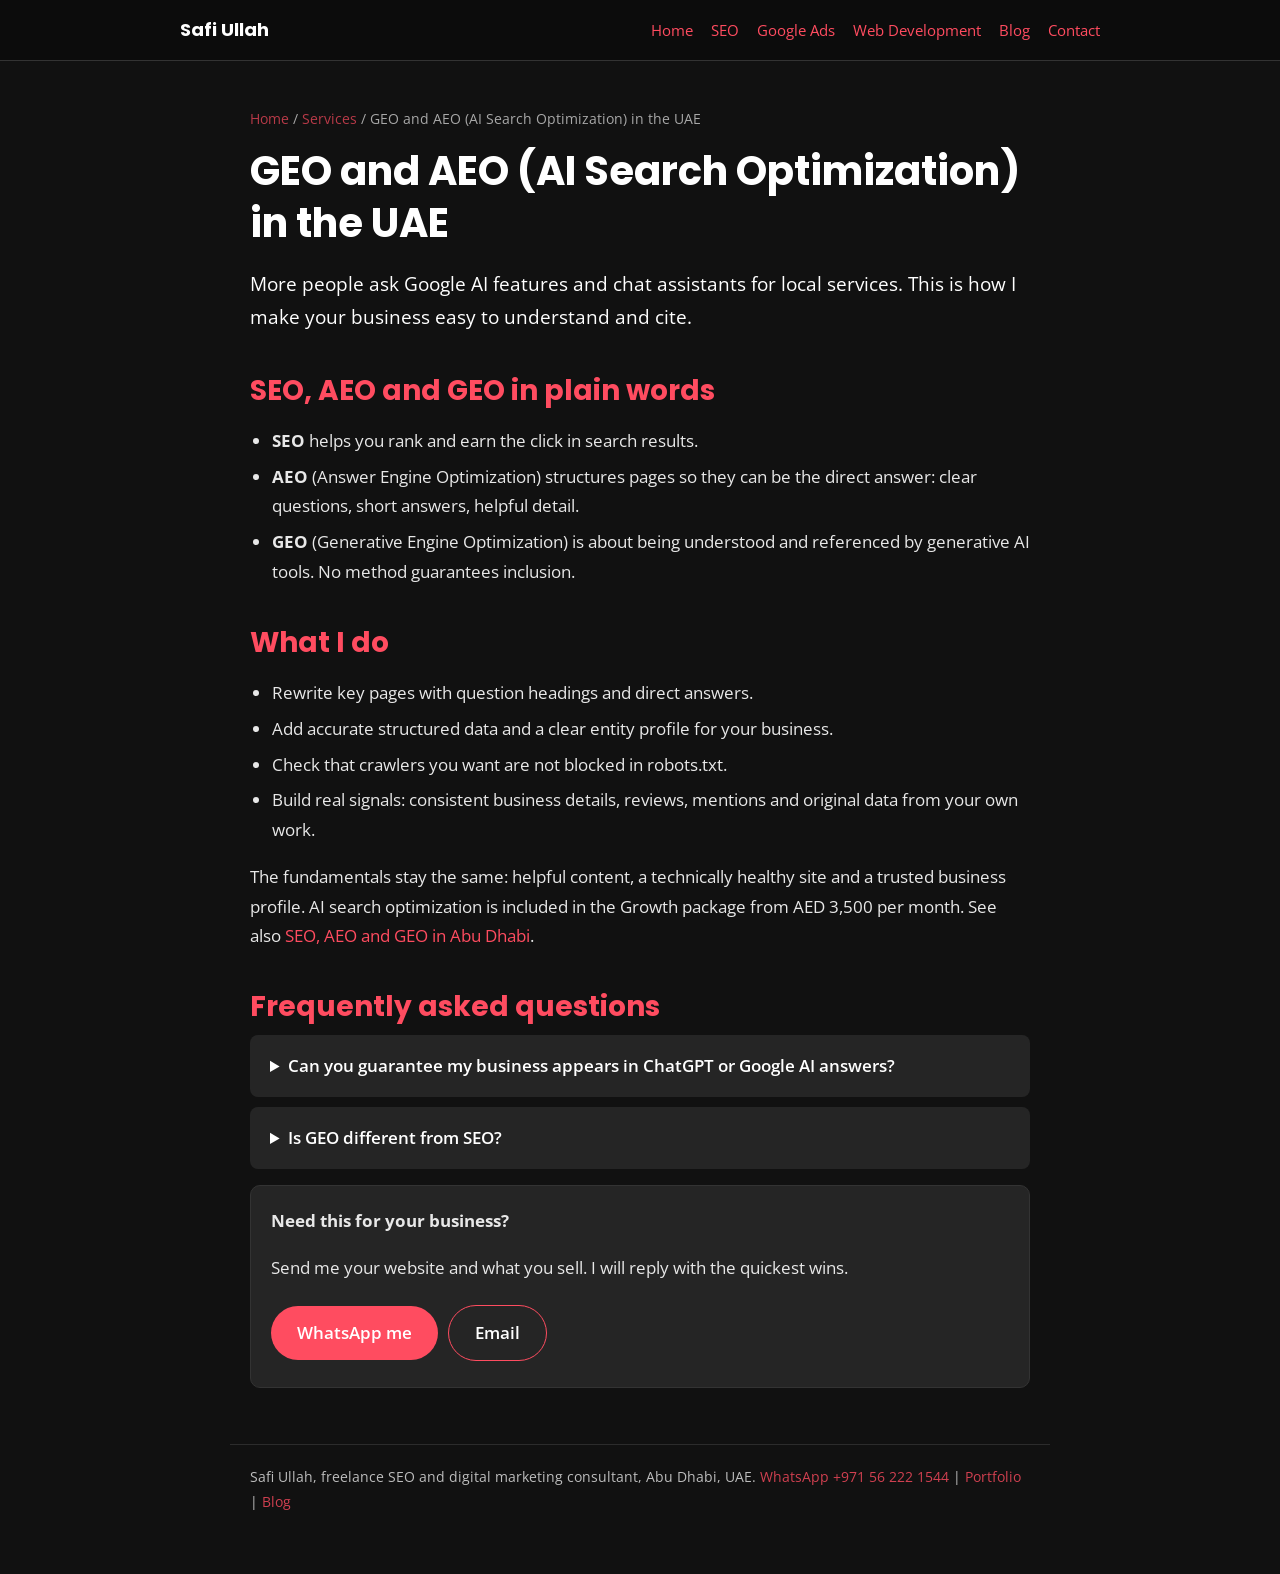
<file: services/geo-aeo-ai-search-uae.html>
<!DOCTYPE html>
<html lang="en">
<head>
<meta charset="utf-8">
<meta name="viewport" content="width=device-width, initial-scale=1">
<title>GEO and AEO: AI Search Optimization in the UAE | Safi Ullah</title>
<meta name="description" content="Generative Engine Optimization (GEO) and Answer Engine Optimization (AEO) for UAE businesses. Be clear, citable and easy to find in Google AI features and chat assistants.">
<meta name="robots" content="index, follow, max-image-preview:large">
<link rel="canonical" href="https://iamsafiullah.github.io/portfolio/services/geo-aeo-ai-search-uae.html">
<meta property="og:type" content="website">
<meta property="og:title" content="GEO and AEO (AI Search Optimization) in the UAE">
<meta property="og:description" content="Generative Engine Optimization (GEO) and Answer Engine Optimization (AEO) for UAE businesses. Be clear, citable and easy to find in Google AI features and chat assistants.">
<meta property="og:url" content="https://iamsafiullah.github.io/portfolio/services/geo-aeo-ai-search-uae.html">
<meta property="og:image" content="https://iamsafiullah.github.io/portfolio/assets/images/safi-profile.png">
<meta property="og:locale" content="en_AE">
<meta name="twitter:card" content="summary_large_image">
<meta name="theme-color" content="#111111">
<link rel="icon" type="image/svg+xml" href="../assets/images/favicon.svg">
<link rel="preconnect" href="https://fonts.googleapis.com"><link rel="preconnect" href="https://fonts.gstatic.com" crossorigin>
<link href="https://fonts.googleapis.com/css?family=Poppins:600,700|Open+Sans:400,600&display=swap" rel="stylesheet">
<link rel="stylesheet" href="../assets/site.css">
<script type="application/ld+json">{"@context": "https://schema.org", "@type": "Service", "name": "GEO and AEO (AI Search Optimization) in the UAE", "url": "https://iamsafiullah.github.io/portfolio/services/geo-aeo-ai-search-uae.html", "description": "Generative Engine Optimization (GEO) and Answer Engine Optimization (AEO) for UAE businesses. Be clear, citable and easy to find in Google AI features and chat assistants.", "provider": {"@type": "Person", "name": "Safi Ullah", "url": "https://iamsafiullah.github.io/portfolio/"}, "areaServed": {"@type": "Country", "name": "United Arab Emirates"}}</script>
<script type="application/ld+json">{"@context": "https://schema.org", "@type": "BreadcrumbList", "itemListElement": [{"@type": "ListItem", "position": 1, "name": "Home", "item": "https://iamsafiullah.github.io/portfolio/"}, {"@type": "ListItem", "position": 2, "name": "Services", "item": "https://iamsafiullah.github.io/portfolio/#packages"}, {"@type": "ListItem", "position": 3, "name": "GEO and AEO (AI Search Optimization) in the UAE", "item": "https://iamsafiullah.github.io/portfolio/services/geo-aeo-ai-search-uae.html"}]}</script>
<script type="application/ld+json">{"@context": "https://schema.org", "@type": "FAQPage", "mainEntity": [{"@type": "Question", "name": "Can you guarantee my business appears in ChatGPT or Google AI answers?", "acceptedAnswer": {"@type": "Answer", "text": "No. Nobody can. I improve the things within your control: clear content, structure, technical access and trust signals."}}, {"@type": "Question", "name": "Is GEO different from SEO?", "acceptedAnswer": {"@type": "Answer", "text": "It builds on SEO. The basics are the same, with extra focus on clear answers and being citable."}}]}</script>
<script async src="https://www.googletagmanager.com/gtag/js?id=G-BWTWHZHKK1"></script>
<script>window.dataLayer=window.dataLayer||[];function gtag(){dataLayer.push(arguments)}gtag('js',new Date());gtag('config','G-BWTWHZHKK1');</script>
</head>
<body>
<header class="top"><div class="in"><a class="brand" href="https://iamsafiullah.github.io/portfolio/">Safi Ullah</a>
<nav aria-label="Main"><a href="https://iamsafiullah.github.io/portfolio/">Home</a><a href="https://iamsafiullah.github.io/portfolio/services/seo-abu-dhabi.html">SEO</a><a href="https://iamsafiullah.github.io/portfolio/services/google-ads-uae.html">Google Ads</a><a href="https://iamsafiullah.github.io/portfolio/services/web-developer-abu-dhabi.html">Web Development</a><a href="https://iamsafiullah.github.io/portfolio/blog.html">Blog</a><a href="https://iamsafiullah.github.io/portfolio/#contact">Contact</a></nav></div></header>
<main>
<p class="crumbs"><a href="https://iamsafiullah.github.io/portfolio/">Home</a> / <a href="https://iamsafiullah.github.io/portfolio/#packages">Services</a> / GEO and AEO (AI Search Optimization) in the UAE</p>
<article>
<h1>GEO and AEO (AI Search Optimization) in the UAE</h1>

<p class="lead">More people ask Google AI features and chat assistants for local services. This is how I make your business easy to understand and cite.</p>
<h2>SEO, AEO and GEO in plain words</h2>
<ul>
<li><strong>SEO</strong> helps you rank and earn the click in search results.</li>
<li><strong>AEO</strong> (Answer Engine Optimization) structures pages so they can be the direct answer: clear questions, short answers, helpful detail.</li>
<li><strong>GEO</strong> (Generative Engine Optimization) is about being understood and referenced by generative AI tools. No method guarantees inclusion.</li>
</ul>
<h2>What I do</h2>
<ul>
<li>Rewrite key pages with question headings and direct answers.</li>
<li>Add accurate structured data and a clear entity profile for your business.</li>
<li>Check that crawlers you want are not blocked in robots.txt.</li>
<li>Build real signals: consistent business details, reviews, mentions and original data from your own work.</li>
</ul>
<p>The fundamentals stay the same: helpful content, a technically healthy site and a trusted business profile. AI search optimization is included in the Growth package from AED 3,500 per month. See also <a href="../blog/seo-aeo-geo-abu-dhabi.html">SEO, AEO and GEO in Abu Dhabi</a>.</p>
<h2>Frequently asked questions</h2>
<details><summary>Can you guarantee my business appears in ChatGPT or Google AI answers?</summary><p>No. Nobody can. I improve the things within your control: clear content, structure, technical access and trust signals.</p></details>
<details><summary>Is GEO different from SEO?</summary><p>It builds on SEO. The basics are the same, with extra focus on clear answers and being citable.</p></details>

</article>
<div class="card"><strong>Need this for your business?</strong><p>Send me your website and what you sell. I will reply with the quickest wins.</p>
<a class="cta" href="https://wa.me/971562221544?text=Hi%20Safi%2C%20I%20need%20help%20with%20GEO%20and%20AEO%20(AI%20Search%20Optimization)%20in%20the%20UAE" rel="noopener">WhatsApp me</a><a class="cta alt" href="mailto:safiorakzai007@gmail.com">Email</a></div>
</main>
<footer>Safi Ullah, freelance SEO and digital marketing consultant, Abu Dhabi, UAE. <a href="https://wa.me/971562221544">WhatsApp +971 56 222 1544</a> | <a href="https://iamsafiullah.github.io/portfolio/">Portfolio</a> | <a href="https://iamsafiullah.github.io/portfolio/blog.html">Blog</a></footer>
</body>
</html>
</file>
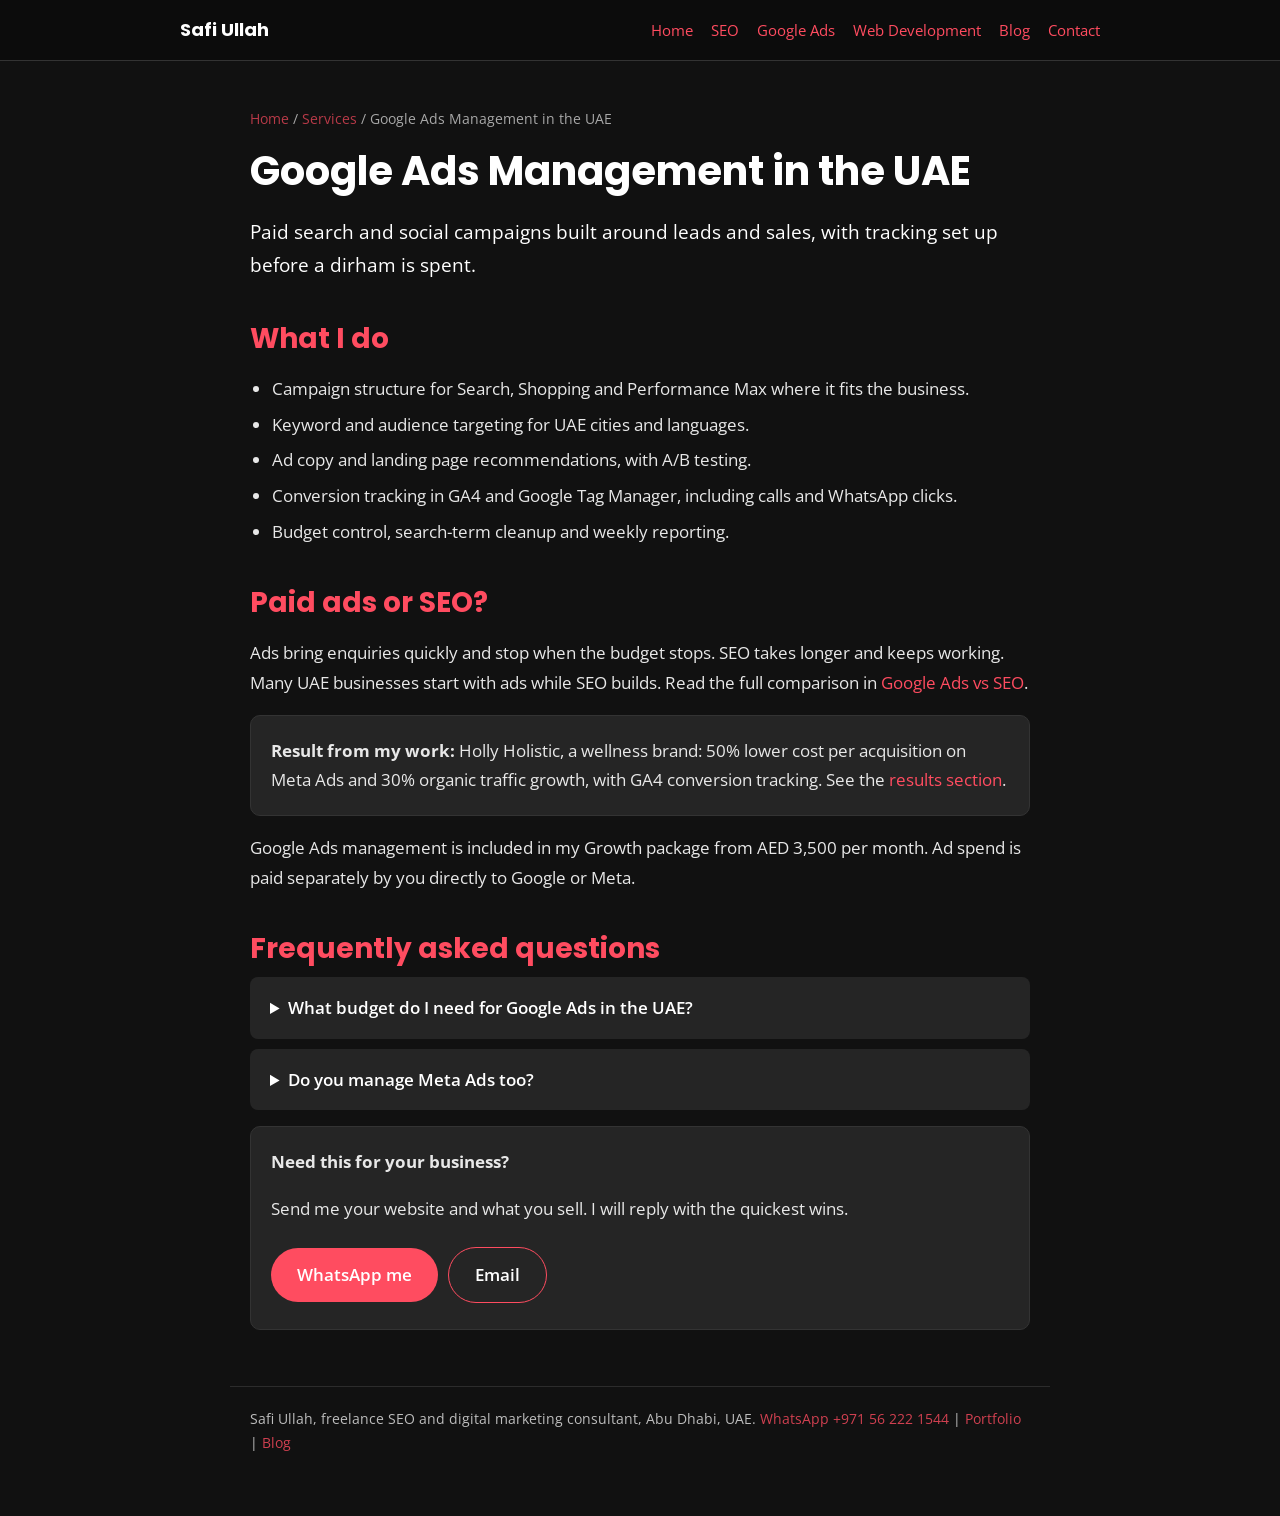
<file: services/google-ads-uae.html>
<!DOCTYPE html>
<html lang="en">
<head>
<meta charset="utf-8">
<meta name="viewport" content="width=device-width, initial-scale=1">
<title>Google Ads Management in the UAE | Safi Ullah</title>
<meta name="description" content="Google Ads and Meta Ads management for UAE businesses. Lower cost per lead, proper conversion tracking, clear weekly reporting.">
<meta name="robots" content="index, follow, max-image-preview:large">
<link rel="canonical" href="https://iamsafiullah.github.io/portfolio/services/google-ads-uae.html">
<meta property="og:type" content="website">
<meta property="og:title" content="Google Ads Management in the UAE">
<meta property="og:description" content="Google Ads and Meta Ads management for UAE businesses. Lower cost per lead, proper conversion tracking, clear weekly reporting.">
<meta property="og:url" content="https://iamsafiullah.github.io/portfolio/services/google-ads-uae.html">
<meta property="og:image" content="https://iamsafiullah.github.io/portfolio/assets/images/safi-profile.png">
<meta property="og:locale" content="en_AE">
<meta name="twitter:card" content="summary_large_image">
<meta name="theme-color" content="#111111">
<link rel="icon" type="image/svg+xml" href="../assets/images/favicon.svg">
<link rel="preconnect" href="https://fonts.googleapis.com"><link rel="preconnect" href="https://fonts.gstatic.com" crossorigin>
<link href="https://fonts.googleapis.com/css?family=Poppins:600,700|Open+Sans:400,600&display=swap" rel="stylesheet">
<link rel="stylesheet" href="../assets/site.css">
<script type="application/ld+json">{"@context": "https://schema.org", "@type": "Service", "name": "Google Ads Management in the UAE", "url": "https://iamsafiullah.github.io/portfolio/services/google-ads-uae.html", "description": "Google Ads and Meta Ads management for UAE businesses. Lower cost per lead, proper conversion tracking, clear weekly reporting.", "provider": {"@type": "Person", "name": "Safi Ullah", "url": "https://iamsafiullah.github.io/portfolio/"}, "areaServed": {"@type": "Country", "name": "United Arab Emirates"}}</script>
<script type="application/ld+json">{"@context": "https://schema.org", "@type": "BreadcrumbList", "itemListElement": [{"@type": "ListItem", "position": 1, "name": "Home", "item": "https://iamsafiullah.github.io/portfolio/"}, {"@type": "ListItem", "position": 2, "name": "Services", "item": "https://iamsafiullah.github.io/portfolio/#packages"}, {"@type": "ListItem", "position": 3, "name": "Google Ads Management in the UAE", "item": "https://iamsafiullah.github.io/portfolio/services/google-ads-uae.html"}]}</script>
<script type="application/ld+json">{"@context": "https://schema.org", "@type": "FAQPage", "mainEntity": [{"@type": "Question", "name": "What budget do I need for Google Ads in the UAE?", "acceptedAnswer": {"@type": "Answer", "text": "It depends on your industry and cost per click. Tell me your service and area and I will give an honest estimate before you spend."}}, {"@type": "Question", "name": "Do you manage Meta Ads too?", "acceptedAnswer": {"@type": "Answer", "text": "Yes. Meta Ads management is part of the Full Service package."}}]}</script>
<script async src="https://www.googletagmanager.com/gtag/js?id=G-BWTWHZHKK1"></script>
<script>window.dataLayer=window.dataLayer||[];function gtag(){dataLayer.push(arguments)}gtag('js',new Date());gtag('config','G-BWTWHZHKK1');</script>
</head>
<body>
<header class="top"><div class="in"><a class="brand" href="https://iamsafiullah.github.io/portfolio/">Safi Ullah</a>
<nav aria-label="Main"><a href="https://iamsafiullah.github.io/portfolio/">Home</a><a href="https://iamsafiullah.github.io/portfolio/services/seo-abu-dhabi.html">SEO</a><a href="https://iamsafiullah.github.io/portfolio/services/google-ads-uae.html">Google Ads</a><a href="https://iamsafiullah.github.io/portfolio/services/web-developer-abu-dhabi.html">Web Development</a><a href="https://iamsafiullah.github.io/portfolio/blog.html">Blog</a><a href="https://iamsafiullah.github.io/portfolio/#contact">Contact</a></nav></div></header>
<main>
<p class="crumbs"><a href="https://iamsafiullah.github.io/portfolio/">Home</a> / <a href="https://iamsafiullah.github.io/portfolio/#packages">Services</a> / Google Ads Management in the UAE</p>
<article>
<h1>Google Ads Management in the UAE</h1>

<p class="lead">Paid search and social campaigns built around leads and sales, with tracking set up before a dirham is spent.</p>
<h2>What I do</h2>
<ul>
<li>Campaign structure for Search, Shopping and Performance Max where it fits the business.</li>
<li>Keyword and audience targeting for UAE cities and languages.</li>
<li>Ad copy and landing page recommendations, with A/B testing.</li>
<li>Conversion tracking in GA4 and Google Tag Manager, including calls and WhatsApp clicks.</li>
<li>Budget control, search-term cleanup and weekly reporting.</li>
</ul>
<h2>Paid ads or SEO?</h2>
<p>Ads bring enquiries quickly and stop when the budget stops. SEO takes longer and keeps working. Many UAE businesses start with ads while SEO builds. Read the full comparison in <a href="../blog/google-ads-vs-seo-small-business-uae.html">Google Ads vs SEO</a>.</p>
<div class="card"><strong>Result from my work:</strong> Holly Holistic, a wellness brand: 50% lower cost per acquisition on Meta Ads and 30% organic traffic growth, with GA4 conversion tracking. See the <a href="https://iamsafiullah.github.io/portfolio/#results">results section</a>.</div>
<p>Google Ads management is included in my Growth package from AED 3,500 per month. Ad spend is paid separately by you directly to Google or Meta.</p>
<h2>Frequently asked questions</h2>
<details><summary>What budget do I need for Google Ads in the UAE?</summary><p>It depends on your industry and cost per click. Tell me your service and area and I will give an honest estimate before you spend.</p></details>
<details><summary>Do you manage Meta Ads too?</summary><p>Yes. Meta Ads management is part of the Full Service package.</p></details>

</article>
<div class="card"><strong>Need this for your business?</strong><p>Send me your website and what you sell. I will reply with the quickest wins.</p>
<a class="cta" href="https://wa.me/971562221544?text=Hi%20Safi%2C%20I%20need%20help%20with%20Google%20Ads%20Management%20in%20the%20UAE" rel="noopener">WhatsApp me</a><a class="cta alt" href="mailto:safiorakzai007@gmail.com">Email</a></div>
</main>
<footer>Safi Ullah, freelance SEO and digital marketing consultant, Abu Dhabi, UAE. <a href="https://wa.me/971562221544">WhatsApp +971 56 222 1544</a> | <a href="https://iamsafiullah.github.io/portfolio/">Portfolio</a> | <a href="https://iamsafiullah.github.io/portfolio/blog.html">Blog</a></footer>
</body>
</html>
</file>
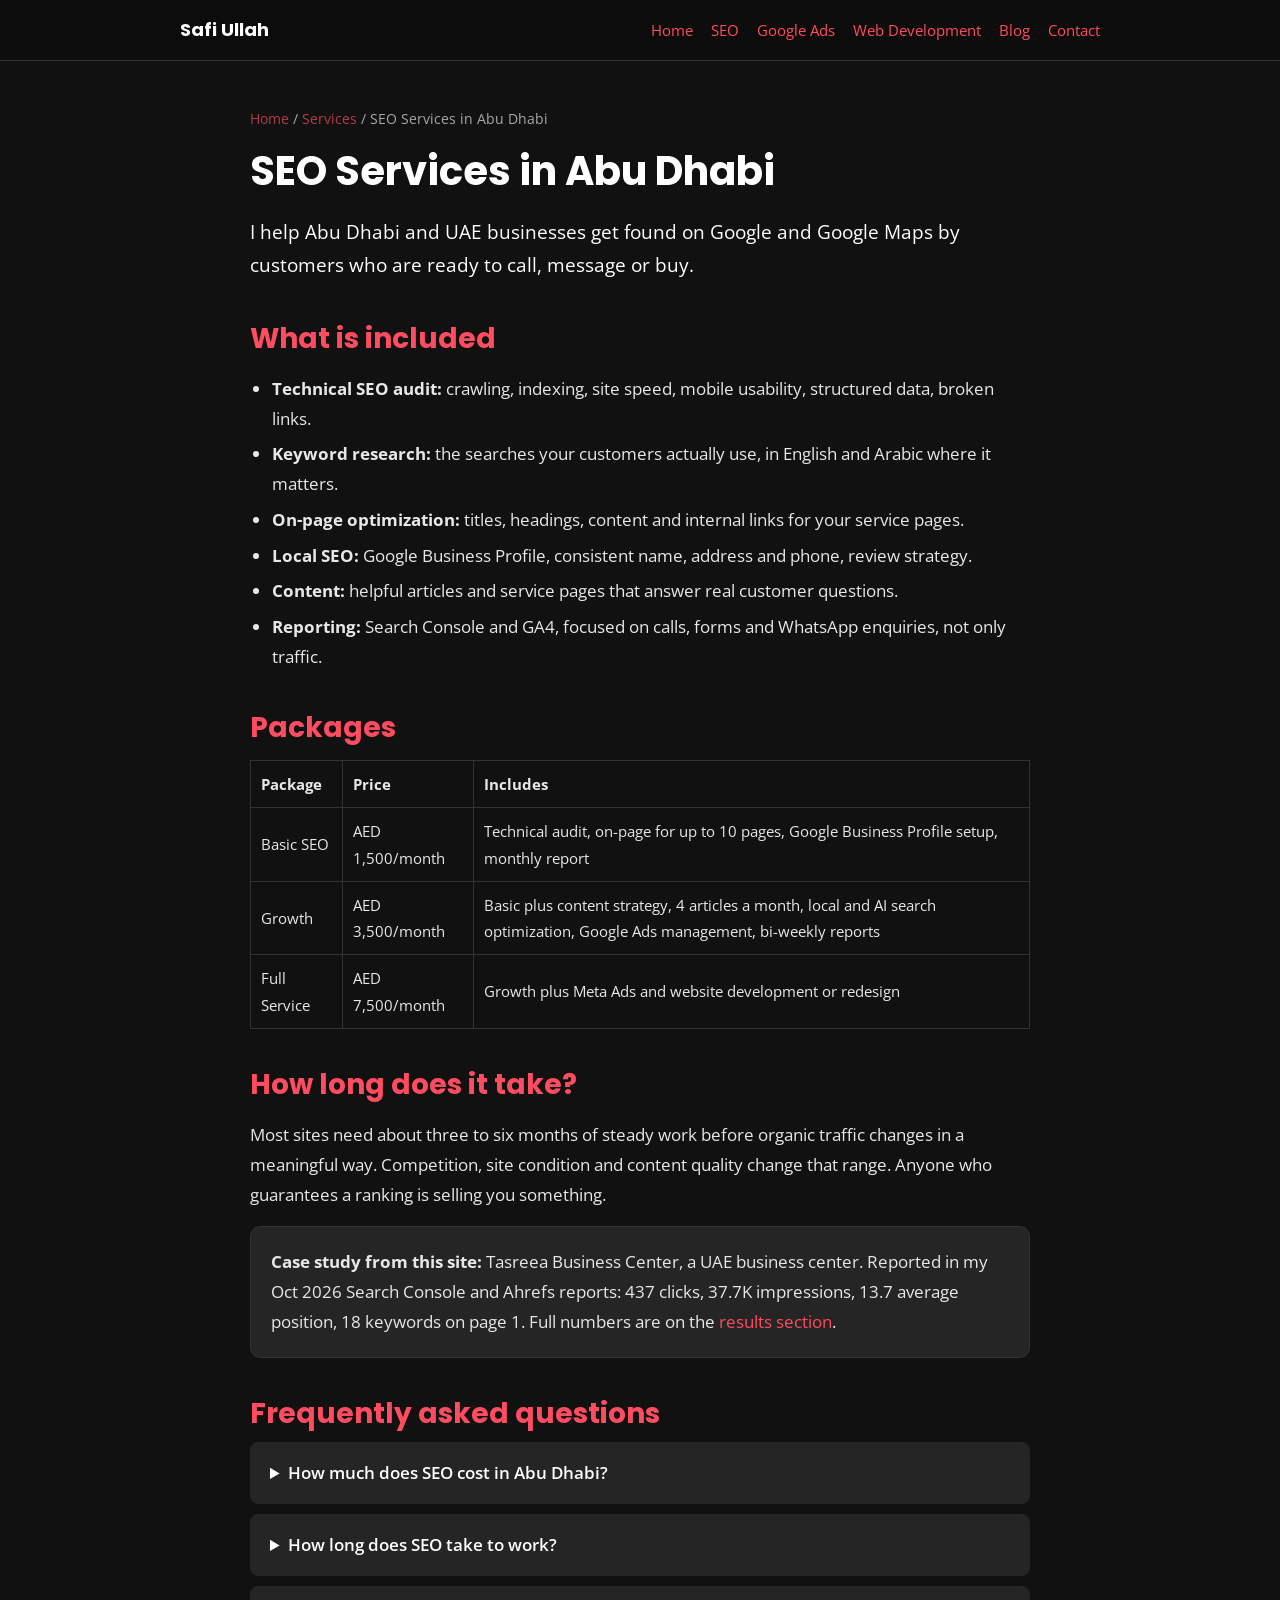
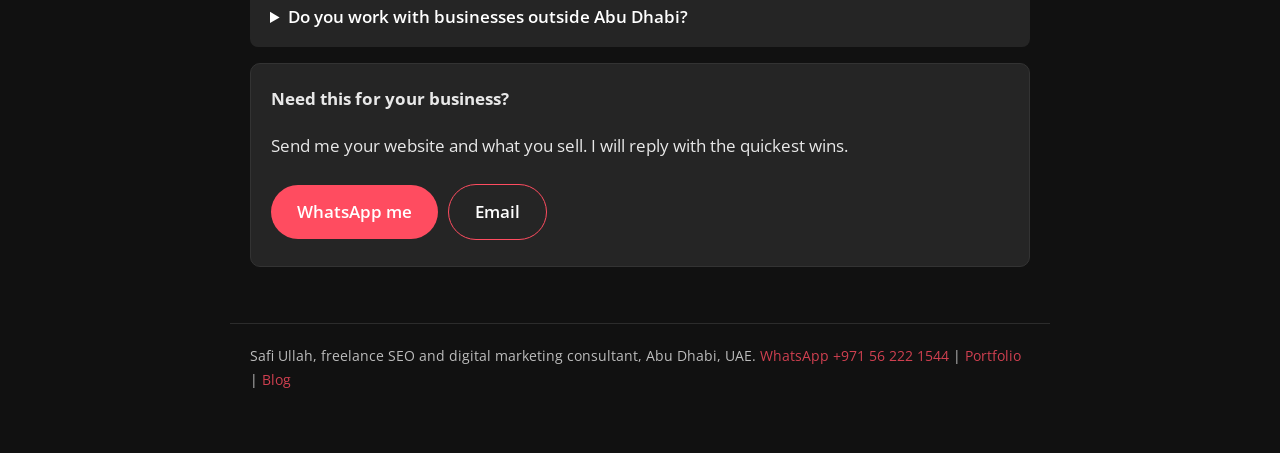
<file: services/seo-abu-dhabi.html>
<!DOCTYPE html>
<html lang="en">
<head>
<meta charset="utf-8">
<meta name="viewport" content="width=device-width, initial-scale=1">
<title>SEO Services in Abu Dhabi | Freelance SEO Consultant | Safi Ullah</title>
<meta name="description" content="Freelance SEO consultant in Abu Dhabi. Technical SEO, on-page, local SEO and content for UAE businesses. Packages from AED 1,500 per month.">
<meta name="robots" content="index, follow, max-image-preview:large">
<link rel="canonical" href="https://iamsafiullah.github.io/portfolio/services/seo-abu-dhabi.html">
<meta property="og:type" content="website">
<meta property="og:title" content="SEO Services in Abu Dhabi">
<meta property="og:description" content="Freelance SEO consultant in Abu Dhabi. Technical SEO, on-page, local SEO and content for UAE businesses. Packages from AED 1,500 per month.">
<meta property="og:url" content="https://iamsafiullah.github.io/portfolio/services/seo-abu-dhabi.html">
<meta property="og:image" content="https://iamsafiullah.github.io/portfolio/assets/images/safi-profile.png">
<meta property="og:locale" content="en_AE">
<meta name="twitter:card" content="summary_large_image">
<meta name="theme-color" content="#111111">
<link rel="icon" type="image/svg+xml" href="../assets/images/favicon.svg">
<link rel="preconnect" href="https://fonts.googleapis.com"><link rel="preconnect" href="https://fonts.gstatic.com" crossorigin>
<link href="https://fonts.googleapis.com/css?family=Poppins:600,700|Open+Sans:400,600&display=swap" rel="stylesheet">
<link rel="stylesheet" href="../assets/site.css">
<script type="application/ld+json">{"@context": "https://schema.org", "@type": "Service", "name": "SEO Services in Abu Dhabi", "url": "https://iamsafiullah.github.io/portfolio/services/seo-abu-dhabi.html", "description": "Freelance SEO consultant in Abu Dhabi. Technical SEO, on-page, local SEO and content for UAE businesses. Packages from AED 1,500 per month.", "provider": {"@type": "Person", "name": "Safi Ullah", "url": "https://iamsafiullah.github.io/portfolio/"}, "areaServed": {"@type": "Country", "name": "United Arab Emirates"}}</script>
<script type="application/ld+json">{"@context": "https://schema.org", "@type": "BreadcrumbList", "itemListElement": [{"@type": "ListItem", "position": 1, "name": "Home", "item": "https://iamsafiullah.github.io/portfolio/"}, {"@type": "ListItem", "position": 2, "name": "Services", "item": "https://iamsafiullah.github.io/portfolio/#packages"}, {"@type": "ListItem", "position": 3, "name": "SEO Services in Abu Dhabi", "item": "https://iamsafiullah.github.io/portfolio/services/seo-abu-dhabi.html"}]}</script>
<script type="application/ld+json">{"@context": "https://schema.org", "@type": "FAQPage", "mainEntity": [{"@type": "Question", "name": "How much does SEO cost in Abu Dhabi?", "acceptedAnswer": {"@type": "Answer", "text": "My packages start at AED 1,500 per month. Larger scope with content, ads and development runs up to AED 7,500 per month."}}, {"@type": "Question", "name": "How long does SEO take to work?", "acceptedAnswer": {"@type": "Answer", "text": "Usually three to six months for meaningful organic growth, depending on competition and the starting condition of the site."}}, {"@type": "Question", "name": "Do you work with businesses outside Abu Dhabi?", "acceptedAnswer": {"@type": "Answer", "text": "Yes. I work with businesses across the UAE and remotely with clients in Qatar and Pakistan."}}]}</script>
<script async src="https://www.googletagmanager.com/gtag/js?id=G-BWTWHZHKK1"></script>
<script>window.dataLayer=window.dataLayer||[];function gtag(){dataLayer.push(arguments)}gtag('js',new Date());gtag('config','G-BWTWHZHKK1');</script>
</head>
<body>
<header class="top"><div class="in"><a class="brand" href="https://iamsafiullah.github.io/portfolio/">Safi Ullah</a>
<nav aria-label="Main"><a href="https://iamsafiullah.github.io/portfolio/">Home</a><a href="https://iamsafiullah.github.io/portfolio/services/seo-abu-dhabi.html">SEO</a><a href="https://iamsafiullah.github.io/portfolio/services/google-ads-uae.html">Google Ads</a><a href="https://iamsafiullah.github.io/portfolio/services/web-developer-abu-dhabi.html">Web Development</a><a href="https://iamsafiullah.github.io/portfolio/blog.html">Blog</a><a href="https://iamsafiullah.github.io/portfolio/#contact">Contact</a></nav></div></header>
<main>
<p class="crumbs"><a href="https://iamsafiullah.github.io/portfolio/">Home</a> / <a href="https://iamsafiullah.github.io/portfolio/#packages">Services</a> / SEO Services in Abu Dhabi</p>
<article>
<h1>SEO Services in Abu Dhabi</h1>

<p class="lead">I help Abu Dhabi and UAE businesses get found on Google and Google Maps by customers who are ready to call, message or buy.</p>
<h2>What is included</h2>
<ul>
<li><strong>Technical SEO audit:</strong> crawling, indexing, site speed, mobile usability, structured data, broken links.</li>
<li><strong>Keyword research:</strong> the searches your customers actually use, in English and Arabic where it matters.</li>
<li><strong>On-page optimization:</strong> titles, headings, content and internal links for your service pages.</li>
<li><strong>Local SEO:</strong> Google Business Profile, consistent name, address and phone, review strategy.</li>
<li><strong>Content:</strong> helpful articles and service pages that answer real customer questions.</li>
<li><strong>Reporting:</strong> Search Console and GA4, focused on calls, forms and WhatsApp enquiries, not only traffic.</li>
</ul>
<h2>Packages</h2>
<table><tr><th>Package</th><th>Price</th><th>Includes</th></tr>
<tr><td>Basic SEO</td><td>AED 1,500/month</td><td>Technical audit, on-page for up to 10 pages, Google Business Profile setup, monthly report</td></tr>
<tr><td>Growth</td><td>AED 3,500/month</td><td>Basic plus content strategy, 4 articles a month, local and AI search optimization, Google Ads management, bi-weekly reports</td></tr>
<tr><td>Full Service</td><td>AED 7,500/month</td><td>Growth plus Meta Ads and website development or redesign</td></tr></table>
<h2>How long does it take?</h2>
<p>Most sites need about three to six months of steady work before organic traffic changes in a meaningful way. Competition, site condition and content quality change that range. Anyone who guarantees a ranking is selling you something.</p>
<div class="card"><strong>Case study from this site:</strong> Tasreea Business Center, a UAE business center. Reported in my Oct 2026 Search Console and Ahrefs reports: 437 clicks, 37.7K impressions, 13.7 average position, 18 keywords on page 1. Full numbers are on the <a href="https://iamsafiullah.github.io/portfolio/#results">results section</a>.</div>
<h2>Frequently asked questions</h2>
<details><summary>How much does SEO cost in Abu Dhabi?</summary><p>My packages start at AED 1,500 per month. Larger scope with content, ads and development runs up to AED 7,500 per month.</p></details>
<details><summary>How long does SEO take to work?</summary><p>Usually three to six months for meaningful organic growth, depending on competition and the starting condition of the site.</p></details>
<details><summary>Do you work with businesses outside Abu Dhabi?</summary><p>Yes. I work with businesses across the UAE and remotely with clients in Qatar and Pakistan.</p></details>

</article>
<div class="card"><strong>Need this for your business?</strong><p>Send me your website and what you sell. I will reply with the quickest wins.</p>
<a class="cta" href="https://wa.me/971562221544?text=Hi%20Safi%2C%20I%20need%20help%20with%20SEO%20Services%20in%20Abu%20Dhabi" rel="noopener">WhatsApp me</a><a class="cta alt" href="mailto:safiorakzai007@gmail.com">Email</a></div>
</main>
<footer>Safi Ullah, freelance SEO and digital marketing consultant, Abu Dhabi, UAE. <a href="https://wa.me/971562221544">WhatsApp +971 56 222 1544</a> | <a href="https://iamsafiullah.github.io/portfolio/">Portfolio</a> | <a href="https://iamsafiullah.github.io/portfolio/blog.html">Blog</a></footer>
</body>
</html>
</file>
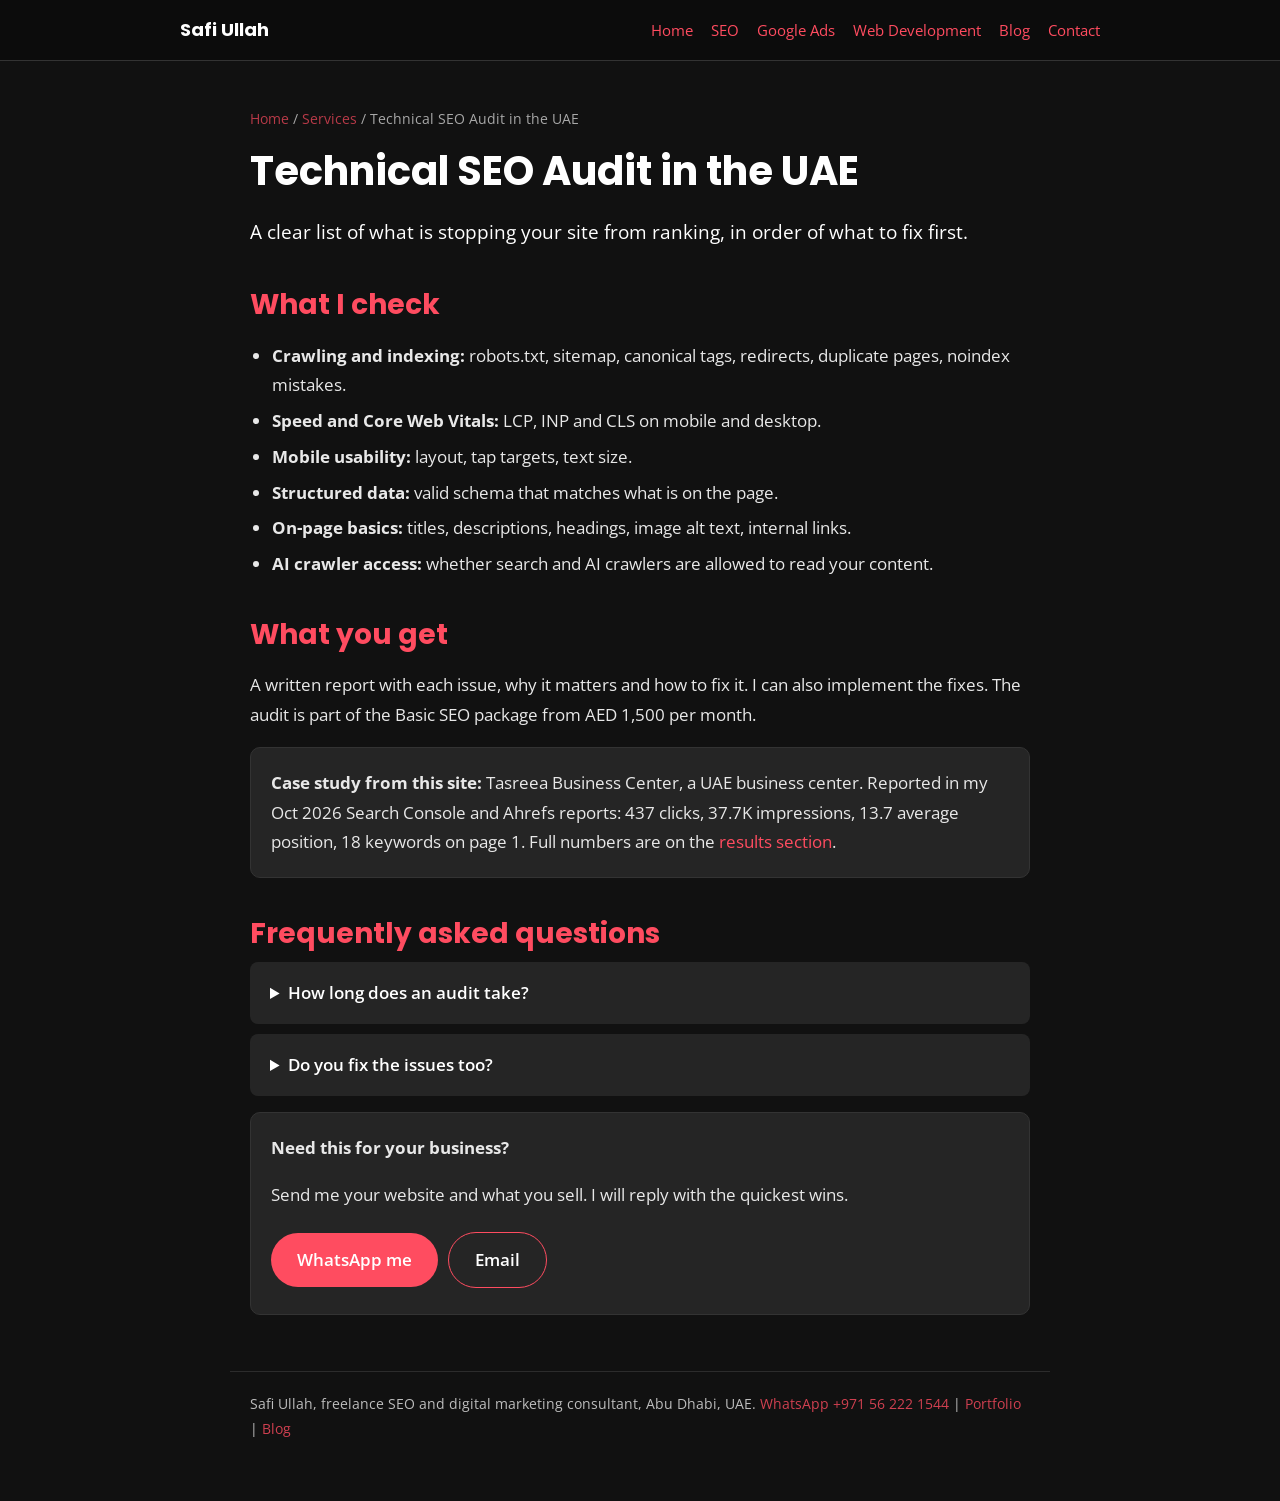
<file: services/technical-seo-audit-uae.html>
<!DOCTYPE html>
<html lang="en">
<head>
<meta charset="utf-8">
<meta name="viewport" content="width=device-width, initial-scale=1">
<title>Technical SEO Audit in the UAE | Safi Ullah</title>
<meta name="description" content="Technical SEO audit for UAE websites: crawling, indexing, Core Web Vitals, mobile, structured data and AI crawler access, with a prioritized fix list.">
<meta name="robots" content="index, follow, max-image-preview:large">
<link rel="canonical" href="https://iamsafiullah.github.io/portfolio/services/technical-seo-audit-uae.html">
<meta property="og:type" content="website">
<meta property="og:title" content="Technical SEO Audit in the UAE">
<meta property="og:description" content="Technical SEO audit for UAE websites: crawling, indexing, Core Web Vitals, mobile, structured data and AI crawler access, with a prioritized fix list.">
<meta property="og:url" content="https://iamsafiullah.github.io/portfolio/services/technical-seo-audit-uae.html">
<meta property="og:image" content="https://iamsafiullah.github.io/portfolio/assets/images/safi-profile.png">
<meta property="og:locale" content="en_AE">
<meta name="twitter:card" content="summary_large_image">
<meta name="theme-color" content="#111111">
<link rel="icon" type="image/svg+xml" href="../assets/images/favicon.svg">
<link rel="preconnect" href="https://fonts.googleapis.com"><link rel="preconnect" href="https://fonts.gstatic.com" crossorigin>
<link href="https://fonts.googleapis.com/css?family=Poppins:600,700|Open+Sans:400,600&display=swap" rel="stylesheet">
<link rel="stylesheet" href="../assets/site.css">
<script type="application/ld+json">{"@context": "https://schema.org", "@type": "Service", "name": "Technical SEO Audit in the UAE", "url": "https://iamsafiullah.github.io/portfolio/services/technical-seo-audit-uae.html", "description": "Technical SEO audit for UAE websites: crawling, indexing, Core Web Vitals, mobile, structured data and AI crawler access, with a prioritized fix list.", "provider": {"@type": "Person", "name": "Safi Ullah", "url": "https://iamsafiullah.github.io/portfolio/"}, "areaServed": {"@type": "Country", "name": "United Arab Emirates"}}</script>
<script type="application/ld+json">{"@context": "https://schema.org", "@type": "BreadcrumbList", "itemListElement": [{"@type": "ListItem", "position": 1, "name": "Home", "item": "https://iamsafiullah.github.io/portfolio/"}, {"@type": "ListItem", "position": 2, "name": "Services", "item": "https://iamsafiullah.github.io/portfolio/#packages"}, {"@type": "ListItem", "position": 3, "name": "Technical SEO Audit in the UAE", "item": "https://iamsafiullah.github.io/portfolio/services/technical-seo-audit-uae.html"}]}</script>
<script type="application/ld+json">{"@context": "https://schema.org", "@type": "FAQPage", "mainEntity": [{"@type": "Question", "name": "How long does an audit take?", "acceptedAnswer": {"@type": "Answer", "text": "For a small business site, a few working days. Larger stores take longer."}}, {"@type": "Question", "name": "Do you fix the issues too?", "acceptedAnswer": {"@type": "Answer", "text": "Yes, if you want. Many fixes are small and quick to apply."}}]}</script>
<script async src="https://www.googletagmanager.com/gtag/js?id=G-BWTWHZHKK1"></script>
<script>window.dataLayer=window.dataLayer||[];function gtag(){dataLayer.push(arguments)}gtag('js',new Date());gtag('config','G-BWTWHZHKK1');</script>
</head>
<body>
<header class="top"><div class="in"><a class="brand" href="https://iamsafiullah.github.io/portfolio/">Safi Ullah</a>
<nav aria-label="Main"><a href="https://iamsafiullah.github.io/portfolio/">Home</a><a href="https://iamsafiullah.github.io/portfolio/services/seo-abu-dhabi.html">SEO</a><a href="https://iamsafiullah.github.io/portfolio/services/google-ads-uae.html">Google Ads</a><a href="https://iamsafiullah.github.io/portfolio/services/web-developer-abu-dhabi.html">Web Development</a><a href="https://iamsafiullah.github.io/portfolio/blog.html">Blog</a><a href="https://iamsafiullah.github.io/portfolio/#contact">Contact</a></nav></div></header>
<main>
<p class="crumbs"><a href="https://iamsafiullah.github.io/portfolio/">Home</a> / <a href="https://iamsafiullah.github.io/portfolio/#packages">Services</a> / Technical SEO Audit in the UAE</p>
<article>
<h1>Technical SEO Audit in the UAE</h1>

<p class="lead">A clear list of what is stopping your site from ranking, in order of what to fix first.</p>
<h2>What I check</h2>
<ul>
<li><strong>Crawling and indexing:</strong> robots.txt, sitemap, canonical tags, redirects, duplicate pages, noindex mistakes.</li>
<li><strong>Speed and Core Web Vitals:</strong> LCP, INP and CLS on mobile and desktop.</li>
<li><strong>Mobile usability:</strong> layout, tap targets, text size.</li>
<li><strong>Structured data:</strong> valid schema that matches what is on the page.</li>
<li><strong>On-page basics:</strong> titles, descriptions, headings, image alt text, internal links.</li>
<li><strong>AI crawler access:</strong> whether search and AI crawlers are allowed to read your content.</li>
</ul>
<h2>What you get</h2>
<p>A written report with each issue, why it matters and how to fix it. I can also implement the fixes. The audit is part of the Basic SEO package from AED 1,500 per month.</p>
<div class="card"><strong>Case study from this site:</strong> Tasreea Business Center, a UAE business center. Reported in my Oct 2026 Search Console and Ahrefs reports: 437 clicks, 37.7K impressions, 13.7 average position, 18 keywords on page 1. Full numbers are on the <a href="https://iamsafiullah.github.io/portfolio/#results">results section</a>.</div>
<h2>Frequently asked questions</h2>
<details><summary>How long does an audit take?</summary><p>For a small business site, a few working days. Larger stores take longer.</p></details>
<details><summary>Do you fix the issues too?</summary><p>Yes, if you want. Many fixes are small and quick to apply.</p></details>

</article>
<div class="card"><strong>Need this for your business?</strong><p>Send me your website and what you sell. I will reply with the quickest wins.</p>
<a class="cta" href="https://wa.me/971562221544?text=Hi%20Safi%2C%20I%20need%20help%20with%20Technical%20SEO%20Audit%20in%20the%20UAE" rel="noopener">WhatsApp me</a><a class="cta alt" href="mailto:safiorakzai007@gmail.com">Email</a></div>
</main>
<footer>Safi Ullah, freelance SEO and digital marketing consultant, Abu Dhabi, UAE. <a href="https://wa.me/971562221544">WhatsApp +971 56 222 1544</a> | <a href="https://iamsafiullah.github.io/portfolio/">Portfolio</a> | <a href="https://iamsafiullah.github.io/portfolio/blog.html">Blog</a></footer>
</body>
</html>
</file>
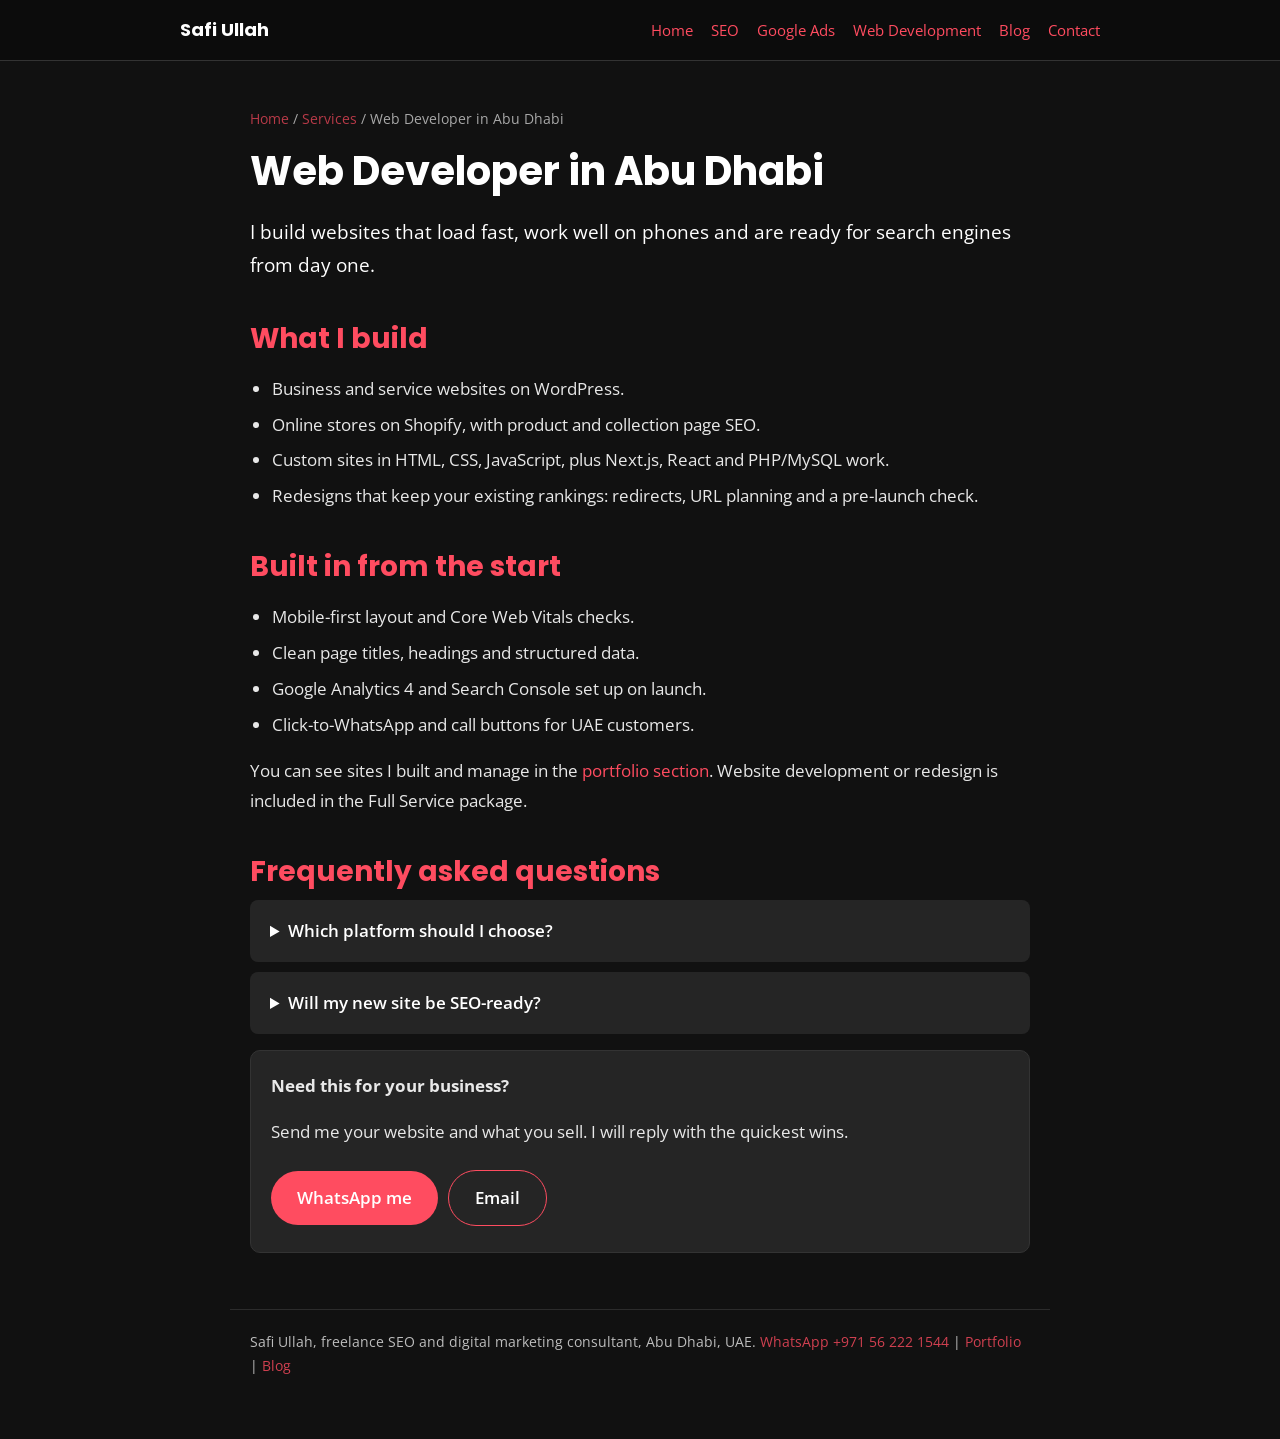
<file: services/web-developer-abu-dhabi.html>
<!DOCTYPE html>
<html lang="en">
<head>
<meta charset="utf-8">
<meta name="viewport" content="width=device-width, initial-scale=1">
<title>Web Developer in Abu Dhabi | WordPress, Shopify, Custom | Safi Ullah</title>
<meta name="description" content="Freelance web developer in Abu Dhabi. Fast, mobile-friendly, SEO-ready websites on WordPress, Shopify or custom HTML, CSS and JavaScript.">
<meta name="robots" content="index, follow, max-image-preview:large">
<link rel="canonical" href="https://iamsafiullah.github.io/portfolio/services/web-developer-abu-dhabi.html">
<meta property="og:type" content="website">
<meta property="og:title" content="Web Developer in Abu Dhabi">
<meta property="og:description" content="Freelance web developer in Abu Dhabi. Fast, mobile-friendly, SEO-ready websites on WordPress, Shopify or custom HTML, CSS and JavaScript.">
<meta property="og:url" content="https://iamsafiullah.github.io/portfolio/services/web-developer-abu-dhabi.html">
<meta property="og:image" content="https://iamsafiullah.github.io/portfolio/assets/images/safi-profile.png">
<meta property="og:locale" content="en_AE">
<meta name="twitter:card" content="summary_large_image">
<meta name="theme-color" content="#111111">
<link rel="icon" type="image/svg+xml" href="../assets/images/favicon.svg">
<link rel="preconnect" href="https://fonts.googleapis.com"><link rel="preconnect" href="https://fonts.gstatic.com" crossorigin>
<link href="https://fonts.googleapis.com/css?family=Poppins:600,700|Open+Sans:400,600&display=swap" rel="stylesheet">
<link rel="stylesheet" href="../assets/site.css">
<script type="application/ld+json">{"@context": "https://schema.org", "@type": "Service", "name": "Web Developer in Abu Dhabi", "url": "https://iamsafiullah.github.io/portfolio/services/web-developer-abu-dhabi.html", "description": "Freelance web developer in Abu Dhabi. Fast, mobile-friendly, SEO-ready websites on WordPress, Shopify or custom HTML, CSS and JavaScript.", "provider": {"@type": "Person", "name": "Safi Ullah", "url": "https://iamsafiullah.github.io/portfolio/"}, "areaServed": {"@type": "Country", "name": "United Arab Emirates"}}</script>
<script type="application/ld+json">{"@context": "https://schema.org", "@type": "BreadcrumbList", "itemListElement": [{"@type": "ListItem", "position": 1, "name": "Home", "item": "https://iamsafiullah.github.io/portfolio/"}, {"@type": "ListItem", "position": 2, "name": "Services", "item": "https://iamsafiullah.github.io/portfolio/#packages"}, {"@type": "ListItem", "position": 3, "name": "Web Developer in Abu Dhabi", "item": "https://iamsafiullah.github.io/portfolio/services/web-developer-abu-dhabi.html"}]}</script>
<script type="application/ld+json">{"@context": "https://schema.org", "@type": "FAQPage", "mainEntity": [{"@type": "Question", "name": "Which platform should I choose?", "acceptedAnswer": {"@type": "Answer", "text": "WordPress suits most service businesses. Shopify suits online stores. A custom build suits special features or maximum speed. I will recommend one after hearing what you need."}}, {"@type": "Question", "name": "Will my new site be SEO-ready?", "acceptedAnswer": {"@type": "Answer", "text": "Yes. Titles, headings, speed, mobile layout, structured data and analytics are part of the build."}}]}</script>
<script async src="https://www.googletagmanager.com/gtag/js?id=G-BWTWHZHKK1"></script>
<script>window.dataLayer=window.dataLayer||[];function gtag(){dataLayer.push(arguments)}gtag('js',new Date());gtag('config','G-BWTWHZHKK1');</script>
</head>
<body>
<header class="top"><div class="in"><a class="brand" href="https://iamsafiullah.github.io/portfolio/">Safi Ullah</a>
<nav aria-label="Main"><a href="https://iamsafiullah.github.io/portfolio/">Home</a><a href="https://iamsafiullah.github.io/portfolio/services/seo-abu-dhabi.html">SEO</a><a href="https://iamsafiullah.github.io/portfolio/services/google-ads-uae.html">Google Ads</a><a href="https://iamsafiullah.github.io/portfolio/services/web-developer-abu-dhabi.html">Web Development</a><a href="https://iamsafiullah.github.io/portfolio/blog.html">Blog</a><a href="https://iamsafiullah.github.io/portfolio/#contact">Contact</a></nav></div></header>
<main>
<p class="crumbs"><a href="https://iamsafiullah.github.io/portfolio/">Home</a> / <a href="https://iamsafiullah.github.io/portfolio/#packages">Services</a> / Web Developer in Abu Dhabi</p>
<article>
<h1>Web Developer in Abu Dhabi</h1>

<p class="lead">I build websites that load fast, work well on phones and are ready for search engines from day one.</p>
<h2>What I build</h2>
<ul>
<li>Business and service websites on WordPress.</li>
<li>Online stores on Shopify, with product and collection page SEO.</li>
<li>Custom sites in HTML, CSS, JavaScript, plus Next.js, React and PHP/MySQL work.</li>
<li>Redesigns that keep your existing rankings: redirects, URL planning and a pre-launch check.</li>
</ul>
<h2>Built in from the start</h2>
<ul>
<li>Mobile-first layout and Core Web Vitals checks.</li>
<li>Clean page titles, headings and structured data.</li>
<li>Google Analytics 4 and Search Console set up on launch.</li>
<li>Click-to-WhatsApp and call buttons for UAE customers.</li>
</ul>
<p>You can see sites I built and manage in the <a href="https://iamsafiullah.github.io/portfolio/#portfolio">portfolio section</a>. Website development or redesign is included in the Full Service package.</p>
<h2>Frequently asked questions</h2>
<details><summary>Which platform should I choose?</summary><p>WordPress suits most service businesses. Shopify suits online stores. A custom build suits special features or maximum speed. I will recommend one after hearing what you need.</p></details>
<details><summary>Will my new site be SEO-ready?</summary><p>Yes. Titles, headings, speed, mobile layout, structured data and analytics are part of the build.</p></details>

</article>
<div class="card"><strong>Need this for your business?</strong><p>Send me your website and what you sell. I will reply with the quickest wins.</p>
<a class="cta" href="https://wa.me/971562221544?text=Hi%20Safi%2C%20I%20need%20help%20with%20Web%20Developer%20in%20Abu%20Dhabi" rel="noopener">WhatsApp me</a><a class="cta alt" href="mailto:safiorakzai007@gmail.com">Email</a></div>
</main>
<footer>Safi Ullah, freelance SEO and digital marketing consultant, Abu Dhabi, UAE. <a href="https://wa.me/971562221544">WhatsApp +971 56 222 1544</a> | <a href="https://iamsafiullah.github.io/portfolio/">Portfolio</a> | <a href="https://iamsafiullah.github.io/portfolio/blog.html">Blog</a></footer>
</body>
</html>
</file>
<file: assets/site.css>
:root{--accent:#ff4c60;--bg:#111;--card:#252525;--line:#333}
*{box-sizing:border-box}
body{margin:0;font-family:'Open Sans',Arial,sans-serif;font-size:17px;line-height:1.75;color:#e8e8e8;background:var(--bg)}
a{color:var(--accent);text-decoration:none}a:hover{text-decoration:underline}
header.top{border-bottom:1px solid var(--line);background:#0c0c0c}
header.top .in{max-width:960px;margin:auto;padding:14px 20px;display:flex;flex-wrap:wrap;gap:8px 22px;align-items:center;justify-content:space-between}
header.top .brand{font-family:'Poppins',Arial,sans-serif;font-weight:700;color:#fff;font-size:18px}
header.top nav{display:flex;flex-wrap:wrap;gap:6px 18px;font-size:15px}
main{max-width:820px;margin:0 auto;padding:32px 20px 20px}
h1,h2,h3{font-family:'Poppins',Arial,sans-serif;line-height:1.3;color:#fff}
h1{font-size:clamp(28px,5vw,40px);margin:8px 0 14px}
h2{font-size:clamp(22px,3.4vw,28px);margin:38px 0 10px;color:var(--accent)}
h3{font-size:19px;margin:24px 0 6px}
.crumbs{font-size:14px;opacity:.7}
.lead{font-size:19px;color:#fff}
.meta{font-size:14px;opacity:.65}
ul,ol{padding-left:22px}li{margin:6px 0}
.card{background:var(--card);border:1px solid var(--line);border-radius:10px;padding:20px;margin:16px 0}
.cta{display:inline-block;background:var(--accent);color:#fff;padding:12px 26px;border-radius:30px;font-weight:600;margin:6px 10px 6px 0}
.cta:hover{text-decoration:none;opacity:.9}.cta.alt{background:transparent;border:1px solid var(--accent);color:#fff}
details{background:var(--card);border-radius:8px;padding:16px 20px;margin:10px 0}summary{cursor:pointer;font-weight:600;color:#fff}
table{width:100%;border-collapse:collapse;margin:14px 0}td,th{border:1px solid var(--line);padding:10px;text-align:left;font-size:15px}
footer{max-width:820px;margin:20px auto 40px;padding:20px;border-top:1px solid var(--line);font-size:14px;opacity:.8}
img{max-width:100%;height:auto;border-radius:8px}
</file>
